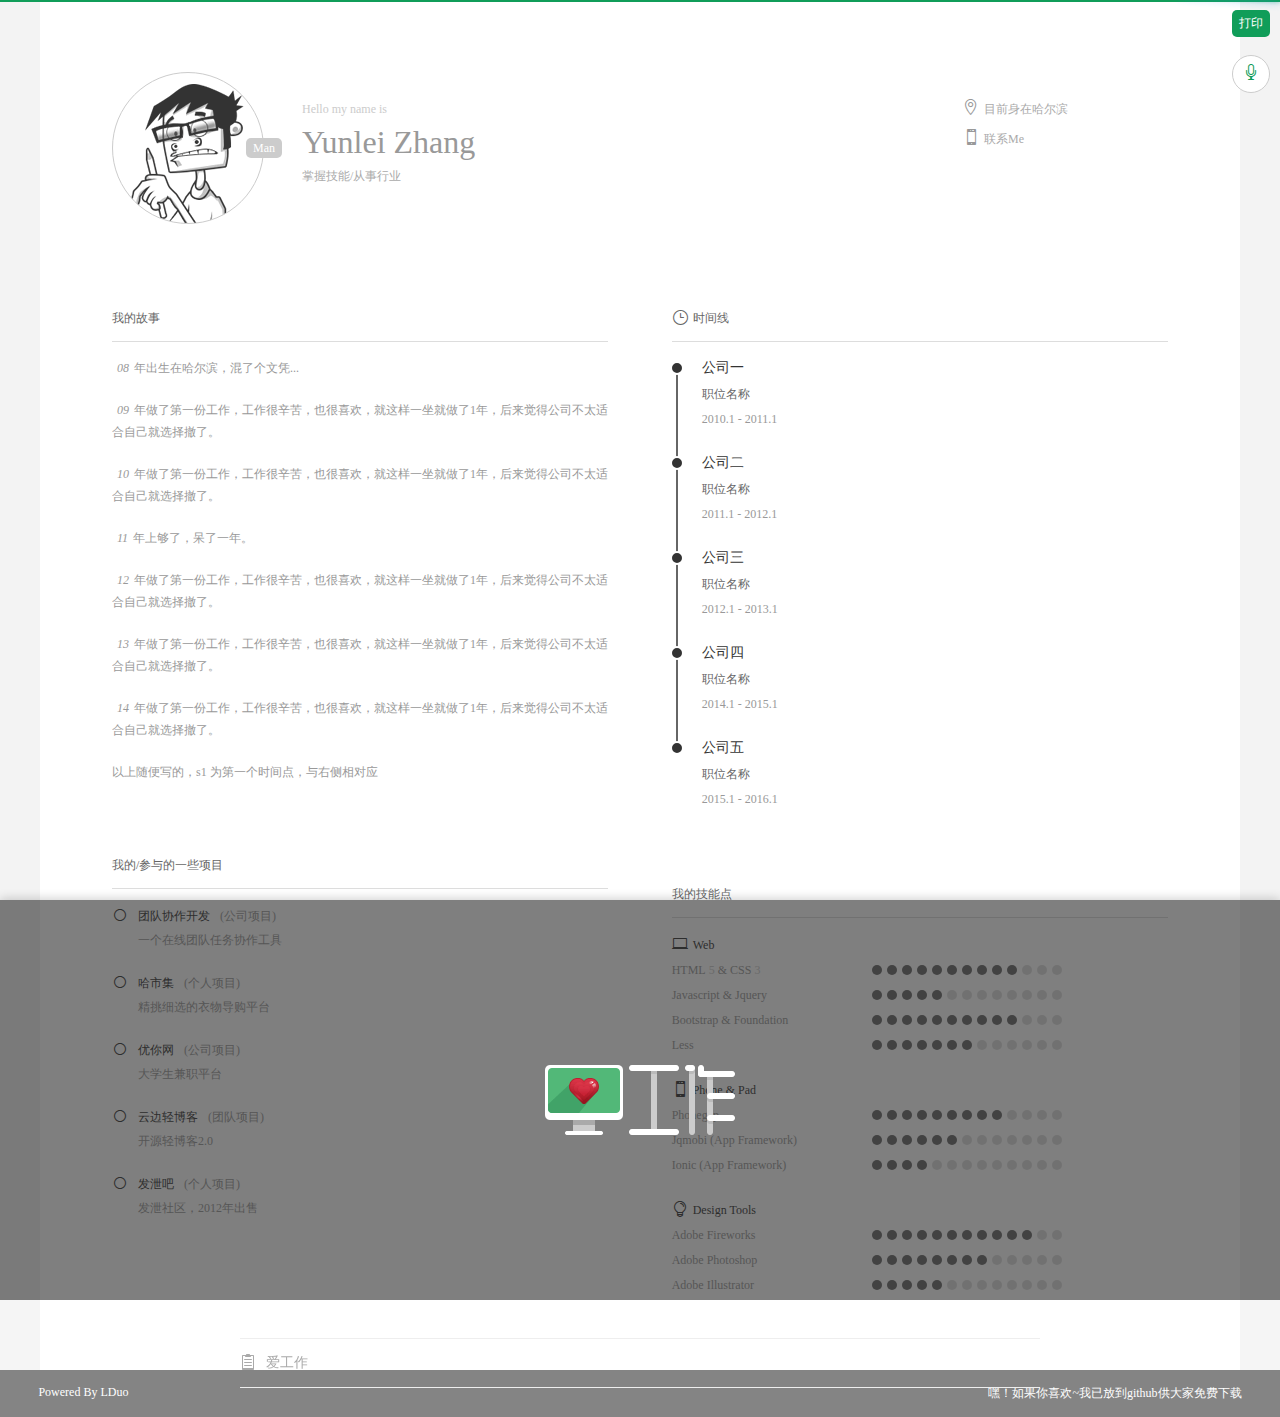
<file: v2 copy/index.html>
<!DOCTYPE html>
<html>
    <head>
        <meta name="viewport" content="width=device-width,initial-scale=1,user-scalable=no,minimal-ui" />
        <meta http-equiv="Content-Type" content="text/html; charset=UTF-8" />
        <meta name="keywords" content="简历,IT男,求职,开源简历" />
        <meta name="description" content="找个工作都不容易~简历开源，有兴趣的随便使用" />

        <!--favicon图标-->
        <link rel="icon" href="images/favicon.png" type="image/x-icon" />
        <link rel="shortcut icon" href="images/favicon.png" type="image/x-icon" />

        <!--ios设备添加到主屏幕的图标-->
        <link rel="apple-touch-icon-precomposed" href="images/apple-touch-icon-precomposed.png">

        <!--loading css-->
        <link href="css/pace-theme-flash.css" rel="stylesheet" type="text/css">

        <!--全局定义css-->
        <link href="css/style.css" rel="stylesheet">

        <!--自适应css-->
        <link href="css/responsive.css" rel="stylesheet">

        <!--字体图标cdd-->
        <link href="css/font.css" rel="stylesheet" type="text/css">

        <title>Yunlei's Resume</title>
    </head>
    <body>

        <!-- sound -->
        <div class="sound_area">
            <div class="sa_start circle"><i aria-hidden="true" data-icon="&#xe01b;"></i></div>
            <div class="sa_info r5">
                <ul>
                    <li><i aria-hidden="true" data-icon="&#x4e;"></i>语音请使用/基于chrome浏览器</li>
                    <li><i aria-hidden="true" data-icon="&#x4e;"></i>请允许使用您的麦克风</li>
                    <li><i aria-hidden="true" data-icon="&#x4e;"></i>说"Hello"显示语音助手</li>
                    <li><i aria-hidden="true" data-icon="&#x4e;"></i>说"Close"关闭窗口</li>
                    <li><i aria-hidden="true" data-icon="&#x4e;"></i>说"Contact"显示联系方式</li>
                    <li><i aria-hidden="true" data-icon="&#x4e;"></i>说"Works"显示项目/作品</li>
                    <li><i aria-hidden="true" data-icon="&#x4e;"></i>说"Print"打印此简历</li>
                    <li><i aria-hidden="true" data-icon="&#x4e;"></i>说"Goodbye"再见</li>
                </ul>
            </div>
        </div>

        <div class="sound_help r5 sd">
            <a href="javascript:;" class="close_help" aria-hidden="true" data-icon="&#x4d;"></a>
            <h3><i aria-hidden="true" data-icon="&#xe01b;"></i>你好，我是语音小助手，请原谅我的愚钝...</h3>
            <ul>
                <li><i aria-hidden="true" data-icon="&#x51;"></i>关闭小助手请说"Over"</li>
                <li><i aria-hidden="true" data-icon="&#x5b;"></i>说"Close"关闭窗口</li>
                <li><i aria-hidden="true" data-icon="&#x5b;"></i>说"Contact (you)"显示联系方式</li>
                <li><i aria-hidden="true" data-icon="&#x5b;"></i>说"Print"打印此简历</li>
                <li><i aria-hidden="true" data-icon="&#x5b;"></i>说"Works"显示项目/作品</li>
                <li><i aria-hidden="true" data-icon="&#x5b;"></i>说"(number) one"显示项目1，共5个</li>
                <li><i aria-hidden="true" data-icon="&#x5b;"></i>说"(number) more"显示其他作品</li>
                <li><i aria-hidden="true" data-icon="&#x5b;"></i>说"next"或"down"查看项目/作品时切换下一个</li>
                <li><i aria-hidden="true" data-icon="&#x5b;"></i>说"previous"或"up"查看项目/作品时切换上一个</li>
                <li><i aria-hidden="true" data-icon="&#x5b;"></i>说"Goodbye"再见</li>
            </ul>
        </div>

        <!--print button-->
        <a href="javascript:;" class="r5 button_print btn_green">打印</a>

        <div class="main">
            <div class="content">

                <!--header-->
                <div class="header clearfix">
                    <div class="avatar">
                        <a href="javascript:;" class="avatar_pic circle"><em class="circle doing">详细</em></a>
                        <b class="doing r5">Man</b>
                    </div>
                    <div class="base">
                        <p class="desc">Hello my name is</p>
                        <h2>Yunlei Zhang</h2>
                        <p>掌握技能/从事行业</p>
                        <span>
                            <p><i aria-hidden="true" data-icon="&#xe01d;"></i>目前身在哈尔滨</p>
                            <p><a href="javascript:;" class="tel_me"><i aria-hidden="true" data-icon="&#xe00b;"></i>联系Me</a></p>
                        </span>
                    </div>
                </div>

                <!--information-->
                <div class="information clearfix">

                    <!--left-->
                    <div class="info_area info_left info_content">

                        <h5>我的故事</h5>
                        <p class="desc"><em class="count">08</em>年出生在哈尔滨，混了个文凭...</p>
                        <!-- s1~s5 为对应右侧 时间点 -->
                        <p class="desc s1"><em class="count">09</em>年做了第一份工作，工作很辛苦，也很喜欢，就这样一坐就做了1年，后来觉得公司不太适合自己就选择撤了。</p>
                        <p class="desc s2"><em class="count">10</em>年做了第一份工作，工作很辛苦，也很喜欢，就这样一坐就做了1年，后来觉得公司不太适合自己就选择撤了。</p>
                        <p class="desc"><em class="count">11</em>年上够了，呆了一年。</p>
                        <p class="desc s3"><em class="count">12</em>年做了第一份工作，工作很辛苦，也很喜欢，就这样一坐就做了1年，后来觉得公司不太适合自己就选择撤了。</p>
                        <p class="desc s4"><em class="count">13</em>年做了第一份工作，工作很辛苦，也很喜欢，就这样一坐就做了1年，后来觉得公司不太适合自己就选择撤了。</p>
                        <p class="desc s5"><em class="count">14</em>年做了第一份工作，工作很辛苦，也很喜欢，就这样一坐就做了1年，后来觉得公司不太适合自己就选择撤了。</p>
                        <p class="desc">以上随便写的，s1 为第一个时间点，与右侧相对应</p>

                        <h5>我的/参与的一些项目</h5>
                        <ul>
                            <li class="clearfix">
                                <div class="con">
                                    <h3><i aria-hidden="true" data-icon="&#x5b;"></i>团队协作开发<em>(公司项目)</em></h3>
                                    <p>一个在线团队任务协作工具</p>
                                </div>
                                <a href="javascript:;" class="btn_go btn_green product_1 r5">了解细节<i aria-hidden="true" data-icon="&#x35;"></i></a>
                            </li>
                            <li class="clearfix">
                                <div class="con">
                                    <h3><i aria-hidden="true" data-icon="&#x5b;"></i>哈市集<em>(个人项目)</em></h3>
                                    <p>精挑细选的衣物导购平台</p>
                                </div>
                                <a href="javascript:;" class="btn_go btn_green product_2 r5">了解细节<i aria-hidden="true" data-icon="&#x35;"></i></a>
                            </li>
                            <li class="clearfix">
                                <div class="con">
                                    <h3><i aria-hidden="true" data-icon="&#x5b;"></i>优你网<em>(公司项目)</em></h3>
                                    <p>大学生兼职平台</p>
                                </div>
                                <a href="javascript:;" class="btn_go btn_green product_3 r5">了解细节<i aria-hidden="true" data-icon="&#x35;"></i></a>
                            </li>
                            <li class="clearfix">
                                <div class="con">
                                    <h3><i aria-hidden="true" data-icon="&#x5b;"></i>云边轻博客<em>(团队项目)</em></h3>
                                    <p>开源轻博客2.0</p>
                                </div>
                                <a href="javascript:;" class="btn_go btn_green product_4 r5">了解细节<i aria-hidden="true" data-icon="&#x35;"></i></a>
                            </li>
                            <li class="clearfix">
                                <div class="con">
                                    <h3><i aria-hidden="true" data-icon="&#x5b;"></i>发泄吧<em>(个人项目)</em></h3>
                                    <p>发泄社区，2012年出售</p>
                                </div>
                                <a href="javascript:;" class="btn_go btn_green r5 product_5">了解细节<i aria-hidden="true" data-icon="&#x35;"></i></a>
                            </li>
                            <li class="clearfix">
                                <div class="con">
                                    <a href="javascript:;" class="btn_more r5">更多作品</a>
                                </div>
                            </li>
                        </ul>


                    </div>

                    <!--right-->
                    <div class="info_area info_right info_timeline">
                        <h5><i aria-hidden="true" data-icon="&#x7d;"></i>时间线</h5>
                        <ul>
                            <li class="clearfix top" id="s5">
                                <!--list样式-->
                                <div class="dot"><b></b></div>
                                <!--内容-->
                                <div class="con">
                                    <h3>公司一</h3>
                                    <p>职位名称</p>
                                    <p class="desc">2010.1 - 2011.1</p>
                                </div>
                            </li>
                            <li class="clearfix" id="s4">
                                <!--list样式-->
                                <div class="dot"><b></b></div>
                                <!--内容-->
                                <div class="con">
                                    <h3>公司二</h3>
                                    <p>职位名称</p>
                                    <p class="desc">2011.1 - 2012.1</p>
                                </div>
                            </li>
                            <li class="clearfix" id="s3">
                                <!--list样式-->
                                <div class="dot"><b></b></div>
                                <!--内容-->
                                <div class="con">
                                    <h3>公司三</h3>
                                    <p>职位名称</p>
                                    <p class="desc">2012.1 - 2013.1</p>
                                </div>
                            </li>
                            <li class="clearfix" id="s2">
                                <!--list样式-->
                                <div class="dot"><b></b></div>
                                <!--内容-->
                                <div class="con">
                                    <h3>公司四</h3>
                                    <p>职位名称</p>
                                    <p class="desc">2014.1 - 2015.1</p>
                                </div>
                            </li>
                            <li class="clearfix bottom" id="s1">
                                <!--list样式-->
                                <div class="dot"><b></b></div>
                                <!--内容-->
                                <div class="con">
                                    <h3>公司五</h3>
                                    <p>职位名称</p>
                                    <p class="desc">2015.1 - 2016.1</p>
                                </div>
                            </li>
                        </ul>

                        <h5>我的技能点</h5>

                        <dl class="clearfix">
                            <dt><h6><i aria-hidden="true" data-icon="&#xe00d;"></i>Web<h6></dt>
                            <dd></dd>
                        </dl>
                        <dl class="clearfix">
                            <dt>HTML<em>5</em> & CSS<em>3</em></dt>
                            <dd>
                                <b></b>
                                <b></b>
                                <b></b>
                                <b></b>
                                <b></b>
                                <b></b>
                                <b></b>
                                <b></b>
                                <b></b>
                                <b></b>
                                <em></em>
                                <em></em>
                                <em></em>
                            </dd>
                        </dl>
                        <dl class="clearfix">
                            <dt>Javascript & Jquery</dt>
                            <dd>
                                <b></b>
                                <b></b>
                                <b></b>
                                <b></b>
                                <b></b>
                                <em></em>
                                <em></em>
                                <em></em>
                                <em></em>
                                <em></em>
                                <em></em>
                                <em></em>
                                <em></em>
                            </dd>
                        </dl>
                        <dl class="clearfix">
                            <dt>Bootstrap & Foundation</dt>
                            <dd>
                                <b></b>
                                <b></b>
                                <b></b>
                                <b></b>
                                <b></b>
                                <b></b>
                                <b></b>
                                <b></b>
                                <b></b>
                                <b></b>
                                <em></em>
                                <em></em>
                                <em></em>
                            </dd>
                        </dl>
                        <dl class="clearfix">
                            <dt>Less</dt>
                            <dd>
                                <b></b>
                                <b></b>
                                <b></b>
                                <b></b>
                                <b></b>
                                <b></b>
                                <b></b>
                                <em></em>
                                <em></em>
                                <em></em>
                                <em></em>
                                <em></em>
                                <em></em>
                            </dd>
                        </dl>
                        <dl class="clearfix mt20">
                            <dt><h6><i aria-hidden="true" data-icon="&#xe00b;"></i>Phone & Pad<h6></dt>
                            <dd></dd>
                        </dl>
                        <dl class="clearfix">
                            <dt>Phonegap</dt>
                            <dd>
                                <b></b>
                                <b></b>
                                <b></b>
                                <b></b>
                                <b></b>
                                <b></b>
                                <b></b>
                                <b></b>
                                <b></b>
                                <em></em>
                                <em></em>
                                <em></em>
                                <em></em>
                            </dd>
                        </dl>
                        <dl class="clearfix">
                            <dt>Jqmobi (App Framework)</dt>
                            <dd>
                                <b></b>
                                <b></b>
                                <b></b>
                                <b></b>
                                <b></b>
                                <b></b>
                                <em></em>
                                <em></em>
                                <em></em>
                                <em></em>
                                <em></em>
                                <em></em>
                                <em></em>
                            </dd>
                        </dl>
                        <dl class="clearfix">
                            <dt>Ionic (App Framework)</dt>
                            <dd>
                                <b></b>
                                <b></b>
                                <b></b>
                                <b></b>
                                <em></em>
                                <em></em>
                                <em></em>
                                <em></em>
                                <em></em>
                                <em></em>
                                <em></em>
                                <em></em>
                                <em></em>
                            </dd>
                        </dl>
                        <dl class="clearfix mt20">
                            <dt><h6><i aria-hidden="true" data-icon="&#xe007;"></i>Design Tools<h6></dt>
                            <dd></dd>
                        </dl>
                        <dl class="clearfix">
                            <dt>Adobe Fireworks</dt>
                            <dd>
                                <b></b>
                                <b></b>
                                <b></b>
                                <b></b>
                                <b></b>
                                <b></b>
                                <b></b>
                                <b></b>
                                <b></b>
                                <b></b>
                                <b></b>
                                <em></em>
                                <em></em>
                            </dd>
                        </dl>
                        <dl class="clearfix">
                            <dt>Adobe Photoshop</dt>
                            <dd>
                                <b></b>
                                <b></b>
                                <b></b>
                                <b></b>
                                <b></b>
                                <b></b>
                                <b></b>
                                <b></b>
                                <em></em>
                                <em></em>
                                <em></em>
                                <em></em>
                                <em></em>
                            </dd>
                        </dl>
                        <dl class="clearfix">
                            <dt>Adobe Illustrator</dt>
                            <dd>
                                <b></b>
                                <b></b>
                                <b></b>
                                <b></b>
                                <b></b>
                                <em></em>
                                <em></em>
                                <em></em>
                                <em></em>
                                <em></em>
                                <em></em>
                                <em></em>
                                <em></em>
                            </dd>
                        </dl>

                    </div>

                </div>

            </div>
        </div>
        
        <div class="footer clearfix">
            Powered By LDuo
            <a href="https://github.com/lduo/resume" target="_blank">嘿！如果你喜欢~我已放到github供大家免费下载</a>
        </div>

        <!--个人基本信息-->
        <div class="tip_avatar">
            <a href="javascript:;" class="tip_close" aria-hidden="true" data-icon="&#x4d;"></a>
            <div class="tip_avatar_con">
                <div class="tip_right">
                    <p class="en mt">Hello my name is</p>
                    <h2>名字</h2>
                    <p>掌握技能/从事行业</p>
                    <p class="mt20">联系方式</p>                 
                    <p><i aria-hidden="true" data-icon="&#xe010;"></i>xxxx@gmail.com</p>
                    <p><i aria-hidden="true" data-icon="&#xe00b;"></i>17000000000</p>
                    <p><i aria-hidden="true" data-icon="&#xe066;"></i>微信名称</p>
                    <p class="mt20"><span class="wechat"></span></p>
                </div>
                <!--如果依然使用该头像请不要删掉()里的内容-->
                <p class="desc">Cartoon just like me (Design by Jameskelly)</p>
            </div>
        </div>
        <div class="tip_avatar_bg"></div>

        <!--作品内容-->
        <div class="tip_product sd">

            <!--关闭作品展示-->
            <a href="javascript:;" class="r5 tip_area_close" aria-hidden="true" data-icon="&#x4d;"></a>

            <div id="tip_carousel" class="carousel slide" data-ride="carousel">

                <!-- 作品区域 -->
                <div class="carousel-inner">
                    
                    <!--作品1-->
                    <div class="item active">

                        <div class="banner product_h1">
                            <div class="logo r5"></div>
                            <div class="banner_bg"></div>
                        </div>
                        <div class="descprition">
                            <h3><i aria-hidden="true" data-icon="&#xe0e6;"></i>爱工作</h3>
                            <p>爱工作（临时名字，没有最终确定）是面向互联网企业的协同任务工具，由于本项目并未正式上线，所以我只介绍一些早期的设计思路。</p>
                            <p class="pic">
                                <img src="images/pic_lw_login.jpg" alt="登陆页" />
                                <span>登陆页</span>
                            </p>
                            <p class="pic">
                                <img src="images/pic_lw_loginui.jpg" alt="登陆页UI" />
                                <span>登陆页UI</span>
                            </p>
                            <p>登陆页有成员最新动态，方便成员在未登录状态下可直观了解内部公开信息，登录时当输入密码的时候（账号不为空）的时候登陆按钮高亮，如果输入错误密码会显示 找回密码按钮。</p>
                            <p class="pic">
                                <img src="images/pic_lw_timeline.jpg" alt="首页动态" />
                                <span>首页动态</span>
                            </p>
                            <p>左侧个人信息区域背景和登陆页相同，切登陆页切换随即相应变化，可以折叠；通知、个人设置、日程等类似ios通知栏。</p>
                            <p class="pic">
                                <img src="images/pic_lw_timelineui.jpg" alt="全局UI" />
                                <span>动态 & 部分UI</span>
                            </p>
                            <p>上图是一些局部的功能UI图，该项目涉及的页面很多，从项目最初头脑风暴 - 原型图 - 设计稿 - 协助前端一起开发，用了有5个月左右。</p>
                            <div class="time">
                                <em>2013</em>年<em>12</em>月<b>-</b><em>2014</em>年<em>4</em>月
                            </div>
                        </div>

                    </div>

                    <!--作品2-->
                    <div class="item">
                        
                        <div class="banner product_h2">
                            <div class="logo r5"></div>
                            <div class="banner_bg"></div>
                        </div>
                        <div class="descprition">
                            <h3><i aria-hidden="true" data-icon="&#xe013;"></i>哈市集<a href="http://www.hashiji.com" target="_blank" class="btn_green r5">访问</a></h3>
                            <p>哈市集成立之初的想法是在2012年4月产生的，是一个衣物导购的网站，与其他稍有不同，不是由用户自己来分享，而是由自己挑选出来分享，当然，由于精力有限，不都是最佳。期间经历了3次改版（不会运营是鸡肋...），不过每次都很享受设计到代码到效果的感觉，相当过瘾。</p>
                            <p class="pic">
                                <img src="images/pic_hsj_index.jpg" alt="首页" />
                                <span>首页(10:00 - 11:00)</span>
                            </p>
                            <p class="pic">
                                <img src="images/pic_hsj_nav.jpg" alt="侧栏" />
                                <span>侧栏</span>
                            </p>
                            <p class="pic">
                                <img src="images/pic_hsj_list.jpg" alt="分类" />
                                <span>分类</span>
                            </p>
                            <p class="pic">
                                <img src="images/pic_hsj_goods.jpg" alt="衣物介绍" />
                                <span>衣物介绍</span>
                            </p>
                            <p class="pic">
                                <img src="images/pic_hsj_time.jpg" alt="时间主题" />
                                <span>时间主题</span>
                            </p>
                            <p>整站背景、按钮...是根据当前时间段响应时间更换颜色，使用户更有时间概念，而当在不同时段访问时也会增加新鲜感。</p>
                            <p class="pic">
                                <img src="images/pic_hsj_responsive.jpg" alt="响应式布局" />
                                <span>响应式布局</span>
                            </p>                     
                            <p class="pic">
                                <img src="images/pic_hsj_menu.jpg" alt="菜单" />
                                <span>顶部随滚动位置变化而变化</span>
                            </p>
                            <p class="pic">
                                <img src="images/pic_hsj_01.gif" alt="动效" />
                                <span>侧栏动效</span>
                            </p>
                            <p class="pic">
                                <img src="images/pic_hsj_02.gif" alt="动效" />
                                <span>衣物图片</span>
                            </p>
                            <p class="pic">
                                <img src="images/pic_hsj_03.gif" alt="动效" />
                                <span>全景照片（暂已取消此功能）</span>
                            </p>
                            <div class="time">
                                <em>2014</em>年<em>1</em>月<b>-</b><em>2014</em>年<em>2</em>月 业余时间
                            </div>
                        </div>

                    </div>

                    <!--作品3-->
                    <div class="item">
                        
                        <div class="banner product_h3">
                            <div class="logo r5"></div>
                            <div class="banner_bg"></div>
                        </div>
                        <div class="descprition">
                            <h3><i aria-hidden="true" data-icon="&#xe108;"></i>优你网<a href="http://www.yoniw.net" target="_blank" class="btn_green r5">访问</a></h3>
                            <p>优你网是针对大学生的校园社区，主要核心是帮助大学生找兼职工作，还为在校大学生提供活动、优惠等。</p>
                            <p class="quote">2013年4月来到优你网,这是家创业公司，很有激情，我们从设想到实施最后上线共用了5个月，因为从设计到最终完成只有2人，所以时间稍微长了些，我负责设计和前端，另一个人负责整个后端和数据库等，9月末我们一起去了北京，学习了解创业经验并寻找投资伙伴，虽然最终未能完成融资不过依然学了很多。</p>                          
                            <p class="pic">
                                <img src="images/pic_ynw_index.jpg" alt="登陆页" />
                                <span>登陆页</span>
                            </p>
                            <p class="pic">
                                <img src="images/pic_ynw_home.jpg" alt="用户主页" />
                                <span>用户主页</span>
                            </p>
                            <p class="pic">
                                <img src="images/pic_ynw_parttime.jpg" alt="兼职内容" />
                                <span>兼职内容</span>
                            </p>
                            <p class="pic">
                                <img src="images/pic_ynw_circle.jpg" alt="圈子" />
                                <span>圈子</span>
                            </p>
                            <p>整站采用响应式布局</p>
                            <div class="time">
                                <em>2013</em>年<em>4</em>月<b>-</b><em>2013</em>年<em>10</em>月
                            </div>
                        </div>

                    </div>

                    <!--作品4-->
                    <div class="item">
                        
                        <div class="banner product_h4">
                            <div class="logo r5"></div>
                            <div class="banner_bg"></div>
                        </div>
                        <div class="descprition">
                            <h3><i aria-hidden="true" data-icon="&#xe021;"></i>云边轻博客2.0<a href="http://t.anythink.com.cn/" target="_blank" class="btn_green r5">访问</a></h3>
                            <p>2012年3月份，因为自己上一个作品是基于云边1.0的，所以联系到了1.0的创建人，共同开发2.0，之后又增加了几个小伙伴，就这样，大家都是利用业余时间用了4个月完成了云边2.0的程序，不过看到很多站长拿来尝试还是很有成就感，当然，还存在一些bug...</p>                      
                            <p class="pic">
                                <img src="images/pic_yb_index.jpg" alt="安装" />
                                <span>开始安装</span>
                            </p>
                            <p class="pic">
                                <img src="images/pic_yb_install.jpg" alt="安装配置" />
                                <span>安装配置</span>
                            </p>
                            <p class="pic">
                                <img src="images/pic_yb_home.jpg" alt="首页" />
                                <span>首页</span>
                            </p>
                            <p class="pic">
                                <img src="images/pic_yb_theme1.jpg" alt="主题1" />
                                <span>我的主题1</span>
                            </p>
                            <p class="pic">
                                <img src="images/pic_yb_theme2.jpg" alt="主题2" />
                                <span>我的主题2</span>
                            </p>
                            <div class="time">
                                <em>2012</em>年<em>3</em>月<b>-</b><em>2012</em>年<em>7</em>月
                            </div>
                        </div>

                    </div>

                    <!--作品5-->
                    <div class="item">
                        
                        <div class="banner product_h5">
                            <div class="logo r5"></div>
                            <div class="banner_bg"></div>
                        </div>
                        <div class="descprition">
                            <h3><i aria-hidden="true" data-icon="&#xe0eb;"></i>发泄吧<a href="http://www.faxieba.net" target="_blank" class="btn_green r5">访问</a></h3>
                            <p>发泄吧就是基于云边1.0开发的，所以才有了和云边合作的想法。</p>
                            <p class="quote">2011年11月末着手开始花了3个多月创办了发泄吧，运营没多久就卖了，当时的运营在现在来看还是不错的....</p>
                            <p class="pic">
                                <img src="images/pic_fxb_banner.jpg" alt="效果图" />
                                <span>宣传图</span>
                            </p>
                            <p class="pic">
                                <img src="images/pic_fxb_index.jpg" alt="首页" />
                                <span>首页</span>
                            </p>
                            <p class="pic">
                                <img src="images/pic_fxb_post.jpg" alt="扔纸条" />
                                <span>“扔纸条”</span>
                            </p>
                            <p class="pic">
                                <img src="images/pic_fxb_game.jpg" alt="游戏中心" />
                                <span>游戏中心</span>
                            </p>
                            <div class="time">
                                <em>2011</em>年<em>11</em>月<b>-</b><em>2012</em>年<em>2</em>月
                            </div>
                        </div>

                    </div>

                    <!--更多作品-->
                    <div class="item">

                        <div class="banner product_h6">
                            <div class="logo r5">More</div>
                            <div class="banner_bg"></div>
                        </div>
                        <div class="descprition">
                            <h3><i aria-hidden="true" data-icon="&#xe0e8;"></i>更多作品</h3>
                            <p>2012年8月份打算做一个母婴类电商，但最终未能完成...留下了以下遗产。</p>
                            <p class="pic">
                                <img src="images/pic_other_01.jpg" alt="宝贝时光" />
                                <span>宝贝时光</span>
                            </p>
                            <p></p>
                            <p>2013年11月，在迈远为Soufeel制作web mobile版本(http://m.soufeel.com)</p>
                            <p class="pic">
                                <img src="images/pic_other_02.jpg" alt="Soufeel移动版" />
                                <span>Soufeel移动版</span>
                            </p>
                            <p></p>
                            <p>2014年3月，接触phonegap，尝试基于jquery做了一个类Flappy Bird的游戏《Pig's Dream》，由于jquery在ios下的效果不尽人意，更不用说在Android的，所以对其做了一些优化，将animate改为transform后动画流畅，不过还是因为小猪更新位移和声音的一些问题在ios4设备下会卡顿，并没有将其上线（估计即使申请apple store也会被驳回）。</p>
                            <p class="pic">
                                <img src="images/pic_other_03.png" alt="Pig's Dream" />
                                <span>Pig's Dream</span>
                            </p>
                            <p class="pic">
                                <img src="images/pic_other_04.png" alt="Pig's Dream" />
                                <span>Pig's Dream</span>
                            </p>
                            <p class="pic">
                                <img src="images/pic_other_05.png" alt="Pig's Dream" />
                                <span>Pig's Dream</span>
                            </p>
                        </div>

                    </div>

                </div>

                <!-- 左右控制 -->
                <a class="carousel-control left" href="#tip_carousel" data-slide="prev">
                    <i aria-hidden="true" data-icon="&#x34;"></i>
                </a>
                <a class="carousel-control right" href="#tip_carousel" data-slide="next">
                    <i aria-hidden="true" data-icon="&#x35;"></i>
                </a>

            </div>


        </div>

        <div class="bye"><span>再见</span></div>

        <!--Jquery 2.1 不支持ie6、7、8-->
        <script type="text/javascript" src="js/jquery-2.1.1.min.js"></script>

        <!--jquery 局部打印-->
        <script type="text/javascript" src="js/jQuery.print.js"></script>

        <!--jquery 动画-->
        <script type="text/javascript" src="js/jquery.transit.min.js"></script>

        <!--jquery 轮播-基于bootstrap carousel-->
        <script type="text/javascript" src="js/carousel.min.js"></script>

        <!--jquery annyang sound control-->
        <script type="text/javascript" src="js/annyang.min.js"></script>

        <!--jquery loadding-->
        <script type="text/javascript" src="js/pace.min.js"></script>

        <!--effect-->
        <script type="text/javascript" src="js/common.js"></script>

    </body>
</html>
</file>
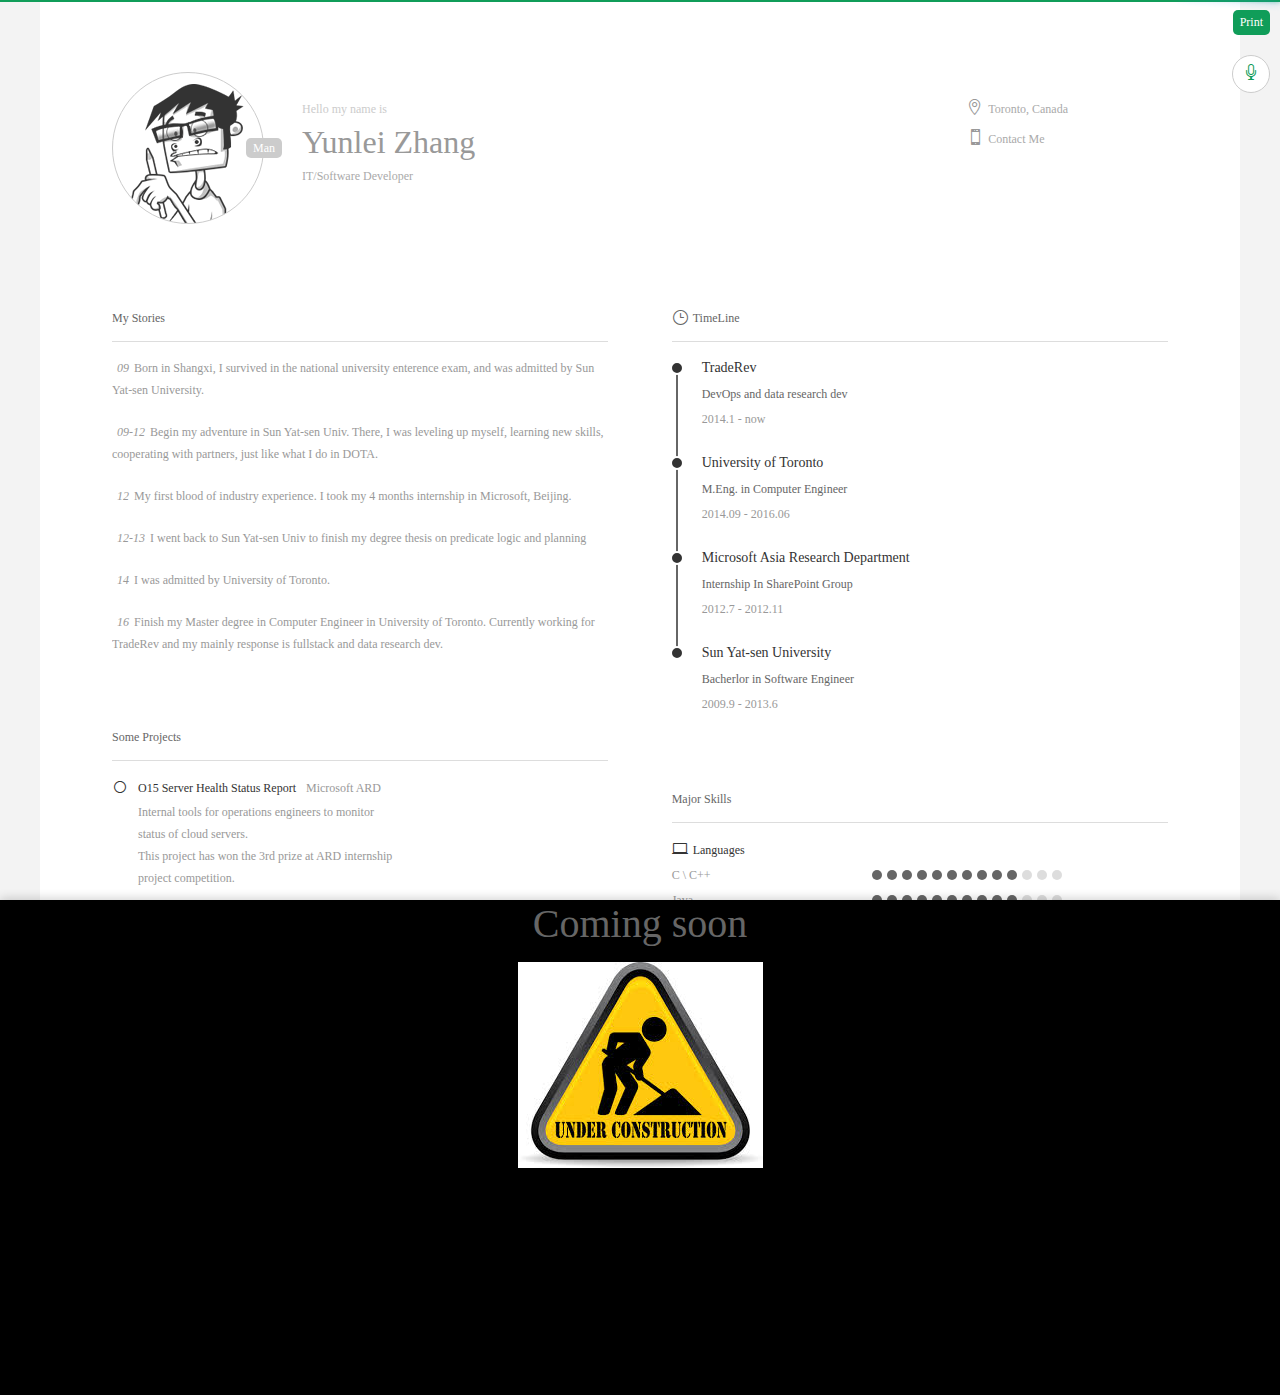
<file: v2/index.html>
<!DOCTYPE html>
<html>
    <head>
        <meta name="viewport" content="width=device-width,initial-scale=1,user-scalable=no,minimal-ui" />
        <meta http-equiv="Content-Type" content="text/html; charset=UTF-8" />
        <meta name="keywords" content="Yunlei Zhang, Resume, Developer, career" />
        <meta name="description" content="Yunlei's Resume" />

        <!--favicon-->
        <link rel="icon" href="images/favicon.png" type="image/x-icon" />
        <link rel="shortcut icon" href="images/favicon.png" type="image/x-icon" />

        <!--ios-->
        <link rel="apple-touch-icon-precomposed" href="images/apple-touch-icon-precomposed.png">

        <!--loading css-->
        <link href="css/pace-theme-flash.css" rel="stylesheet" type="text/css">

        <!--全局定义css-->
        <link href="css/style.css" rel="stylesheet">

        <!--自适应css-->
        <link href="css/responsive.css" rel="stylesheet">

        <!--字体图标cdd-->
        <link href="css/font.css" rel="stylesheet" type="text/css">

        <title>Yunlei's Resume</title>
    </head>
    <body>

        <!-- sound -->
        <div class="sound_area">
            <div class="sa_start circle"><i aria-hidden="true" data-icon="&#xe01b;"></i></div>
            <div class="sa_info r5">
                <ul>
                    <li><i aria-hidden="true" data-icon="&#x4e;"></i>Speaking is based on chrome</li>
                    <li><i aria-hidden="true" data-icon="&#x4e;"></i>Please allow to access to your microphone</li>
                    <li><i aria-hidden="true" data-icon="&#x4e;"></i>Say "Hello" for assisting</li>
                    <li><i aria-hidden="true" data-icon="&#x4e;"></i>Say "Close" to close the tab</li>
                    <li><i aria-hidden="true" data-icon="&#x4e;"></i>Say"Contact" for Cantact Info</li>
                    <li><i aria-hidden="true" data-icon="&#x4e;"></i>Say"Works" to display Projects</li>
                    <li><i aria-hidden="true" data-icon="&#x4e;"></i>Say"Print" to print this resume</li>
                    <li><i aria-hidden="true" data-icon="&#x4e;"></i>Say"Goodbye" to quit</li>
                </ul>
            </div>
        </div>

        <div class="sound_help r5 sd">
            <a href="javascript:;" class="close_help" aria-hidden="true" data-icon="&#x4d;"></a>
            <h3><i aria-hidden="true" data-icon="&#xe01b;"></i>你好，我是语音小助手，请原谅我的愚钝...</h3>
            <ul>
                <li><i aria-hidden="true" data-icon="&#x51;"></i>关闭小助手请说"Over"</li>
                <li><i aria-hidden="true" data-icon="&#x5b;"></i>说"Close"关闭窗口</li>
                <li><i aria-hidden="true" data-icon="&#x5b;"></i>说"Contact (you)"显示联系方式</li>
                <li><i aria-hidden="true" data-icon="&#x5b;"></i>说"Print"打印此简历</li>
                <li><i aria-hidden="true" data-icon="&#x5b;"></i>说"Works"显示项目/作品</li>
                <li><i aria-hidden="true" data-icon="&#x5b;"></i>说"(number) one"显示项目1，共5个</li>
                <li><i aria-hidden="true" data-icon="&#x5b;"></i>说"(number) more"显示其他作品</li>
                <li><i aria-hidden="true" data-icon="&#x5b;"></i>说"next"或"down"查看项目/作品时切换下一个</li>
                <li><i aria-hidden="true" data-icon="&#x5b;"></i>说"previous"或"up"查看项目/作品时切换上一个</li>
                <li><i aria-hidden="true" data-icon="&#x5b;"></i>说"Goodbye"再见</li>
            </ul>
        </div>

        <!--print button-->
        <a href="javascript:;" class="r5 button_print btn_green">Print</a>

        <div class="main">
            <div class="content">

                <!--header-->
                <div class="header clearfix">
                    <div class="avatar">
                        <a href="javascript:;" class="avatar_pic circle"><em class="circle doing">Contact</em></a>
                        <b class="doing r5">Man</b>
                    </div>
                    <div class="base">
                        <p class="desc">Hello my name is</p>
                        <h2>Yunlei Zhang</h2>
                        <p>IT/Software Developer</p>
                        <span>
                            <p><i aria-hidden="true" data-icon="&#xe01d;"></i>Toronto, Canada</p>
                            <p><a href="javascript:;" class="tel_me"><i aria-hidden="true" data-icon="&#xe00b;"></i>Contact Me</a></p>
                        </span>
                    </div>
                </div>

                <!--information-->
                <div class="information clearfix">

                    <!--left-->
                    <div class="info_area info_left info_content">

                        <h5>My Stories</h5>
                        <p class="desc s1"><em class="count">09</em>Born in Shangxi, I survived in the national university enterence exam, and was admitted by Sun Yat-sen University.</p>
                        <!-- s1~s5 为对应右侧 时间点 -->
                        <p class="desc s2"><em class="count">09-12</em>Begin my adventure in Sun Yat-sen Univ. There, I was leveling up myself, learning new skills, cooperating with partners, just like what I do in DOTA.</p>
                        <p class="desc s3"><em class="count">12</em>My first blood of industry experience. I took my 4 months internship in Microsoft, Beijing. </p>
                        <p class="desc s2"><em class="count">12-13</em>I went back to Sun Yat-sen Univ to finish my degree thesis on predicate logic and planning</p>
                        <p class="desc s4"><em class="count">14</em>I was admitted by University of Toronto.</p>
                        <p class="desc s5"><em class="count">16</em>Finish my Master degree in Computer Engineer in University of Toronto. Currently working for TradeRev and my mainly response is fullstack and data research dev.</p>

                        <h5>Some Projects</h5>
                        <ul>
                            <li class="clearfix">
                                <div class="con">
                                    <h3><i aria-hidden="true" data-icon="&#x5b;"></i>O15 Server Health Status Report<em>Microsoft ARD</em></h3>
                                    <p>Internal tools for operations engineers to monitor <br>status of cloud servers.<br>This project has won the 3rd prize at ARD internship <br>project competition.</p>
                                </div>
                                <a href="javascript:;" class="btn_go btn_green product_1 r5">Details<i aria-hidden="true" data-icon="&#x35;"></i></a>
                            </li>
                            <li class="clearfix">
                                <div class="con">
                                    <h3><i aria-hidden="true" data-icon="&#x5b;"></i>Wevote<em>Course Project</em></h3>
                                    <p>A Vote & Questionnaire Web App</p>
                                </div>
                                <a href="javascript:;" class="btn_go btn_green product_2 r5">Details<i aria-hidden="true" data-icon="&#x35;"></i></a>
                            </li>
                            <li class="clearfix">
                                <div class="con">
                                    <h3><i aria-hidden="true" data-icon="&#x5b;"></i>Don’t Stop</h3>
                                    <p>Co-Worked With A Master Student In Civil Engineer <br> to Collect TTC Route Info and Help to Improve Route Plan</p>
                                </div>
                                <a href="javascript:;" class="btn_go btn_green product_3 r5">Details<i aria-hidden="true" data-icon="&#x35;"></i></a>
                            </li>
                            <li class="clearfix">
                                <div class="con">
                                    <h3><i aria-hidden="true" data-icon="&#x5b;"></i>Research about Predicate Logic and Planning</h3>
                                    <p>Mainly in Strips Planning Domain Based on PDDL</p>
                                </div>
                                <a href="javascript:;" class="btn_go btn_green product_4 r5">Details<i aria-hidden="true" data-icon="&#x35;"></i></a>
                            </li>
                            <li class="clearfix">
                                <div class="con">
                                    <h3><i aria-hidden="true" data-icon="&#x5b;"></i>Tai Chi Master<em>Course Project</em></h3>
                                    <p>Dance Games Based on Human Action Recognition <br> of Kinect</p>
                                </div>
                                <a href="javascript:;" class="btn_go btn_green r5 product_5">Details<i aria-hidden="true" data-icon="&#x35;"></i></a>
                            </li>
                            <li class="clearfix">
                                <div class="con">
                                    <a href="javascript:;" class="btn_more r5">More</a>
                                </div>
                            </li>
                        </ul>


                    </div>

                    <!--right-->
                    <div class="info_area info_right info_timeline">
                        <h5><i aria-hidden="true" data-icon="&#x7d;"></i>TimeLine</h5>
                        <ul>
                            <li class="clearfix top" id="s5">
                                <!--list样式-->
                                <div class="dot"><b></b></div>
                                <!--内容-->
                                <div class="con">
                                    <h3>TradeRev</h3>
                                    <p>DevOps and data research dev</p>
                                    <p class="desc">2014.1 - now</p>
                                </div>
                            </li>
                            <li class="clearfix" id="s4">
                                <!--list样式-->
                                <div class="dot"><b></b></div>
                                <!--内容-->
                                <div class="con">
                                    <h3>University of Toronto</h3>
                                    <p>M.Eng. in Computer Engineer</p>
                                    <p class="desc">2014.09 - 2016.06</p>
                                </div>
                            </li>
                            <li class="clearfix" id="s3">
                                <!--list样式-->
                                <div class="dot"><b></b></div>
                                <!--内容-->
                                <div class="con">
                                    <h3>Microsoft Asia Research Department</h3>
                                    <p>Internship In SharePoint Group</p>
                                    <p class="desc">2012.7 - 2012.11</p>
                                </div>
                            </li>
                            <li class="clearfix bottom" id="s2">
                                <!--list样式-->
                                <div class="dot"><b></b></div>
                                <!--内容-->
                                <div class="con">
                                    <h3>Sun Yat-sen University</h3>
                                    <p>Bacherlor in Software Engineer</p>
                                    <p class="desc">2009.9 - 2013.6</p>
                                </div>
                            </li>
                        </ul>

                        <h5>Major Skills</h5>

                        <dl class="clearfix">
                            <dt><h6><i aria-hidden="true" data-icon="&#xe00d;"></i>Languages<h6></dt>
                            <dd></dd>
                        </dl>
                        <dl class="clearfix">
                            <dt>C \ C++</dt>
                            <dd>
                                <b></b>
                                <b></b>
                                <b></b>
                                <b></b>
                                <b></b>
                                <b></b>
                                <b></b>
                                <b></b>
                                <b></b>
                                <b></b>
                                <em></em>
                                <em></em>
                                <em></em>
                            </dd>
                        </dl>
                        <dl class="clearfix">
                            <dt>Java</dt>
                            <dd>
                                <b></b>
                                <b></b>
                                <b></b>
                                <b></b>
                                <b></b>
                                <b></b>
                                <b></b>
                                <b></b>
                                <b></b>
                                <b></b>
                                <em></em>
                                <em></em>
                                <em></em>
                            </dd>
                        </dl>
                        <dl class="clearfix">
                            <dt>Python</dt>
                            <dd>
                                <b></b>
                                <b></b>
                                <b></b>
                                <b></b>
                                <b></b>
                                <b></b>
                                <b></b>
                                <b></b>
                                <b></b>
                                <b></b>
                                <em></em>
                                <em></em>
                                <em></em>
                            </dd>
                        </dl>
                        <dl class="clearfix">
                            <dt>Haskell</dt>
                            <dd>
                                <b></b>
                                <b></b>
                                <b></b>
                                <b></b>
                                <b></b>
                                <b></b>
                                <em></em>
                                <em></em>
                                <em></em>
                                <em></em>
                                <em></em>
                                <em></em>
                                <em></em>
                            </dd>
                        </dl>
                        <dl class="clearfix">
                            <dt>Ruby and Ruby on Rails</dt>
                            <dd>
                                <b></b>
                                <b></b>
                                <b></b>
                                <b></b>
                                <b></b>
                                <b></b>
                                <b></b>
                                <b></b>
                                <em></em>
                                <em></em>
                                <em></em>
                                <em></em>
                                <em></em>
                            </dd>
                        </dl>
                        <dl class="clearfix mt20">
                            <dt><h6><i aria-hidden="true" data-icon="&#xe02f;"></i>Software Engineer<h6></dt>
                            <dd></dd>
                        </dl>
                        <dl class="clearfix">
                            <dt>Agile</dt>
                            <dd>
                                <b></b>
                                <b></b>
                                <b></b>
                                <b></b>
                                <b></b>
                                <b></b>
                                <b></b>
                                <em></em>
                                <em></em>
                                <em></em>
                                <em></em>
                                <em></em>
                                <em></em>
                            </dd>
                        </dl>
                        <dl class="clearfix">
                            <dt>UML & OOP</dt>
                            <dd>
                                <b></b>
                                <b></b>
                                <b></b>
                                <b></b>
                                <b></b>
                                <b></b>
                                <b></b>
                                <b></b>
                                <b></b>
                                <em></em>
                                <em></em>
                                <em></em>
                                <em></em>
                            </dd>
                        </dl>
                        <dl class="clearfix">
                            <dt>Unit Test</dt>
                            <dd>
                                <b></b>
                                <b></b>
                                <b></b>
                                <b></b>
                                <b></b>
                                <b></b>
                                <b></b>
                                <b></b>
                                <b></b>
                                <b></b>
                                <em></em>
                                <em></em>
                                <em></em>
                            </dd>
                        </dl>
                        <dl class="clearfix mt20">
                            <dt><h6><i aria-hidden="true" data-icon="&#xe002;"></i>Cloud Platform<h6></dt>
                            <dd></dd>
                        </dl>
                        <dl class="clearfix">
                            <dt>Google App Engine</dt>
                            <dd>
                                <b></b>
                                <b></b>
                                <b></b>
                                <b></b>
                                <b></b>
                                <b></b>
                                <b></b>
                                <b></b>
                                <em></em>
                                <em></em>
                                <em></em>
                                <em></em>
                                <em></em>
                            </dd>
                        </dl>
                        <dl class="clearfix">
                            <dt>AWS</dt>
                            <dd>
                                <b></b>
                                <b></b>
                                <b></b>
                                <b></b>
                                <b></b>
                                <b></b>
                                <em></em>
                                <em></em>
                                <em></em>
                                <em></em>
                                <em></em>
                                <em></em>
                                <em></em>
                            </dd>
                        </dl>
                        <dl class="clearfix mt20">
                            <dt><h6><i aria-hidden="true" data-icon="&#xe00c;"></i>Front End<h6></dt>
                            <dd></dd>
                        </dl>
                        <dl class="clearfix">
                            <dt>Android</dt>
                            <dd>
                                <b></b>
                                <b></b>
                                <b></b>
                                <b></b>
                                <b></b>
                                <b></b>
                                <b></b>
                                <b></b>
                                <em></em>
                                <em></em>
                                <em></em>
                                <em></em>
                                <em></em>
                            </dd>
                        </dl>
                        <dl class="clearfix">
                            <dt>HTML & CSS</dt>
                            <dd>
                                <b></b>
                                <b></b>
                                <b></b>
                                <b></b>
                                <b></b>
                                <b></b>
                                <b></b>
                                <b></b>
                                <b></b>
                                <em></em>
                                <em></em>
                                <em></em>
                                <em></em>
                            </dd>
                        </dl>
                        <dl class="clearfix">
                            <dt>Javascript</dt>
                            <dd>
                                <b></b>
                                <b></b>
                                <b></b>
                                <b></b>
                                <b></b>
                                <b></b>
                                <em></em>
                                <em></em>
                                <em></em>
                                <em></em>
                                <em></em>
                                <em></em>
                                <em></em>
                            </dd>
                        </dl>

                    </div>

                </div>

            </div>
        </div>

        <!--个人基本信息-->
        <div class="tip_avatar">
            <a href="javascript:;" class="tip_close" aria-hidden="true" data-icon="&#x4d;"></a>
            <div class="tip_avatar_con">
                <div class="tip_right">
                    <p class="en mt">Hello my name is</p>
                    <h2>Yunlei Zhang</h2>
                    <p>IT/Developer</p>
                    <p class="mt20">Contact me</p>                 
                    <p><i aria-hidden="true" data-icon="&#xe010;"></i>yunlei.zhang@mail.utoronto.com</p>
                    <p><i aria-hidden="true" data-icon="&#xe00b;"></i>4163895799</p>
                    <p><i aria-hidden="true" data-icon="&#xe093;"></i>https://www.facebook.com/yunlei.zack</p>
                    <!--<p class="mt20"><span class="wechat"></span></p>-->
                </div>
                <!--如果依然使用该头像请不要删掉()里的内容-->
                <p class="desc">Cartoon just like me (Design by Jameskelly)</p>
            </div>
        </div>
        <div class="tip_avatar_bg"></div>

        <!--作品内容-->
        <div class="tip_product sd">

            <!--关闭作品展示-->
            <a href="javascript:;" class="r5 tip_area_close" aria-hidden="true" data-icon="&#x4d;"></a>

            <div id="tip_carousel" class="carousel slide" data-ride="carousel">

                <!-- 作品区域 -->
                <div class="carousel-inner" 
                     style="background-color: #000;">
                    
                    <!--作品1-->
                    <div style="font-size: 40px; vertical-align: middle; text-align: center; ">Coming soon</div>
                    <br>
                    <img src="images/underConstruction.jpeg" alt="Under Construction"
                    style="display: block;margin: 0 auto;">
                    <!--<div class="item active">

                        <div class="banner product_h1">
                            <div class="logo r5"></div>
                            <div class="banner_bg"></div>
                        </div>
                        <div class="descprition">
                            <h3><i aria-hidden="true" data-icon="&#xe0e6;"></i>爱工作</h3>
                            <p>爱工作（临时名字，没有最终确定）是面向互联网企业的协同任务工具，由于本项目并未正式上线，所以我只介绍一些早期的设计思路。</p>
                            <p class="pic">
                                <img src="images/pic_lw_login.jpg" alt="登陆页" />
                                <span>登陆页</span>
                            </p>
                            <p class="pic">
                                <img src="images/pic_lw_loginui.jpg" alt="登陆页UI" />
                                <span>登陆页UI</span>
                            </p>
                            <p>登陆页有成员最新动态，方便成员在未登录状态下可直观了解内部公开信息，登录时当输入密码的时候（账号不为空）的时候登陆按钮高亮，如果输入错误密码会显示 找回密码按钮。</p>
                            <p class="pic">
                                <img src="images/pic_lw_timeline.jpg" alt="首页动态" />
                                <span>首页动态</span>
                            </p>
                            <p>左侧个人信息区域背景和登陆页相同，切登陆页切换随即相应变化，可以折叠；通知、个人设置、日程等类似ios通知栏。</p>
                            <p class="pic">
                                <img src="images/pic_lw_timelineui.jpg" alt="全局UI" />
                                <span>动态 & 部分UI</span>
                            </p>
                            <p>上图是一些局部的功能UI图，该项目涉及的页面很多，从项目最初头脑风暴 - 原型图 - 设计稿 - 协助前端一起开发，用了有5个月左右。</p>
                            <div class="time">
                                <em>2013</em>年<em>12</em>月<b>-</b><em>2014</em>年<em>4</em>月
                            </div>
                        </div>

                    </div>-->

                    <!--作品2-->
                    <!--<div class="item">
                        
                        <div class="banner product_h2">
                            <div class="logo r5"></div>
                            <div class="banner_bg"></div>
                        </div>
                        <div class="descprition">
                            <h3><i aria-hidden="true" data-icon="&#xe013;"></i>哈市集<a href="http://www.hashiji.com" target="_blank" class="btn_green r5">访问</a></h3>
                            <p>哈市集成立之初的想法是在2012年4月产生的，是一个衣物导购的网站，与其他稍有不同，不是由用户自己来分享，而是由自己挑选出来分享，当然，由于精力有限，不都是最佳。期间经历了3次改版（不会运营是鸡肋...），不过每次都很享受设计到代码到效果的感觉，相当过瘾。</p>
                            <p class="pic">
                                <img src="images/pic_hsj_index.jpg" alt="首页" />
                                <span>首页(10:00 - 11:00)</span>
                            </p>
                            <p class="pic">
                                <img src="images/pic_hsj_nav.jpg" alt="侧栏" />
                                <span>侧栏</span>
                            </p>
                            <p class="pic">
                                <img src="images/pic_hsj_list.jpg" alt="分类" />
                                <span>分类</span>
                            </p>
                            <p class="pic">
                                <img src="images/pic_hsj_goods.jpg" alt="衣物介绍" />
                                <span>衣物介绍</span>
                            </p>
                            <p class="pic">
                                <img src="images/pic_hsj_time.jpg" alt="时间主题" />
                                <span>时间主题</span>
                            </p>
                            <p>整站背景、按钮...是根据当前时间段响应时间更换颜色，使用户更有时间概念，而当在不同时段访问时也会增加新鲜感。</p>
                            <p class="pic">
                                <img src="images/pic_hsj_responsive.jpg" alt="响应式布局" />
                                <span>响应式布局</span>
                            </p>                     
                            <p class="pic">
                                <img src="images/pic_hsj_menu.jpg" alt="菜单" />
                                <span>顶部随滚动位置变化而变化</span>
                            </p>
                            <p class="pic">
                                <img src="images/pic_hsj_01.gif" alt="动效" />
                                <span>侧栏动效</span>
                            </p>
                            <p class="pic">
                                <img src="images/pic_hsj_02.gif" alt="动效" />
                                <span>衣物图片</span>
                            </p>
                            <p class="pic">
                                <img src="images/pic_hsj_03.gif" alt="动效" />
                                <span>全景照片（暂已取消此功能）</span>
                            </p>
                            <div class="time">
                                <em>2014</em>年<em>1</em>月<b>-</b><em>2014</em>年<em>2</em>月 业余时间
                            </div>
                        </div>

                    </div>-->

                    <!--作品3-->
                    <!--<div class="item">
                        
                        <div class="banner product_h3">
                            <div class="logo r5"></div>
                            <div class="banner_bg"></div>
                        </div>
                        <div class="descprition">
                            <h3><i aria-hidden="true" data-icon="&#xe108;"></i>优你网<a href="http://www.yoniw.net" target="_blank" class="btn_green r5">访问</a></h3>
                            <p>优你网是针对大学生的校园社区，主要核心是帮助大学生找兼职工作，还为在校大学生提供活动、优惠等。</p>
                            <p class="quote">2013年4月来到优你网,这是家创业公司，很有激情，我们从设想到实施最后上线共用了5个月，因为从设计到最终完成只有2人，所以时间稍微长了些，我负责设计和前端，另一个人负责整个后端和数据库等，9月末我们一起去了北京，学习了解创业经验并寻找投资伙伴，虽然最终未能完成融资不过依然学了很多。</p>                          
                            <p class="pic">
                                <img src="images/pic_ynw_index.jpg" alt="登陆页" />
                                <span>登陆页</span>
                            </p>
                            <p class="pic">
                                <img src="images/pic_ynw_home.jpg" alt="用户主页" />
                                <span>用户主页</span>
                            </p>
                            <p class="pic">
                                <img src="images/pic_ynw_parttime.jpg" alt="兼职内容" />
                                <span>兼职内容</span>
                            </p>
                            <p class="pic">
                                <img src="images/pic_ynw_circle.jpg" alt="圈子" />
                                <span>圈子</span>
                            </p>
                            <p>整站采用响应式布局</p>
                            <div class="time">
                                <em>2013</em>年<em>4</em>月<b>-</b><em>2013</em>年<em>10</em>月
                            </div>
                        </div>

                    </div>-->

                    <!--作品4-->
                    <!--<div class="item">
                        
                        <div class="banner product_h4">
                            <div class="logo r5"></div>
                            <div class="banner_bg"></div>
                        </div>
                        <div class="descprition">
                            <h3><i aria-hidden="true" data-icon="&#xe021;"></i>云边轻博客2.0<a href="http://t.anythink.com.cn/" target="_blank" class="btn_green r5">访问</a></h3>
                            <p>2012年3月份，因为自己上一个作品是基于云边1.0的，所以联系到了1.0的创建人，共同开发2.0，之后又增加了几个小伙伴，就这样，大家都是利用业余时间用了4个月完成了云边2.0的程序，不过看到很多站长拿来尝试还是很有成就感，当然，还存在一些bug...</p>                      
                            <p class="pic">
                                <img src="images/pic_yb_index.jpg" alt="安装" />
                                <span>开始安装</span>
                            </p>
                            <p class="pic">
                                <img src="images/pic_yb_install.jpg" alt="安装配置" />
                                <span>安装配置</span>
                            </p>
                            <p class="pic">
                                <img src="images/pic_yb_home.jpg" alt="首页" />
                                <span>首页</span>
                            </p>
                            <p class="pic">
                                <img src="images/pic_yb_theme1.jpg" alt="主题1" />
                                <span>我的主题1</span>
                            </p>
                            <p class="pic">
                                <img src="images/pic_yb_theme2.jpg" alt="主题2" />
                                <span>我的主题2</span>
                            </p>
                            <div class="time">
                                <em>2012</em>年<em>3</em>月<b>-</b><em>2012</em>年<em>7</em>月
                            </div>
                        </div>

                    </div>-->

                    <!--作品5-->
                    <!--<div class="item">
                        
                        <div class="banner product_h5">
                            <div class="logo r5"></div>
                            <div class="banner_bg"></div>
                        </div>
                        <div class="descprition">
                            <h3><i aria-hidden="true" data-icon="&#xe0eb;"></i>发泄吧<a href="http://www.faxieba.net" target="_blank" class="btn_green r5">访问</a></h3>
                            <p>发泄吧就是基于云边1.0开发的，所以才有了和云边合作的想法。</p>
                            <p class="quote">2011年11月末着手开始花了3个多月创办了发泄吧，运营没多久就卖了，当时的运营在现在来看还是不错的....</p>
                            <p class="pic">
                                <img src="images/pic_fxb_banner.jpg" alt="效果图" />
                                <span>宣传图</span>
                            </p>
                            <p class="pic">
                                <img src="images/pic_fxb_index.jpg" alt="首页" />
                                <span>首页</span>
                            </p>
                            <p class="pic">
                                <img src="images/pic_fxb_post.jpg" alt="扔纸条" />
                                <span>“扔纸条”</span>
                            </p>
                            <p class="pic">
                                <img src="images/pic_fxb_game.jpg" alt="游戏中心" />
                                <span>游戏中心</span>
                            </p>
                            <div class="time">
                                <em>2011</em>年<em>11</em>月<b>-</b><em>2012</em>年<em>2</em>月
                            </div>
                        </div>

                    </div>-->

                    <!--更多作品-->
                    <!--<div class="item">

                        <div class="banner product_h6">
                            <div class="logo r5">More</div>
                            <div class="banner_bg"></div>
                        </div>
                        <div class="descprition">
                            <h3><i aria-hidden="true" data-icon="&#xe0e8;"></i>更多作品</h3>
                            <p>2012年8月份打算做一个母婴类电商，但最终未能完成...留下了以下遗产。</p>
                            <p class="pic">
                                <img src="images/pic_other_01.jpg" alt="宝贝时光" />
                                <span>宝贝时光</span>
                            </p>
                            <p></p>
                            <p>2013年11月，在迈远为Soufeel制作web mobile版本(http://m.soufeel.com)</p>
                            <p class="pic">
                                <img src="images/pic_other_02.jpg" alt="Soufeel移动版" />
                                <span>Soufeel移动版</span>
                            </p>
                            <p></p>
                            <p>2014年3月，接触phonegap，尝试基于jquery做了一个类Flappy Bird的游戏《Pig's Dream》，由于jquery在ios下的效果不尽人意，更不用说在Android的，所以对其做了一些优化，将animate改为transform后动画流畅，不过还是因为小猪更新位移和声音的一些问题在ios4设备下会卡顿，并没有将其上线（估计即使申请apple store也会被驳回）。</p>
                            <p class="pic">
                                <img src="images/pic_other_03.png" alt="Pig's Dream" />
                                <span>Pig's Dream</span>
                            </p>
                            <p class="pic">
                                <img src="images/pic_other_04.png" alt="Pig's Dream" />
                                <span>Pig's Dream</span>
                            </p>
                            <p class="pic">
                                <img src="images/pic_other_05.png" alt="Pig's Dream" />
                                <span>Pig's Dream</span>
                            </p>
                        </div>

                    </div>-->

                </div>

                <!-- 左右控制 -->
                <a class="carousel-control left" href="#tip_carousel" data-slide="prev">
                    <i aria-hidden="true" data-icon="&#x34;"></i>
                </a>
                <a class="carousel-control right" href="#tip_carousel" data-slide="next">
                    <i aria-hidden="true" data-icon="&#x35;"></i>
                </a>

            </div>


        </div>

        <div class="bye"><span>再见</span></div>

        <!--Jquery 2.1 不支持ie6、7、8-->
        <script type="text/javascript" src="js/jquery-2.1.1.min.js"></script>

        <!--jquery 局部打印-->
        <script type="text/javascript" src="js/jQuery.print.js"></script>

        <!--jquery 动画-->
        <script type="text/javascript" src="js/jquery.transit.min.js"></script>

        <!--jquery 轮播-基于bootstrap carousel-->
        <script type="text/javascript" src="js/carousel.min.js"></script>

        <!--jquery annyang sound control-->
        <script type="text/javascript" src="js/annyang.min.js"></script>

        <!--jquery loadding-->
        <script type="text/javascript" src="js/pace.min.js"></script>

        <!--effect-->
        <script type="text/javascript" src="js/common.js"></script>

    </body>
</html>
</file>
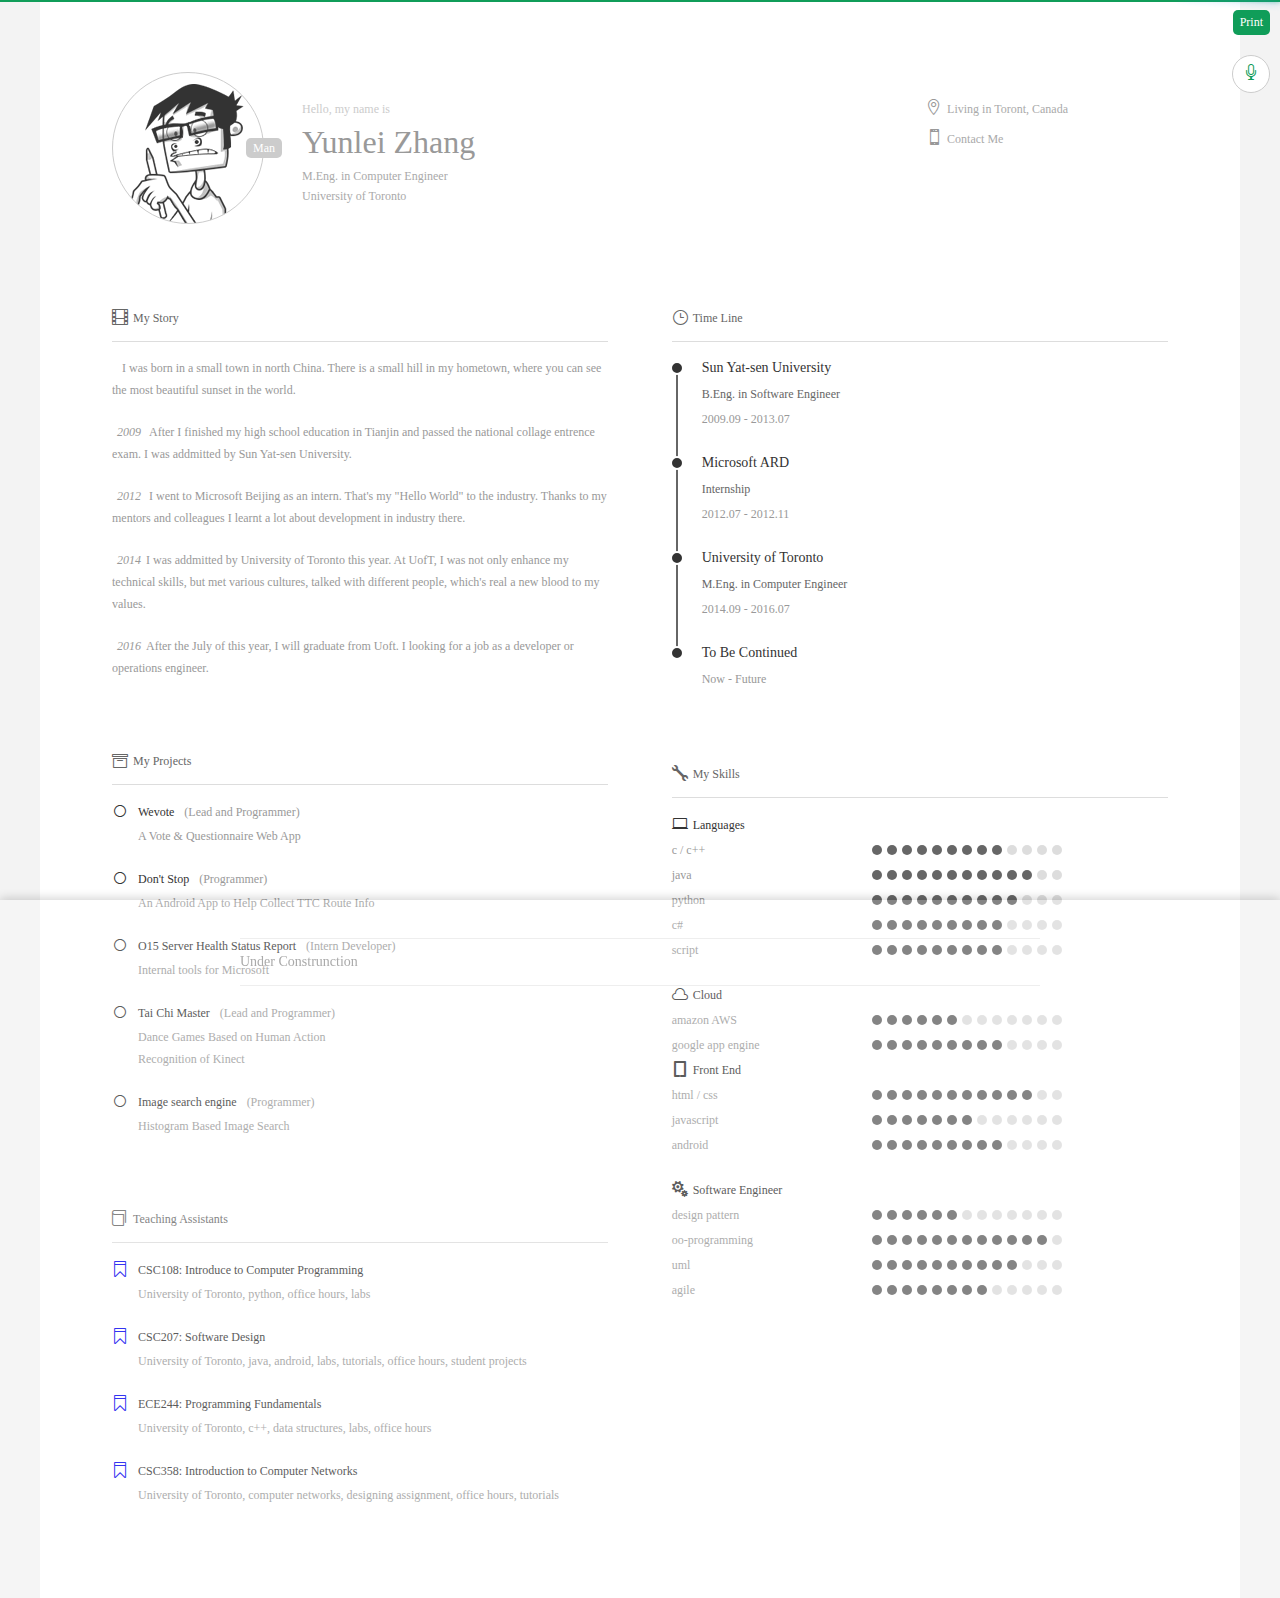
<file: appengine-try-java-master/target/appengine-try-java-1.0/index.html>
<!DOCTYPE html>
<html>
    <head>
        <meta name="viewport" content="width=device-width,initial-scale=1,user-scalable=no,minimal-ui" />
        <meta http-equiv="Content-Type" content="text/html; charset=UTF-8" />
        <meta name="keywords" content="Yunlei Resume Templete" />
        <meta name="description" content="Yunlei's Resume" />

        <!--favicon图标-->
        <link rel="icon" href="images/favicon.png" type="image/x-icon" />
        <link rel="shortcut icon" href="images/favicon.png" type="image/x-icon" />

        <!--ios设备添加到主屏幕的图标-->
        <link rel="apple-touch-icon-precomposed" href="images/apple-touch-icon-precomposed.png">

        <!--loading css-->
        <link href="css/pace-theme-flash.css" rel="stylesheet" type="text/css">

        <!--全局定义css-->
        <link href="css/style.css" rel="stylesheet">

        <!--自适应css-->
        <link href="css/responsive.css" rel="stylesheet">

        <!--字体图标cdd-->
        <link href="css/font.css" rel="stylesheet" type="text/css">

        <title>Yunlei's Resume</title>
    </head>
    <body>

        <!-- sound -->
        <div class="sound_area">
            <div class="sa_start circle"><i aria-hidden="true" data-icon="&#xe01b;"></i></div>
            <div class="sa_info r5">
                <ul>
                    <li><i aria-hidden="true" data-icon="&#x4e;"></i>use microphone on chrome broswer</li>
                    <li><i aria-hidden="true" data-icon="&#x4e;"></i>please allow your microphone</li>
                    <li><i aria-hidden="true" data-icon="&#x4e;"></i>say "Hello" to display help menu</li>
                    <li><i aria-hidden="true" data-icon="&#x4e;"></i>say "Close"to close the window</li>
                    <li><i aria-hidden="true" data-icon="&#x4e;"></i>say "Contact" to display contact info</li>
                    <li><i aria-hidden="true" data-icon="&#x4e;"></i>say "Works" to display projects</li>
                    <li><i aria-hidden="true" data-icon="&#x4e;"></i>say "Print" to print this resume</li>
                    <li><i aria-hidden="true" data-icon="&#x4e;"></i>say "Goodbye" to leave</li>
                </ul>
            </div>
        </div>

        <div class="sound_help r5 sd">
            <a href="javascript:;" class="close_help" aria-hidden="true" data-icon="&#x4d;"></a>
            <h3><i aria-hidden="true" data-icon="&#xe01b;"></i>你好，我是语音小助手，请原谅我的愚钝...</h3>
            <ul>
                <li><i aria-hidden="true" data-icon="&#x51;"></i>关闭小助手请说"Over"</li>
                <li><i aria-hidden="true" data-icon="&#x5b;"></i>说"Close"关闭窗口</li>
                <li><i aria-hidden="true" data-icon="&#x5b;"></i>说"Contact (you)"显示联系方式</li>
                <li><i aria-hidden="true" data-icon="&#x5b;"></i>说"Print"打印此简历</li>
                <li><i aria-hidden="true" data-icon="&#x5b;"></i>说"Works"显示项目/作品</li>
                <li><i aria-hidden="true" data-icon="&#x5b;"></i>说"(number) one"显示项目1，共5个</li>
                <li><i aria-hidden="true" data-icon="&#x5b;"></i>说"(number) more"显示其他作品</li>
                <li><i aria-hidden="true" data-icon="&#x5b;"></i>说"next"或"down"查看项目/作品时切换下一个</li>
                <li><i aria-hidden="true" data-icon="&#x5b;"></i>说"previous"或"up"查看项目/作品时切换上一个</li>
                <li><i aria-hidden="true" data-icon="&#x5b;"></i>说"Goodbye"再见</li>
            </ul>
        </div>

        <!--print button-->
        <a href="javascript:;" class="r5 button_print btn_green">Print</a>

        <div class="main">
            <div class="content">

                <!--header-->
                <div class="header clearfix">
                    <div class="avatar">
                        <a href="javascript:;" class="avatar_pic circle"><em class="circle doing">Details</em></a>
                        <b class="doing r5">Man</b>
                    </div>
                    <div class="base">
                        <p class="desc">Hello, my name is</p>
                        <h2>Yunlei Zhang</h2>
                        <p>M.Eng. in Computer Engineer</p>
                        <p>University of Toronto</p>
                        <span>
                            <p><i aria-hidden="true" data-icon="&#xe01d;"></i>Living in Toront, Canada</p>
                            <p><a href="javascript:;" class="tel_me"><i aria-hidden="true" data-icon="&#xe00b;"></i>Contact Me</a></p>
                        </span>
                    </div>
                </div>

                <!--information-->
                <div class="information clearfix">

                    <!--left-->
                    <div class="info_area info_left info_content">

                        <h5><i aria-hidden="true" data-icon="&#xe024;"></i>My Story</h5>
                        <p class="desc"><em class="count"></em> I was born in a small town in north China. There is a small hill in my hometown, where you can see the most beautiful sunset in the world.</p>
                        <!-- s1~s5 为对应右侧 时间点 -->
                        <p class="desc s5"><em class="count">2009 </em>After I finished my high school education in Tianjin and passed the national collage entrence exam. I was addmitted by Sun Yat-sen University.</p>
                        <p class="desc s4"><em class="count">2012 </em>I went to Microsoft Beijing as an intern. That's my "Hello World" to the industry. Thanks to my mentors and colleagues I learnt a lot about development in industry there.</p>
                        <!--<p class="desc"><em class="count">12</em>年上够了，呆了一年。</p>-->
                        <p class="desc s3"><em class="count">2014</em>I was addmitted by University of Toronto this year. At UofT, I was not only enhance my technical skills, but met various cultures, talked with different people, which's real a new blood to my values.</p>
                        <p class="desc s2"><em class="count">2016</em>After the July of this year, I will graduate from Uoft. I looking for a job as a developer or operations engineer.</p>
                        <!--<p class="desc s1"><em class="count">15</em>年做了第一份工作，工作很辛苦，也很喜欢，就这样一坐就做了1年，后来觉得公司不太适合自己就选择撤了。</p>
                        <p class="desc">以上随便写的，s1 为第一个时间点，与右侧相对应</p>-->

                        <h5><i aria-hidden="true" data-icon="&#xe02f;"></i>My Projects</h5>
                        <ul>
                            <li class="clearfix">
                                <div class="con">
                                    <h3><i aria-hidden="true" data-icon="&#x5b;"></i>Wevote<em>(Lead and Programmer)</em></h3>
                                    <p>A Vote & Questionnaire Web App</p>
                                </div>
                                <a href="javascript:;" class="btn_go btn_green product_1 r5">Details<i aria-hidden="true" data-icon="&#x35;"></i></a>
                            </li>
                            <li class="clearfix">
                                <div class="con">
                                    <h3><i aria-hidden="true" data-icon="&#x5b;"></i>Don't Stop<em>(Programmer)</em></h3>
                                    <p>An Android App to Help Collect TTC Route Info</p>
                                </div>
                                <a href="javascript:;" class="btn_go btn_green product_2 r5">Details<i aria-hidden="true" data-icon="&#x35;"></i></a>
                            </li>
                            <li class="clearfix">
                                <div class="con">
                                    <h3><i aria-hidden="true" data-icon="&#x5b;"></i>O15 Server Health Status Report<em>(Intern Developer)</em></h3>
                                    <p>Internal tools for Microsoft</p>
                                </div>
                                <a href="javascript:;" class="btn_go btn_green product_3 r5">Details<i aria-hidden="true" data-icon="&#x35;"></i></a>
                            </li>
                            <li class="clearfix">
                                <div class="con">
                                    <h3><i aria-hidden="true" data-icon="&#x5b;"></i>Tai Chi Master<em>(Lead and Programmer)</em></h3>
                                    <p>Dance Games Based on Human Action<br /> Recognition of Kinect</p>
                                </div>
                                <a href="javascript:;" class="btn_go btn_green product_4 r5">Details<i aria-hidden="true" data-icon="&#x35;"></i></a>
                            </li>
                            <li class="clearfix">
                                <div class="con">
                                    <h3><i aria-hidden="true" data-icon="&#x5b;"></i>Image search engine<em>(Programmer)</em></h3>
                                    <p>Histogram Based Image Search</p>
                                </div>
                                <a href="javascript:;" class="btn_go btn_green r5 product_5">Details<i aria-hidden="true" data-icon="&#x35;"></i></a>
                            </li>
                            <li class="clearfix">
                                <div class="con">
                                    <a href="javascript:;" class="btn_more r5">More </a>
                                </div>
                            </li>
                        </ul>
                        <!-- TAship -->
                        <h5><i aria-hidden="true" data-icon="&#xe022;"></i>Teaching Assistants</h5>
                        <ul>
                        <li class = "clearfix">
                            <div class="con">
                            <h3><a href = "http://www.cdf.toronto.edu/~csc108h/fall/index.shtml"><i aria-hidden="true" data-icon="&#xe012;"></i></a>CSC108: Introduce to Computer Programming</h3>
                            <p>University of Toronto, python, office hours, labs</p>
                            </div>
                        </li>
                        <li class = "clearfix">
                            <div class="con">
                            <h3><a href = "http://www.cdf.toronto.edu/~csc207h/fall/"><i aria-hidden="true" data-icon="&#xe012;"></i></a>CSC207: Software Design</h3>
                            <p>University of Toronto, java, android, labs, tutorials, office hours, student projects</p>
                            </div>
                        </li>
                        <li class = "clearfix">
                            <div class="con">
                            <h3><a href = "https://portal.utoronto.ca/webapps/blackboard/execute/modulepage/view?course_id=_803864_1&cmp_tab_id=_424509_1&editMode=true&mode=cpview"><i aria-hidden="true" data-icon="&#xe012;"></i></a>ECE244: Programming Fundamentals</h3>
                            <p>University of Toronto, c++, data structures, labs, office hours</p>
                            </div>
                        </li>
                        <li class = "clearfix">
                            <div class="con">
                            <h3><a href = "http://www.cs.toronto.edu/~ahchinaei/teaching/2016jan/csc358/"><i aria-hidden="true" data-icon="&#xe012;"></i></a>CSC358: Introduction to Computer Networks</h3>
                            <p>University of Toronto, computer networks, designing assignment, office hours, tutorials</p>
                            </div>
                        </li>
                        </ul>
                    </div>

                    <!--right-->
                    <div class="info_area info_right info_timeline">
                        <h5><i aria-hidden="true" data-icon="&#x7d;"></i>Time Line</h5>
                        <ul>
                            <li class="clearfix top" id="s5">
                                <!--list样式-->
                                <div class="dot"><b></b></div>
                                <!--内容-->
                                <div class="con">
                                    <h3>Sun Yat-sen University</h3>
                                    <p>B.Eng. in Software Engineer</p>
                                    <p class="desc">2009.09 - 2013.07</p>
                                </div>
                            </li>
                            <li class="clearfix" id="s4">
                                <!--list样式-->
                                <div class="dot"><b></b></div>
                                <!--内容-->
                                <div class="con">
                                    <h3>Microsoft ARD</h3>
                                    <p>Internship</p>
                                    <p class="desc">2012.07 - 2012.11</p>
                                </div>
                            </li>
                            <li class="clearfix" id="s3">
                                <!--list样式-->
                                <div class="dot"><b></b></div>
                                <!--内容-->
                                <div class="con">
                                    <h3>University of Toronto</h3>
                                    <p>M.Eng. in Computer Engineer</p>
                                    <p class="desc">2014.09 - 2016.07</p>
                                </div>
                            </li>
                            <li class="clearfix bottom" id="s2">
                                <!--list样式-->
                                <div class="dot"><b></b></div>
                                <!--内容-->
                                <div class="con">
                                    <h3>To Be Continued</h3>
                                    <p></p>
                                    <p class="desc">Now - Future</p>
                                </div>
                            </li>
                        </ul>

                        <h5><i aria-hidden="true" data-icon="&#xe036;"></i>My Skills</h5>

                        <dl class="clearfix">
                            <dt><h6><i aria-hidden="true" data-icon="&#xe00d;"></i>Languages<h6></dt>
                            <dd></dd>
                        </dl>
                        <dl class="clearfix">
                            <dt>c / c++</dt>
                            <dd>
                                <b></b>
                                <b></b>
                                <b></b>
                                <b></b>
                                <b></b>
                                <b></b>
                                <b></b>
                                <b></b>
                                <b></b>
                                <em></em>
                                <em></em>
                                <em></em>
                                <em></em>
                            </dd>
                        </dl>
                        <dl class="clearfix">
                            <dt>java</dt>
                            <dd>
                                <b></b>
                                <b></b>
                                <b></b>
                                <b></b>
                                <b></b>
                                <b></b>
                                <b></b>
                                <b></b>
                                <b></b>
                                <b></b>
                                <b></b>
                                <em></em>
                                <em></em>
                            </dd>
                        </dl>
                        <dl class="clearfix">
                            <dt>python</dt>
                            <dd>
                                <b></b>
                                <b></b>
                                <b></b>
                                <b></b>
                                <b></b>
                                <b></b>
                                <b></b>
                                <b></b>
                                <b></b>
                                <b></b>
                                <em></em>
                                <em></em>
                                <em></em>
                            </dd>
                        </dl>
                         <dl class="clearfix">
                            <dt>c#</dt>
                            <dd>
                                <b></b>
                                <b></b>
                                <b></b>
                                <b></b>
                                <b></b>
                                <b></b>
                                <b></b>
                                <b></b>
                                <b></b>
                                <em></em>
                                <em></em>
                                <em></em>
                                <em></em>
                            </dd>
                        </dl>
                        <dl class="clearfix">
                            <dt>script</dt>
                            <dd>
                                <b></b>
                                <b></b>
                                <b></b>
                                <b></b>
                                <b></b>
                                <b></b>
                                <b></b>
                                <b></b>
                                <b></b>
                                <em></em>
                                <em></em>
                                <em></em>
                                <em></em>
                            </dd>
                        </dl>
                        <dl class="clearfix mt20">
                            <dt><h6><i aria-hidden="true" data-icon="&#xe002;"></i>Cloud<h6></dt>
                            <dd></dd>
                        </dl>
                        <dl class="clearfix">
                            <dt>amazon AWS</dt>
                            <dd>
                                <b></b>
                                <b></b>
                                <b></b>
                                <b></b>
                                <b></b>
                                <b></b>
                                <em></em>
                                <em></em>
                                <em></em>
                                <em></em>
                                <em></em>
                                <em></em>
                                <em></em>
                            </dd>
                        </dl>
                        <dl class="clearfix">
                            <dt>google app engine</dt>
                            <dd>
                                <b></b>
                                <b></b>
                                <b></b>
                                <b></b>
                                <b></b>
                                <b></b>
                                <b></b>
                                <b></b>
                                <b></b>
                                <em></em>
                                <em></em>
                                <em></em>
                                <em></em>
                            </dd>
                        </dl>
                        <dl class="clearfix">
                            <dt><h6><i aria-hidden="true" data-icon="&#xe00c;"></i>Front End</em><h6></dt>
                            <dd></dd>
                        </dl>
                        <dl class="clearfix">
                            <dt>html / css</dt>
                            <dd>
                                <b></b>
                                <b></b>
                                <b></b>
                                <b></b>
                                <b></b>
                                <b></b>
                                <b></b>
                                <b></b>
                                <b></b>
                                <b></b>
                                <b></b>
                                <em></em>
                                <em></em>
                            </dd>
                        </dl>
                        <dl class="clearfix">
                            <dt>javascript</dt>
                            <dd>
                                <b></b>
                                <b></b>
                                <b></b>
                                <b></b>
                                <b></b>
                                <b></b>
                                <b></b>
                                <em></em>
                                <em></em>
                                <em></em>
                                <em></em>
                                <em></em>
                                <em></em>
                            </dd>
                        </dl>
                        <dl class="clearfix">
                            <dt>android</dt>
                            <dd>
                                <b></b>
                                <b></b>
                                <b></b>
                                <b></b>
                                <b></b>
                                <b></b>
                                <b></b>
                                <b></b>
                                <b></b>
                                <em></em>
                                <em></em>
                                <em></em>
                                <em></em>
                            </dd>
                        </dl>
                        <dl class="clearfix mt20">
                            <dt><h6><i aria-hidden="true" data-icon="&#xe038;"></i>Software Engineer <h6></dt>
                            <dd></dd>
                        </dl>
                        <dl class="clearfix">
                            <dt>design pattern</dt>
                            <dd>
                                <b></b>
                                <b></b>
                                <b></b>
                                <b></b>
                                <b></b>
                                <b></b>
                                <em></em>
                                <em></em>
                                <em></em>
                                <em></em>
                                <em></em>
                                <em></em>
                                <em></em>
                            </dd>
                        </dl>
                        <dl class="clearfix">
                            <dt>oo-programming</dt>
                            <dd>
                                <b></b>
                                <b></b>
                                <b></b>
                                <b></b>
                                <b></b>
                                <b></b>
                                <b></b>
                                <b></b>
                                <b></b>
                                <b></b>
                                <b></b>
                                <b></b>
                                <em></em>
                            </dd>
                        </dl>
                        <dl class="clearfix">
                            <dt>uml</dt>
                            <dd>
                                <b></b>
                                <b></b>
                                <b></b>
                                <b></b>
                                <b></b>
                                <b></b>
                                <b></b>
                                <b></b>
                                <b></b>
                                <b></b>
                                <em></em>
                                <em></em>
                                <em></em>
                            </dd>
                        </dl>
                        <dl class="clearfix">
                            <dt>agile</dt>
                            <dd>
                                <b></b>
                                <b></b>
                                <b></b>
                                <b></b>
                                <b></b>
                                <b></b>
                                <b></b>
                                <b></b>
                                <em></em>
                                <em></em>
                                <em></em>
                                <em></em>
                                <em></em>
                            </dd>
                        </dl>
                    </div>

                </div>

            </div>
        </div>
        

        <!--个人基本信息-->
        <div class="tip_avatar">
            <a href="javascript:;" class="tip_close" aria-hidden="true" data-icon="&#x4d;"></a>
            <div class="tip_avatar_con">
                <div class="tip_right">
                    <p class="en mt">Hello my name is</p>
                    <h2>Yunlei Zhang</h2>
                    <p>M.Eng. in Computer Engineer</p>
                    <p class="mt20">Contact</p>                 
                    <p><i aria-hidden="true" data-icon="&#xe010;"></i>zhyunlei@hotmail.com</p>
                    <p><i aria-hidden="true" data-icon="&#xe010;"></i>yunlei.zhang@mail.utoronto.com</p>
                    <p><i aria-hidden="true" data-icon="&#xe00b;"></i>416-389-5799</p>
                    <p><i aria-hidden="true" data-icon="&#xe093;"></i>facebook.com/yunlei.zack</p>
                    <!--<p class="mt20"><span class="wechat"></span></p>-->
                </div>
                <!--如果依然使用该头像请不要删掉()里的内容-->
                <p class="desc">Cartoon just like me (Design by Jameskelly)</p>
            </div>
        </div>
        <div class="tip_avatar_bg"></div>

        <!--作品内容-->
        <div class="tip_product sd">

            <!--关闭作品展示-->
            <a href="javascript:;" class="r5 tip_area_close" aria-hidden="true" data-icon="&#x4d;"></a>

            <div id="tip_carousel" class="carousel slide" data-ride="carousel">

                <!-- 作品区域 -->
                <div class="carousel-inner">
                    
                    <!--作品1-->
                    <div class="item active">

                        <!--<div class="banner product_h1">
                            <div class="logo r5"></div>
                            <div class="banner_bg"></div>
                        </div>-->
                        <div class="descprition">
                        <h3> Under Construnction</h3>
                            <!--<h3><i aria-hidden="true" data-icon="&#xe0e6;"></i>Wevote</h3>
                            <p>This a Vote & Questionnaire Web App</p>
                            <p class="pic">
                                <img src="images/pic_lw_login.jpg" alt="登陆页" />
                                <span>登陆页</span>
                            </p>
                            <p class="pic">
                                <img src="images/pic_lw_loginui.jpg" alt="登陆页UI" />
                                <span>登陆页UI</span>
                            </p>
                            <p>登陆页有成员最新动态，方便成员在未登录状态下可直观了解内部公开信息，登录时当输入密码的时候（账号不为空）的时候登陆按钮高亮，如果输入错误密码会显示 找回密码按钮。</p>
                            <p class="pic">
                                <img src="images/pic_lw_timeline.jpg" alt="首页动态" />
                                <span>首页动态</span>
                            </p>
                            <p>左侧个人信息区域背景和登陆页相同，切登陆页切换随即相应变化，可以折叠；通知、个人设置、日程等类似ios通知栏。</p>
                            <p class="pic">
                                <img src="images/pic_lw_timelineui.jpg" alt="全局UI" />
                                <span>动态 & 部分UI</span>
                            </p>
                            <p>上图是一些局部的功能UI图，该项目涉及的页面很多，从项目最初头脑风暴 - 原型图 - 设计稿 - 协助前端一起开发，用了有5个月左右。</p>
                            <div class="time">
                                <em>2013</em>年<em>12</em>月<b>-</b><em>2014</em>年<em>4</em>月
                            </div>-->
                        </div>

                    </div>

                    <!--作品2-->
                    <div class="item">
                        
                        <!--<div class="banner product_h2">
                            <div class="logo r5"></div>
                            <div class="banner_bg"></div>
                        </div>-->
                        <div class="descprition">
                        <h3> Under Construction </h3>
                            <!--<h3><i aria-hidden="true" data-icon="&#xe013;"></i>哈市集<a href="http://www.hashiji.com" target="_blank" class="btn_green r5">访问</a></h3>
                            <p>哈市集成立之初的想法是在2012年4月产生的，是一个衣物导购的网站，与其他稍有不同，不是由用户自己来分享，而是由自己挑选出来分享，当然，由于精力有限，不都是最佳。期间经历了3次改版（不会运营是鸡肋...），不过每次都很享受设计到代码到效果的感觉，相当过瘾。</p>
                            <p class="pic">
                                <img src="images/pic_hsj_index.jpg" alt="首页" />
                                <span>首页(10:00 - 11:00)</span>
                            </p>
                            <p class="pic">
                                <img src="images/pic_hsj_nav.jpg" alt="侧栏" />
                                <span>侧栏</span>
                            </p>
                            <p class="pic">
                                <img src="images/pic_hsj_list.jpg" alt="分类" />
                                <span>分类</span>
                            </p>
                            <p class="pic">
                                <img src="images/pic_hsj_goods.jpg" alt="衣物介绍" />
                                <span>衣物介绍</span>
                            </p>
                            <p class="pic">
                                <img src="images/pic_hsj_time.jpg" alt="时间主题" />
                                <span>时间主题</span>
                            </p>
                            <p>整站背景、按钮...是根据当前时间段响应时间更换颜色，使用户更有时间概念，而当在不同时段访问时也会增加新鲜感。</p>
                            <p class="pic">
                                <img src="images/pic_hsj_responsive.jpg" alt="响应式布局" />
                                <span>响应式布局</span>
                            </p>                     
                            <p class="pic">
                                <img src="images/pic_hsj_menu.jpg" alt="菜单" />
                                <span>顶部随滚动位置变化而变化</span>
                            </p>
                            <p class="pic">
                                <img src="images/pic_hsj_01.gif" alt="动效" />
                                <span>侧栏动效</span>
                            </p>
                            <p class="pic">
                                <img src="images/pic_hsj_02.gif" alt="动效" />
                                <span>衣物图片</span>
                            </p>
                            <p class="pic">
                                <img src="images/pic_hsj_03.gif" alt="动效" />
                                <span>全景照片（暂已取消此功能）</span>
                            </p>
                            <div class="time">
                                <em>2014</em>年<em>1</em>月<b>-</b><em>2014</em>年<em>2</em>月 业余时间
                            </div>
                        </div>-->

                    </div>

                    <!--作品3-->
                    <div class="item">
                        
                        <!--<div class="banner product_h3">
                            <div class="logo r5"></div>
                            <div class="banner_bg"></div>
                        </div>-->
                        <div class="descprition">
                        <h3> Under Consturnction </h3>
                            <!--<h3><i aria-hidden="true" data-icon="&#xe108;"></i>优你网<a href="http://www.yoniw.net" target="_blank" class="btn_green r5">访问</a></h3>
                            <p>优你网是针对大学生的校园社区，主要核心是帮助大学生找兼职工作，还为在校大学生提供活动、优惠等。</p>
                            <p class="quote">2013年4月来到优你网,这是家创业公司，很有激情，我们从设想到实施最后上线共用了5个月，因为从设计到最终完成只有2人，所以时间稍微长了些，我负责设计和前端，另一个人负责整个后端和数据库等，9月末我们一起去了北京，学习了解创业经验并寻找投资伙伴，虽然最终未能完成融资不过依然学了很多。</p>                          
                            <p class="pic">
                                <img src="images/pic_ynw_index.jpg" alt="登陆页" />
                                <span>登陆页</span>
                            </p>
                            <p class="pic">
                                <img src="images/pic_ynw_home.jpg" alt="用户主页" />
                                <span>用户主页</span>
                            </p>
                            <p class="pic">
                                <img src="images/pic_ynw_parttime.jpg" alt="兼职内容" />
                                <span>兼职内容</span>
                            </p>
                            <p class="pic">
                                <img src="images/pic_ynw_circle.jpg" alt="圈子" />
                                <span>圈子</span>
                            </p>
                            <p>整站采用响应式布局</p>
                            <div class="time">
                                <em>2013</em>年<em>4</em>月<b>-</b><em>2013</em>年<em>10</em>月
                            </div>-->
                        </div>

                    </div>

                    <!--作品4-->
                    <div class="item">
                        
                        <!--<div class="banner product_h4">
                            <div class="logo r5"></div>
                            <div class="banner_bg"></div>
                        </div>-->
                        <div class="descprition">
                            <h3>Under Construction</h3>
                            <!--<h3><i aria-hidden="true" data-icon="&#xe021;"></i>云边轻博客2.0<a href="http://t.anythink.com.cn/" target="_blank" class="btn_green r5">访问</a></h3>
                            <p>2012年3月份，因为自己上一个作品是基于云边1.0的，所以联系到了1.0的创建人，共同开发2.0，之后又增加了几个小伙伴，就这样，大家都是利用业余时间用了4个月完成了云边2.0的程序，不过看到很多站长拿来尝试还是很有成就感，当然，还存在一些bug...</p>                      
                            <p class="pic">
                                <img src="images/pic_yb_index.jpg" alt="安装" />
                                <span>开始安装</span>
                            </p>
                            <p class="pic">
                                <img src="images/pic_yb_install.jpg" alt="安装配置" />
                                <span>安装配置</span>
                            </p>
                            <p class="pic">
                                <img src="images/pic_yb_home.jpg" alt="首页" />
                                <span>首页</span>
                            </p>
                            <p class="pic">
                                <img src="images/pic_yb_theme1.jpg" alt="主题1" />
                                <span>我的主题1</span>
                            </p>
                            <p class="pic">
                                <img src="images/pic_yb_theme2.jpg" alt="主题2" />
                                <span>我的主题2</span>
                            </p>
                            <div class="time">
                                <em>2012</em>年<em>3</em>月<b>-</b><em>2012</em>年<em>7</em>月
                            </div>-->
                        </div>

                    </div>

                    <!--作品5-->
                    <div class="item">
                        
                        <!--<div class="banner product_h5">
                            <div class="logo r5"></div>
                            <div class="banner_bg"></div>
                        </div>-->
                        <div class="descprition">
                            <h3> Under Consturction</h3>
                            <!--<h3><i aria-hidden="true" data-icon="&#xe0eb;"></i>发泄吧<a href="http://www.faxieba.net" target="_blank" class="btn_green r5">访问</a></h3>
                            <p>发泄吧就是基于云边1.0开发的，所以才有了和云边合作的想法。</p>
                            <p class="quote">2011年11月末着手开始花了3个多月创办了发泄吧，运营没多久就卖了，当时的运营在现在来看还是不错的....</p>
                            <p class="pic">
                                <img src="images/pic_fxb_banner.jpg" alt="效果图" />
                                <span>宣传图</span>
                            </p>
                            <p class="pic">
                                <img src="images/pic_fxb_index.jpg" alt="首页" />
                                <span>首页</span>
                            </p>
                            <p class="pic">
                                <img src="images/pic_fxb_post.jpg" alt="扔纸条" />
                                <span>“扔纸条”</span>
                            </p>
                            <p class="pic">
                                <img src="images/pic_fxb_game.jpg" alt="游戏中心" />
                                <span>游戏中心</span>
                            </p>
                            <div class="time">
                                <em>2011</em>年<em>11</em>月<b>-</b><em>2012</em>年<em>2</em>月
                            </div>-->
                        </div>

                    </div>

                    <!--更多作品-->
                    <div class="item">

                        <div class="banner product_h6">
                            <div class="logo r5">Under&nbsp;Construction</div>
                            <div class="banner_bg"></div>
                        </div>
                        <div class="descprition">
                            <!--<h3><i aria-hidden="true" data-icon="&#xe0e8;"></i>更多作品</h3>
                            <p>2012年8月份打算做一个母婴类电商，但最终未能完成...留下了以下遗产。</p>
                            <p class="pic">
                                <img src="images/pic_other_01.jpg" alt="宝贝时光" />
                                <span>宝贝时光</span>
                            </p>
                            <p></p>
                            <p>2013年11月，在迈远为Soufeel制作web mobile版本(http://m.soufeel.com)</p>
                            <p class="pic">
                                <img src="images/pic_other_02.jpg" alt="Soufeel移动版" />
                                <span>Soufeel移动版</span>
                            </p>
                            <p></p>
                            <p>2014年3月，接触phonegap，尝试基于jquery做了一个类Flappy Bird的游戏《Pig's Dream》，由于jquery在ios下的效果不尽人意，更不用说在Android的，所以对其做了一些优化，将animate改为transform后动画流畅，不过还是因为小猪更新位移和声音的一些问题在ios4设备下会卡顿，并没有将其上线（估计即使申请apple store也会被驳回）。</p>
                            <p class="pic">
                                <img src="images/pic_other_03.png" alt="Pig's Dream" />
                                <span>Pig's Dream</span>
                            </p>
                            <p class="pic">
                                <img src="images/pic_other_04.png" alt="Pig's Dream" />
                                <span>Pig's Dream</span>
                            </p>
                            <p class="pic">
                                <img src="images/pic_other_05.png" alt="Pig's Dream" />
                                <span>Pig's Dream</span>
                            </p>-->
                        </div>

                    </div>

                </div>

                <!-- 左右控制 -->
                <a class="carousel-control left" href="#tip_carousel" data-slide="prev">
                    <i aria-hidden="true" data-icon="&#x34;"></i>
                </a>
                <a class="carousel-control right" href="#tip_carousel" data-slide="next">
                    <i aria-hidden="true" data-icon="&#x35;"></i>
                </a>

            </div>


        </div>

        <div class="bye"><span>再见</span></div>

        <!--Jquery 2.1 不支持ie6、7、8-->
        <script type="text/javascript" src="js/jquery-2.1.1.min.js"></script>

        <!--jquery 局部打印-->
        <script type="text/javascript" src="js/jQuery.print.js"></script>

        <!--jquery 动画-->
        <script type="text/javascript" src="js/jquery.transit.min.js"></script>

        <!--jquery 轮播-基于bootstrap carousel-->
        <script type="text/javascript" src="js/carousel.min.js"></script>

        <!--jquery annyang sound control-->
        <script type="text/javascript" src="js/annyang.min.js"></script>

        <!--jquery loadding-->
        <script type="text/javascript" src="js/pace.min.js"></script>

        <!--effect-->
        <script type="text/javascript" src="js/common.js"></script>

    </body>
</html>
</file>
<file: v2 copy/css/pace-theme-flash.css>
/* This is a compiled file, you should be editing the file in the templates directory */
.pace {
  -webkit-pointer-events: none;
  pointer-events: none;
  -webkit-user-select: none;
  -moz-user-select: none;
  user-select: none;
}

.pace-inactive {
  display: none;
}

.pace .pace-progress {
  background: #109d59;
  position: fixed;
  z-index: 2000;
  top: 0;
  left: 0;
  height: 2px;

  -webkit-transition: width 1s;
  -moz-transition: width 1s;
  -o-transition: width 1s;
  transition: width 1s;
}

.pace .pace-progress-inner {
  display: block;
  position: absolute;
  right: 0px;
  width: 100px;
  height: 100%;
  box-shadow: 0 0 10px #29d, 0 0 5px #109d59;
  opacity: 1.0;
  -webkit-transform: rotate(3deg) translate(0px, -4px);
  -moz-transform: rotate(3deg) translate(0px, -4px);
  -ms-transform: rotate(3deg) translate(0px, -4px);
  -o-transform: rotate(3deg) translate(0px, -4px);
  transform: rotate(3deg) translate(0px, -4px);
}

.pace .pace-activity {
  display: none;
  position: fixed;
  z-index: 2000;
  top: 15px;
  right: 15px;
  width: 14px;
  height: 14px;
  border: solid 2px transparent;
  border-top-color: #109d59;
  border-left-color: #109d59;
  border-radius: 10px;
  -webkit-animation: pace-spinner 400ms linear infinite;
  -moz-animation: pace-spinner 400ms linear infinite;
  -ms-animation: pace-spinner 400ms linear infinite;
  -o-animation: pace-spinner 400ms linear infinite;
  animation: pace-spinner 400ms linear infinite;
}

@-webkit-keyframes pace-spinner {
  0% { -webkit-transform: rotate(0deg); transform: rotate(0deg); }
  100% { -webkit-transform: rotate(360deg); transform: rotate(360deg); }
}
@-moz-keyframes pace-spinner {
  0% { -moz-transform: rotate(0deg); transform: rotate(0deg); }
  100% { -moz-transform: rotate(360deg); transform: rotate(360deg); }
}
@-o-keyframes pace-spinner {
  0% { -o-transform: rotate(0deg); transform: rotate(0deg); }
  100% { -o-transform: rotate(360deg); transform: rotate(360deg); }
}
@-ms-keyframes pace-spinner {
  0% { -ms-transform: rotate(0deg); transform: rotate(0deg); }
  100% { -ms-transform: rotate(360deg); transform: rotate(360deg); }
}
@keyframes pace-spinner {
  0% { transform: rotate(0deg); transform: rotate(0deg); }
  100% { transform: rotate(360deg); transform: rotate(360deg); }
}
</file>
<file: v2 copy/css/responsive.css>
@charset "utf-8";

/* commmon */
	.main { width: 1200px; }
	.avatar,.info_left { float: left; margin: 0; }
	.base,.info_right { float: right; }
	.info_left,.info_right { width: 47%; }
	.base { width: calc(100% - 190px); width: -moz-calc(100% - 190px); width: -webkit-calc(100% - 190px); }
	.base span { position: absolute; right: 100px; top: 27px; }
	.info_timeline dl dt { width: 200px; }
	.info_timeline dl dd { width: calc(100% - 200px); width: -moz-calc(100% - 200px); width: -webkit-calc(100% - 200px); }
	.footer a { float: right; }
	.tip_avatar_con { background: url('../images/cartoon.png') no-repeat 20% center; }
	.tip_right { width: 45%; height: 460px; position: absolute; right: 0; top: 50%; margin: -230px 0 0; }
	.info_content.over .desc { height: 0; margin: 0; }
	.info_content.over .s5.curr { height: 474px }
	.info_content.over .s4.curr { padding-top: 100px; height: 374px }
	.info_content.over .s3.curr { padding-top: 200px; height: 274px }
	.info_content.over .s2.curr { padding-top: 300px; height: 174px }
	.info_content.over .s1.curr { padding-top: 400px; height: 74px }
	.info_content ul li .btn_go { height: 30px; line-height: 30px; padding: 0 5px 0 10px; position: absolute; right: 10px; top: 5px; font-weight: normal; display: none; }
	.info_content ul li:hover .btn_go { display: block; }

	.descprition { width: 800px; margin: 0 auto; padding: 3% 0; }
	.descprition p img { max-width: 800px; }
	.carousel-control { width: 40px; height: 40px; bottom: 10px; color: #fff; line-height: 40px; text-align: center; }
	.carousel-control.left { left: 10px; border-radius: 5px 0 0 5px; -webkit-border-radius: 5px 0 0 5px; -moz-border-radius: 5px 0 0 5px; }
	.carousel-control.right { left: 50px; border-radius: 0 5px 5px 0; -webkit-border-radius: 0 5px 5px 0; -moz-border-radius: 0 5px 5px 0; }
	.sound_help { width: 56%; padding: 2%; margin-left: -30%; height: 300px; }




/* 799 */
@media only screen and (max-width: 799px){	

	.main { width: 100%; }
	.avatar { float: none; margin: 0 auto; }
	.base,.info_left,.info_right { float: none; }
	.info_left,.info_right { width: 100%; }
	.base { width: 100%; }
	.base p,.base h2 { text-align: center; }
	.base span { position: relative; width: 110px; margin: 0 auto; display: block; right: inherit; }
	.base span p { text-align: left; }
	.info_timeline dl { margin-bottom: 10px; }
	.info_timeline dl dt { width: 170px; }
	.info_timeline dl dd { width: calc(100% - 170px); width: -moz-calc(100% - 170px); width: -webkit-calc(100% - 170px); }
	.footer a { float: none; }
	.tip_avatar_con { background-position: center center; }
	.tip_right { width: 80%; padding: 10% 10% 30%; height: auto; position: relative; top: 0; margin: 0; background-color: rgba(215,62,42,0.95); }
	.info_content.over .desc { height: auto; margin-bottom: 20px; }
	.info_content.over .s5.curr, .info_content.over .s4.curr, .info_content.over .s3.curr, .info_content.over .s2.curr, .info_content.over .s1.curr { padding-top: 0; height: auto; }
	.info_content ul li .btn_go { display: block; position: relative; right: 0; top: 0; width: 80%; margin: -12px 0 30px 26px; }
	.descprition { width: 94%; }
	.descprition p img { max-width: 100%; }
	.sound_help { width: 96%; padding: 2%; margin-left: -50%; height: 350px; }


	/* display none */
	.button_print { display: none; }

}


/* 800-1023 nav */
@media only screen and (min-width: 800px) and (max-width: 1199px){

	.main { width: 100%; }
	.info_timeline dl { margin-bottom: 10px; }
	.descprition { width: 740px; }
	.descprition p img { max-width: 740px; }
	
}
</file>
<file: v2 copy/css/font.css>
@font-face {
	font-family: 'ElegantIcons';
	src:url('../fonts/ElegantIcons.eot');
	src:url('../fonts/ElegantIcons.eot?#iefix') format('embedded-opentype'),
		url('../fonts/ElegantIcons.woff') format('woff'),
		url('../fonts/ElegantIcons.ttf') format('truetype'),
		url('../fonts/ElegantIcons.svg#ElegantIcons') format('svg');
	font-weight: normal;
	font-style: normal;
}

/* Use the following CSS code if you want to use data attributes for inserting your icons */
[data-icon]:before {
	font-family: 'ElegantIcons';
	content: attr(data-icon);
	speak: none;
	font-weight: normal;
	font-variant: normal;
	text-transform: none;
	line-height: 1;
	-webkit-font-smoothing: antialiased;
	-moz-osx-font-smoothing: grayscale;
}

/* Use the following CSS code if you want to have a class per icon */
/*
Instead of a list of all class selectors,
you can use the generic selector below, but it's slower:
[class*="your-class-prefix"] {
*/
.arrow_up, .arrow_down, .arrow_left, .arrow_right, .arrow_left-up, .arrow_right-up, .arrow_right-down, .arrow_left-down, .arrow-up-down, .arrow_up-down_alt, .arrow_left-right_alt, .arrow_left-right, .arrow_expand_alt2, .arrow_expand_alt, .arrow_condense, .arrow_expand, .arrow_move, .arrow_carrot-up, .arrow_carrot-down, .arrow_carrot-left, .arrow_carrot-right, .arrow_carrot-2up, .arrow_carrot-2down, .arrow_carrot-2left, .arrow_carrot-2right, .arrow_carrot-up_alt2, .arrow_carrot-down_alt2, .arrow_carrot-left_alt2, .arrow_carrot-right_alt2, .arrow_carrot-2up_alt2, .arrow_carrot-2down_alt2, .arrow_carrot-2left_alt2, .arrow_carrot-2right_alt2, .arrow_triangle-up, .arrow_triangle-down, .arrow_triangle-left, .arrow_triangle-right, .arrow_triangle-up_alt2, .arrow_triangle-down_alt2, .arrow_triangle-left_alt2, .arrow_triangle-right_alt2, .arrow_back, .icon_minus-06, .icon_plus, .icon_close, .icon_check, .icon_minus_alt2, .icon_plus_alt2, .icon_close_alt2, .icon_check_alt2, .icon_zoom-out_alt, .icon_zoom-in_alt, .icon_search, .icon_box-empty, .icon_box-selected, .icon_minus-box, .icon_plus-box, .icon_box-checked, .icon_circle-empty, .icon_circle-slelected, .icon_stop_alt2, .icon_stop, .icon_pause_alt2, .icon_pause, .icon_menu, .icon_menu-square_alt2, .icon_menu-circle_alt2, .icon_ul, .icon_ol, .icon_adjust-horiz, .icon_adjust-vert, .icon_document_alt, .icon_documents_alt, .icon_pencil, .icon_pencil-edit_alt, .icon_pencil-edit, .icon_folder-alt, .icon_folder-open_alt, .icon_folder-add_alt, .icon_info_alt, .icon_error-oct_alt, .icon_error-circle_alt, .icon_error-triangle_alt, .icon_question_alt2, .icon_question, .icon_comment_alt, .icon_chat_alt, .icon_vol-mute_alt, .icon_volume-low_alt, .icon_volume-high_alt, .icon_quotations, .icon_quotations_alt2, .icon_clock_alt, .icon_lock_alt, .icon_lock-open_alt, .icon_key_alt, .icon_cloud_alt, .icon_cloud-upload_alt, .icon_cloud-download_alt, .icon_image, .icon_images, .icon_lightbulb_alt, .icon_gift_alt, .icon_house_alt, .icon_genius, .icon_mobile, .icon_tablet, .icon_laptop, .icon_desktop, .icon_camera_alt, .icon_mail_alt, .icon_cone_alt, .icon_ribbon_alt, .icon_bag_alt, .icon_creditcard, .icon_cart_alt, .icon_paperclip, .icon_tag_alt, .icon_tags_alt, .icon_trash_alt, .icon_cursor_alt, .icon_mic_alt, .icon_compass_alt, .icon_pin_alt, .icon_pushpin_alt, .icon_map_alt, .icon_drawer_alt, .icon_toolbox_alt, .icon_book_alt, .icon_calendar, .icon_film, .icon_table, .icon_contacts_alt, .icon_headphones, .icon_lifesaver, .icon_piechart, .icon_refresh, .icon_link_alt, .icon_link, .icon_loading, .icon_blocked, .icon_archive_alt, .icon_heart_alt, .icon_star_alt, .icon_star-half_alt, .icon_star, .icon_star-half, .icon_tools, .icon_tool, .icon_cog, .icon_cogs, .arrow_up_alt, .arrow_down_alt, .arrow_left_alt, .arrow_right_alt, .arrow_left-up_alt, .arrow_right-up_alt, .arrow_right-down_alt, .arrow_left-down_alt, .arrow_condense_alt, .arrow_expand_alt3, .arrow_carrot_up_alt, .arrow_carrot-down_alt, .arrow_carrot-left_alt, .arrow_carrot-right_alt, .arrow_carrot-2up_alt, .arrow_carrot-2dwnn_alt, .arrow_carrot-2left_alt, .arrow_carrot-2right_alt, .arrow_triangle-up_alt, .arrow_triangle-down_alt, .arrow_triangle-left_alt, .arrow_triangle-right_alt, .icon_minus_alt, .icon_plus_alt, .icon_close_alt, .icon_check_alt, .icon_zoom-out, .icon_zoom-in, .icon_stop_alt, .icon_menu-square_alt, .icon_menu-circle_alt, .icon_document, .icon_documents, .icon_pencil_alt, .icon_folder, .icon_folder-open, .icon_folder-add, .icon_folder_upload, .icon_folder_download, .icon_info, .icon_error-circle, .icon_error-oct, .icon_error-triangle, .icon_question_alt, .icon_comment, .icon_chat, .icon_vol-mute, .icon_volume-low, .icon_volume-high, .icon_quotations_alt, .icon_clock, .icon_lock, .icon_lock-open, .icon_key, .icon_cloud, .icon_cloud-upload, .icon_cloud-download, .icon_lightbulb, .icon_gift, .icon_house, .icon_camera, .icon_mail, .icon_cone, .icon_ribbon, .icon_bag, .icon_cart, .icon_tag, .icon_tags, .icon_trash, .icon_cursor, .icon_mic, .icon_compass, .icon_pin, .icon_pushpin, .icon_map, .icon_drawer, .icon_toolbox, .icon_book, .icon_contacts, .icon_archive, .icon_heart, .icon_profile, .icon_group, .icon_grid-2x2, .icon_grid-3x3, .icon_music, .icon_pause_alt, .icon_phone, .icon_upload, .icon_download, .social_facebook, .social_twitter, .social_pinterest, .social_googleplus, .social_tumblr, .social_tumbleupon, .social_wordpress, .social_instagram, .social_dribbble, .social_vimeo, .social_linkedin, .social_rss, .social_deviantart, .social_share, .social_myspace, .social_skype, .social_youtube, .social_picassa, .social_googledrive, .social_flickr, .social_blogger, .social_spotify, .social_delicious, .social_facebook_circle, .social_twitter_circle, .social_pinterest_circle, .social_googleplus_circle, .social_tumblr_circle, .social_stumbleupon_circle, .social_wordpress_circle, .social_instagram_circle, .social_dribbble_circle, .social_vimeo_circle, .social_linkedin_circle, .social_rss_circle, .social_deviantart_circle, .social_share_circle, .social_myspace_circle, .social_skype_circle, .social_youtube_circle, .social_picassa_circle, .social_googledrive_alt2, .social_flickr_circle, .social_blogger_circle, .social_spotify_circle, .social_delicious_circle, .social_facebook_square, .social_twitter_square, .social_pinterest_square, .social_googleplus_square, .social_tumblr_square, .social_stumbleupon_square, .social_wordpress_square, .social_instagram_square, .social_dribbble_square, .social_vimeo_square, .social_linkedin_square, .social_rss_square, .social_deviantart_square, .social_share_square, .social_myspace_square, .social_skype_square, .social_youtube_square, .social_picassa_square, .social_googledrive_square, .social_flickr_square, .social_blogger_square, .social_spotify_square, .social_delicious_square, .icon_printer, .icon_calulator, .icon_building, .icon_floppy, .icon_drive, .icon_search-2, .icon_id, .icon_id-2, .icon_puzzle, .icon_like, .icon_dislike, .icon_mug, .icon_currency, .icon_wallet, .icon_pens, .icon_easel, .icon_flowchart, .icon_datareport, .icon_briefcase, .icon_shield, .icon_percent, .icon_globe, .icon_globe-2, .icon_target, .icon_hourglass, .icon_balance, .icon_rook, .icon_printer-alt, .icon_calculator_alt, .icon_building_alt, .icon_floppy_alt, .icon_drive_alt, .icon_search_alt, .icon_id_alt, .icon_id-2_alt, .icon_puzzle_alt, .icon_like_alt, .icon_dislike_alt, .icon_mug_alt, .icon_currency_alt, .icon_wallet_alt, .icon_pens_alt, .icon_easel_alt, .icon_flowchart_alt, .icon_datareport_alt, .icon_briefcase_alt, .icon_shield_alt, .icon_percent_alt, .icon_globe_alt, .icon_clipboard {
	font-family: 'ElegantIcons';
	speak: none;
	font-style: normal;
	font-weight: normal;
	font-variant: normal;
	text-transform: none;
	line-height: 1;
	-webkit-font-smoothing: antialiased;
}
.arrow_up:before {
	content: "\21";
}
.arrow_down:before {
	content: "\22";
}
.arrow_left:before {
	content: "\23";
}
.arrow_right:before {
	content: "\24";
}
.arrow_left-up:before {
	content: "\25";
}
.arrow_right-up:before {
	content: "\26";
}
.arrow_right-down:before {
	content: "\27";
}
.arrow_left-down:before {
	content: "\28";
}
.arrow-up-down:before {
	content: "\29";
}
.arrow_up-down_alt:before {
	content: "\2a";
}
.arrow_left-right_alt:before {
	content: "\2b";
}
.arrow_left-right:before {
	content: "\2c";
}
.arrow_expand_alt2:before {
	content: "\2d";
}
.arrow_expand_alt:before {
	content: "\2e";
}
.arrow_condense:before {
	content: "\2f";
}
.arrow_expand:before {
	content: "\30";
}
.arrow_move:before {
	content: "\31";
}
.arrow_carrot-up:before {
	content: "\32";
}
.arrow_carrot-down:before {
	content: "\33";
}
.arrow_carrot-left:before {
	content: "\34";
}
.arrow_carrot-right:before {
	content: "\35";
}
.arrow_carrot-2up:before {
	content: "\36";
}
.arrow_carrot-2down:before {
	content: "\37";
}
.arrow_carrot-2left:before {
	content: "\38";
}
.arrow_carrot-2right:before {
	content: "\39";
}
.arrow_carrot-up_alt2:before {
	content: "\3a";
}
.arrow_carrot-down_alt2:before {
	content: "\3b";
}
.arrow_carrot-left_alt2:before {
	content: "\3c";
}
.arrow_carrot-right_alt2:before {
	content: "\3d";
}
.arrow_carrot-2up_alt2:before {
	content: "\3e";
}
.arrow_carrot-2down_alt2:before {
	content: "\3f";
}
.arrow_carrot-2left_alt2:before {
	content: "\40";
}
.arrow_carrot-2right_alt2:before {
	content: "\41";
}
.arrow_triangle-up:before {
	content: "\42";
}
.arrow_triangle-down:before {
	content: "\43";
}
.arrow_triangle-left:before {
	content: "\44";
}
.arrow_triangle-right:before {
	content: "\45";
}
.arrow_triangle-up_alt2:before {
	content: "\46";
}
.arrow_triangle-down_alt2:before {
	content: "\47";
}
.arrow_triangle-left_alt2:before {
	content: "\48";
}
.arrow_triangle-right_alt2:before {
	content: "\49";
}
.arrow_back:before {
	content: "\4a";
}
.icon_minus-06:before {
	content: "\4b";
}
.icon_plus:before {
	content: "\4c";
}
.icon_close:before {
	content: "\4d";
}
.icon_check:before {
	content: "\4e";
}
.icon_minus_alt2:before {
	content: "\4f";
}
.icon_plus_alt2:before {
	content: "\50";
}
.icon_close_alt2:before {
	content: "\51";
}
.icon_check_alt2:before {
	content: "\52";
}
.icon_zoom-out_alt:before {
	content: "\53";
}
.icon_zoom-in_alt:before {
	content: "\54";
}
.icon_search:before {
	content: "\55";
}
.icon_box-empty:before {
	content: "\56";
}
.icon_box-selected:before {
	content: "\57";
}
.icon_minus-box:before {
	content: "\58";
}
.icon_plus-box:before {
	content: "\59";
}
.icon_box-checked:before {
	content: "\5a";
}
.icon_circle-empty:before {
	content: "\5b";
}
.icon_circle-slelected:before {
	content: "\5c";
}
.icon_stop_alt2:before {
	content: "\5d";
}
.icon_stop:before {
	content: "\5e";
}
.icon_pause_alt2:before {
	content: "\5f";
}
.icon_pause:before {
	content: "\60";
}
.icon_menu:before {
	content: "\61";
}
.icon_menu-square_alt2:before {
	content: "\62";
}
.icon_menu-circle_alt2:before {
	content: "\63";
}
.icon_ul:before {
	content: "\64";
}
.icon_ol:before {
	content: "\65";
}
.icon_adjust-horiz:before {
	content: "\66";
}
.icon_adjust-vert:before {
	content: "\67";
}
.icon_document_alt:before {
	content: "\68";
}
.icon_documents_alt:before {
	content: "\69";
}
.icon_pencil:before {
	content: "\6a";
}
.icon_pencil-edit_alt:before {
	content: "\6b";
}
.icon_pencil-edit:before {
	content: "\6c";
}
.icon_folder-alt:before {
	content: "\6d";
}
.icon_folder-open_alt:before {
	content: "\6e";
}
.icon_folder-add_alt:before {
	content: "\6f";
}
.icon_info_alt:before {
	content: "\70";
}
.icon_error-oct_alt:before {
	content: "\71";
}
.icon_error-circle_alt:before {
	content: "\72";
}
.icon_error-triangle_alt:before {
	content: "\73";
}
.icon_question_alt2:before {
	content: "\74";
}
.icon_question:before {
	content: "\75";
}
.icon_comment_alt:before {
	content: "\76";
}
.icon_chat_alt:before {
	content: "\77";
}
.icon_vol-mute_alt:before {
	content: "\78";
}
.icon_volume-low_alt:before {
	content: "\79";
}
.icon_volume-high_alt:before {
	content: "\7a";
}
.icon_quotations:before {
	content: "\7b";
}
.icon_quotations_alt2:before {
	content: "\7c";
}
.icon_clock_alt:before {
	content: "\7d";
}
.icon_lock_alt:before {
	content: "\7e";
}
.icon_lock-open_alt:before {
	content: "\e000";
}
.icon_key_alt:before {
	content: "\e001";
}
.icon_cloud_alt:before {
	content: "\e002";
}
.icon_cloud-upload_alt:before {
	content: "\e003";
}
.icon_cloud-download_alt:before {
	content: "\e004";
}
.icon_image:before {
	content: "\e005";
}
.icon_images:before {
	content: "\e006";
}
.icon_lightbulb_alt:before {
	content: "\e007";
}
.icon_gift_alt:before {
	content: "\e008";
}
.icon_house_alt:before {
	content: "\e009";
}
.icon_genius:before {
	content: "\e00a";
}
.icon_mobile:before {
	content: "\e00b";
}
.icon_tablet:before {
	content: "\e00c";
}
.icon_laptop:before {
	content: "\e00d";
}
.icon_desktop:before {
	content: "\e00e";
}
.icon_camera_alt:before {
	content: "\e00f";
}
.icon_mail_alt:before {
	content: "\e010";
}
.icon_cone_alt:before {
	content: "\e011";
}
.icon_ribbon_alt:before {
	content: "\e012";
}
.icon_bag_alt:before {
	content: "\e013";
}
.icon_creditcard:before {
	content: "\e014";
}
.icon_cart_alt:before {
	content: "\e015";
}
.icon_paperclip:before {
	content: "\e016";
}
.icon_tag_alt:before {
	content: "\e017";
}
.icon_tags_alt:before {
	content: "\e018";
}
.icon_trash_alt:before {
	content: "\e019";
}
.icon_cursor_alt:before {
	content: "\e01a";
}
.icon_mic_alt:before {
	content: "\e01b";
}
.icon_compass_alt:before {
	content: "\e01c";
}
.icon_pin_alt:before {
	content: "\e01d";
}
.icon_pushpin_alt:before {
	content: "\e01e";
}
.icon_map_alt:before {
	content: "\e01f";
}
.icon_drawer_alt:before {
	content: "\e020";
}
.icon_toolbox_alt:before {
	content: "\e021";
}
.icon_book_alt:before {
	content: "\e022";
}
.icon_calendar:before {
	content: "\e023";
}
.icon_film:before {
	content: "\e024";
}
.icon_table:before {
	content: "\e025";
}
.icon_contacts_alt:before {
	content: "\e026";
}
.icon_headphones:before {
	content: "\e027";
}
.icon_lifesaver:before {
	content: "\e028";
}
.icon_piechart:before {
	content: "\e029";
}
.icon_refresh:before {
	content: "\e02a";
}
.icon_link_alt:before {
	content: "\e02b";
}
.icon_link:before {
	content: "\e02c";
}
.icon_loading:before {
	content: "\e02d";
}
.icon_blocked:before {
	content: "\e02e";
}
.icon_archive_alt:before {
	content: "\e02f";
}
.icon_heart_alt:before {
	content: "\e030";
}
.icon_star_alt:before {
	content: "\e031";
}
.icon_star-half_alt:before {
	content: "\e032";
}
.icon_star:before {
	content: "\e033";
}
.icon_star-half:before {
	content: "\e034";
}
.icon_tools:before {
	content: "\e035";
}
.icon_tool:before {
	content: "\e036";
}
.icon_cog:before {
	content: "\e037";
}
.icon_cogs:before {
	content: "\e038";
}
.arrow_up_alt:before {
	content: "\e039";
}
.arrow_down_alt:before {
	content: "\e03a";
}
.arrow_left_alt:before {
	content: "\e03b";
}
.arrow_right_alt:before {
	content: "\e03c";
}
.arrow_left-up_alt:before {
	content: "\e03d";
}
.arrow_right-up_alt:before {
	content: "\e03e";
}
.arrow_right-down_alt:before {
	content: "\e03f";
}
.arrow_left-down_alt:before {
	content: "\e040";
}
.arrow_condense_alt:before {
	content: "\e041";
}
.arrow_expand_alt3:before {
	content: "\e042";
}
.arrow_carrot_up_alt:before {
	content: "\e043";
}
.arrow_carrot-down_alt:before {
	content: "\e044";
}
.arrow_carrot-left_alt:before {
	content: "\e045";
}
.arrow_carrot-right_alt:before {
	content: "\e046";
}
.arrow_carrot-2up_alt:before {
	content: "\e047";
}
.arrow_carrot-2dwnn_alt:before {
	content: "\e048";
}
.arrow_carrot-2left_alt:before {
	content: "\e049";
}
.arrow_carrot-2right_alt:before {
	content: "\e04a";
}
.arrow_triangle-up_alt:before {
	content: "\e04b";
}
.arrow_triangle-down_alt:before {
	content: "\e04c";
}
.arrow_triangle-left_alt:before {
	content: "\e04d";
}
.arrow_triangle-right_alt:before {
	content: "\e04e";
}
.icon_minus_alt:before {
	content: "\e04f";
}
.icon_plus_alt:before {
	content: "\e050";
}
.icon_close_alt:before {
	content: "\e051";
}
.icon_check_alt:before {
	content: "\e052";
}
.icon_zoom-out:before {
	content: "\e053";
}
.icon_zoom-in:before {
	content: "\e054";
}
.icon_stop_alt:before {
	content: "\e055";
}
.icon_menu-square_alt:before {
	content: "\e056";
}
.icon_menu-circle_alt:before {
	content: "\e057";
}
.icon_document:before {
	content: "\e058";
}
.icon_documents:before {
	content: "\e059";
}
.icon_pencil_alt:before {
	content: "\e05a";
}
.icon_folder:before {
	content: "\e05b";
}
.icon_folder-open:before {
	content: "\e05c";
}
.icon_folder-add:before {
	content: "\e05d";
}
.icon_folder_upload:before {
	content: "\e05e";
}
.icon_folder_download:before {
	content: "\e05f";
}
.icon_info:before {
	content: "\e060";
}
.icon_error-circle:before {
	content: "\e061";
}
.icon_error-oct:before {
	content: "\e062";
}
.icon_error-triangle:before {
	content: "\e063";
}
.icon_question_alt:before {
	content: "\e064";
}
.icon_comment:before {
	content: "\e065";
}
.icon_chat:before {
	content: "\e066";
}
.icon_vol-mute:before {
	content: "\e067";
}
.icon_volume-low:before {
	content: "\e068";
}
.icon_volume-high:before {
	content: "\e069";
}
.icon_quotations_alt:before {
	content: "\e06a";
}
.icon_clock:before {
	content: "\e06b";
}
.icon_lock:before {
	content: "\e06c";
}
.icon_lock-open:before {
	content: "\e06d";
}
.icon_key:before {
	content: "\e06e";
}
.icon_cloud:before {
	content: "\e06f";
}
.icon_cloud-upload:before {
	content: "\e070";
}
.icon_cloud-download:before {
	content: "\e071";
}
.icon_lightbulb:before {
	content: "\e072";
}
.icon_gift:before {
	content: "\e073";
}
.icon_house:before {
	content: "\e074";
}
.icon_camera:before {
	content: "\e075";
}
.icon_mail:before {
	content: "\e076";
}
.icon_cone:before {
	content: "\e077";
}
.icon_ribbon:before {
	content: "\e078";
}
.icon_bag:before {
	content: "\e079";
}
.icon_cart:before {
	content: "\e07a";
}
.icon_tag:before {
	content: "\e07b";
}
.icon_tags:before {
	content: "\e07c";
}
.icon_trash:before {
	content: "\e07d";
}
.icon_cursor:before {
	content: "\e07e";
}
.icon_mic:before {
	content: "\e07f";
}
.icon_compass:before {
	content: "\e080";
}
.icon_pin:before {
	content: "\e081";
}
.icon_pushpin:before {
	content: "\e082";
}
.icon_map:before {
	content: "\e083";
}
.icon_drawer:before {
	content: "\e084";
}
.icon_toolbox:before {
	content: "\e085";
}
.icon_book:before {
	content: "\e086";
}
.icon_contacts:before {
	content: "\e087";
}
.icon_archive:before {
	content: "\e088";
}
.icon_heart:before {
	content: "\e089";
}
.icon_profile:before {
	content: "\e08a";
}
.icon_group:before {
	content: "\e08b";
}
.icon_grid-2x2:before {
	content: "\e08c";
}
.icon_grid-3x3:before {
	content: "\e08d";
}
.icon_music:before {
	content: "\e08e";
}
.icon_pause_alt:before {
	content: "\e08f";
}
.icon_phone:before {
	content: "\e090";
}
.icon_upload:before {
	content: "\e091";
}
.icon_download:before {
	content: "\e092";
}
.social_facebook:before {
	content: "\e093";
}
.social_twitter:before {
	content: "\e094";
}
.social_pinterest:before {
	content: "\e095";
}
.social_googleplus:before {
	content: "\e096";
}
.social_tumblr:before {
	content: "\e097";
}
.social_tumbleupon:before {
	content: "\e098";
}
.social_wordpress:before {
	content: "\e099";
}
.social_instagram:before {
	content: "\e09a";
}
.social_dribbble:before {
	content: "\e09b";
}
.social_vimeo:before {
	content: "\e09c";
}
.social_linkedin:before {
	content: "\e09d";
}
.social_rss:before {
	content: "\e09e";
}
.social_deviantart:before {
	content: "\e09f";
}
.social_share:before {
	content: "\e0a0";
}
.social_myspace:before {
	content: "\e0a1";
}
.social_skype:before {
	content: "\e0a2";
}
.social_youtube:before {
	content: "\e0a3";
}
.social_picassa:before {
	content: "\e0a4";
}
.social_googledrive:before {
	content: "\e0a5";
}
.social_flickr:before {
	content: "\e0a6";
}
.social_blogger:before {
	content: "\e0a7";
}
.social_spotify:before {
	content: "\e0a8";
}
.social_delicious:before {
	content: "\e0a9";
}
.social_facebook_circle:before {
	content: "\e0aa";
}
.social_twitter_circle:before {
	content: "\e0ab";
}
.social_pinterest_circle:before {
	content: "\e0ac";
}
.social_googleplus_circle:before {
	content: "\e0ad";
}
.social_tumblr_circle:before {
	content: "\e0ae";
}
.social_stumbleupon_circle:before {
	content: "\e0af";
}
.social_wordpress_circle:before {
	content: "\e0b0";
}
.social_instagram_circle:before {
	content: "\e0b1";
}
.social_dribbble_circle:before {
	content: "\e0b2";
}
.social_vimeo_circle:before {
	content: "\e0b3";
}
.social_linkedin_circle:before {
	content: "\e0b4";
}
.social_rss_circle:before {
	content: "\e0b5";
}
.social_deviantart_circle:before {
	content: "\e0b6";
}
.social_share_circle:before {
	content: "\e0b7";
}
.social_myspace_circle:before {
	content: "\e0b8";
}
.social_skype_circle:before {
	content: "\e0b9";
}
.social_youtube_circle:before {
	content: "\e0ba";
}
.social_picassa_circle:before {
	content: "\e0bb";
}
.social_googledrive_alt2:before {
	content: "\e0bc";
}
.social_flickr_circle:before {
	content: "\e0bd";
}
.social_blogger_circle:before {
	content: "\e0be";
}
.social_spotify_circle:before {
	content: "\e0bf";
}
.social_delicious_circle:before {
	content: "\e0c0";
}
.social_facebook_square:before {
	content: "\e0c1";
}
.social_twitter_square:before {
	content: "\e0c2";
}
.social_pinterest_square:before {
	content: "\e0c3";
}
.social_googleplus_square:before {
	content: "\e0c4";
}
.social_tumblr_square:before {
	content: "\e0c5";
}
.social_stumbleupon_square:before {
	content: "\e0c6";
}
.social_wordpress_square:before {
	content: "\e0c7";
}
.social_instagram_square:before {
	content: "\e0c8";
}
.social_dribbble_square:before {
	content: "\e0c9";
}
.social_vimeo_square:before {
	content: "\e0ca";
}
.social_linkedin_square:before {
	content: "\e0cb";
}
.social_rss_square:before {
	content: "\e0cc";
}
.social_deviantart_square:before {
	content: "\e0cd";
}
.social_share_square:before {
	content: "\e0ce";
}
.social_myspace_square:before {
	content: "\e0cf";
}
.social_skype_square:before {
	content: "\e0d0";
}
.social_youtube_square:before {
	content: "\e0d1";
}
.social_picassa_square:before {
	content: "\e0d2";
}
.social_googledrive_square:before {
	content: "\e0d3";
}
.social_flickr_square:before {
	content: "\e0d4";
}
.social_blogger_square:before {
	content: "\e0d5";
}
.social_spotify_square:before {
	content: "\e0d6";
}
.social_delicious_square:before {
	content: "\e0d7";
}
.icon_printer:before {
	content: "\e103";
}
.icon_calulator:before {
	content: "\e0ee";
}
.icon_building:before {
	content: "\e0ef";
}
.icon_floppy:before {
	content: "\e0e8";
}
.icon_drive:before {
	content: "\e0ea";
}
.icon_search-2:before {
	content: "\e101";
}
.icon_id:before {
	content: "\e107";
}
.icon_id-2:before {
	content: "\e108";
}
.icon_puzzle:before {
	content: "\e102";
}
.icon_like:before {
	content: "\e106";
}
.icon_dislike:before {
	content: "\e0eb";
}
.icon_mug:before {
	content: "\e105";
}
.icon_currency:before {
	content: "\e0ed";
}
.icon_wallet:before {
	content: "\e100";
}
.icon_pens:before {
	content: "\e104";
}
.icon_easel:before {
	content: "\e0e9";
}
.icon_flowchart:before {
	content: "\e109";
}
.icon_datareport:before {
	content: "\e0ec";
}
.icon_briefcase:before {
	content: "\e0fe";
}
.icon_shield:before {
	content: "\e0f6";
}
.icon_percent:before {
	content: "\e0fb";
}
.icon_globe:before {
	content: "\e0e2";
}
.icon_globe-2:before {
	content: "\e0e3";
}
.icon_target:before {
	content: "\e0f5";
}
.icon_hourglass:before {
	content: "\e0e1";
}
.icon_balance:before {
	content: "\e0ff";
}
.icon_rook:before {
	content: "\e0f8";
}
.icon_printer-alt:before {
	content: "\e0fa";
}
.icon_calculator_alt:before {
	content: "\e0e7";
}
.icon_building_alt:before {
	content: "\e0fd";
}
.icon_floppy_alt:before {
	content: "\e0e4";
}
.icon_drive_alt:before {
	content: "\e0e5";
}
.icon_search_alt:before {
	content: "\e0f7";
}
.icon_id_alt:before {
	content: "\e0e0";
}
.icon_id-2_alt:before {
	content: "\e0fc";
}
.icon_puzzle_alt:before {
	content: "\e0f9";
}
.icon_like_alt:before {
	content: "\e0dd";
}
.icon_dislike_alt:before {
	content: "\e0f1";
}
.icon_mug_alt:before {
	content: "\e0dc";
}
.icon_currency_alt:before {
	content: "\e0f3";
}
.icon_wallet_alt:before {
	content: "\e0d8";
}
.icon_pens_alt:before {
	content: "\e0db";
}
.icon_easel_alt:before {
	content: "\e0f0";
}
.icon_flowchart_alt:before {
	content: "\e0df";
}
.icon_datareport_alt:before {
	content: "\e0f2";
}
.icon_briefcase_alt:before {
	content: "\e0f4";
}
.icon_shield_alt:before {
	content: "\e0d9";
}
.icon_percent_alt:before {
	content: "\e0da";
}
.icon_globe_alt:before {
	content: "\e0de";
}
.icon_clipboard:before {
	content: "\e0e6";
}


	.glyph {
		float: left;
		text-align: center;
		padding: .75em;
		margin: .4em 1.5em .75em 0;
		width: 6em;
text-shadow: none;
	}
        .glyph_big {
        font-size: 128px;
        color: #59c5dc;
        float: left;
        margin-right: 20px;
        }

        .glyph div { padding-bottom: 10px;}

	.glyph input {
		font-family: consolas, monospace;
		font-size: 12px;
		width: 100%;
		text-align: center;
		border: 0;
		box-shadow: 0 0 0 1px #ccc;
		padding: .2em;
                -moz-border-radius: 5px;
                -webkit-border-radius: 5px;
	}
	.centered {
		margin-left: auto;
		margin-right: auto;
	}
	.glyph .fs1 {
		font-size: 2em;
	}
</file>
<file: v2/css/pace-theme-flash.css>
/* This is a compiled file, you should be editing the file in the templates directory */
.pace {
  -webkit-pointer-events: none;
  pointer-events: none;
  -webkit-user-select: none;
  -moz-user-select: none;
  user-select: none;
}

.pace-inactive {
  display: none;
}

.pace .pace-progress {
  background: #109d59;
  position: fixed;
  z-index: 2000;
  top: 0;
  left: 0;
  height: 2px;

  -webkit-transition: width 1s;
  -moz-transition: width 1s;
  -o-transition: width 1s;
  transition: width 1s;
}

.pace .pace-progress-inner {
  display: block;
  position: absolute;
  right: 0px;
  width: 100px;
  height: 100%;
  box-shadow: 0 0 10px #29d, 0 0 5px #109d59;
  opacity: 1.0;
  -webkit-transform: rotate(3deg) translate(0px, -4px);
  -moz-transform: rotate(3deg) translate(0px, -4px);
  -ms-transform: rotate(3deg) translate(0px, -4px);
  -o-transform: rotate(3deg) translate(0px, -4px);
  transform: rotate(3deg) translate(0px, -4px);
}

.pace .pace-activity {
  display: none;
  position: fixed;
  z-index: 2000;
  top: 15px;
  right: 15px;
  width: 14px;
  height: 14px;
  border: solid 2px transparent;
  border-top-color: #109d59;
  border-left-color: #109d59;
  border-radius: 10px;
  -webkit-animation: pace-spinner 400ms linear infinite;
  -moz-animation: pace-spinner 400ms linear infinite;
  -ms-animation: pace-spinner 400ms linear infinite;
  -o-animation: pace-spinner 400ms linear infinite;
  animation: pace-spinner 400ms linear infinite;
}

@-webkit-keyframes pace-spinner {
  0% { -webkit-transform: rotate(0deg); transform: rotate(0deg); }
  100% { -webkit-transform: rotate(360deg); transform: rotate(360deg); }
}
@-moz-keyframes pace-spinner {
  0% { -moz-transform: rotate(0deg); transform: rotate(0deg); }
  100% { -moz-transform: rotate(360deg); transform: rotate(360deg); }
}
@-o-keyframes pace-spinner {
  0% { -o-transform: rotate(0deg); transform: rotate(0deg); }
  100% { -o-transform: rotate(360deg); transform: rotate(360deg); }
}
@-ms-keyframes pace-spinner {
  0% { -ms-transform: rotate(0deg); transform: rotate(0deg); }
  100% { -ms-transform: rotate(360deg); transform: rotate(360deg); }
}
@keyframes pace-spinner {
  0% { transform: rotate(0deg); transform: rotate(0deg); }
  100% { transform: rotate(360deg); transform: rotate(360deg); }
}
</file>
<file: v2/css/responsive.css>
@charset "utf-8";

/* commmon */
	.main { width: 1200px; }
	.avatar,.info_left { float: left; margin: 0; }
	.base,.info_right { float: right; }
	.info_left,.info_right { width: 47%; }
	.base { width: calc(100% - 190px); width: -moz-calc(100% - 190px); width: -webkit-calc(100% - 190px); }
	.base span { position: absolute; right: 100px; top: 27px; }
	.info_timeline dl dt { width: 200px; }
	.info_timeline dl dd { width: calc(100% - 200px); width: -moz-calc(100% - 200px); width: -webkit-calc(100% - 200px); }
	.footer a { float: right; }
	.tip_avatar_con { background: url('../images/cartoon.png') no-repeat 20% center; }
	.tip_right { width: 45%; height: 460px; position: absolute; right: 0; top: 50%; margin: -230px 0 0; }
	.info_content.over .desc { height: 0; margin: 0; }
	.info_content.over .s5.curr { height: 474px }
	.info_content.over .s4.curr { padding-top: 100px; height: 374px }
	.info_content.over .s3.curr { padding-top: 200px; height: 274px }
	.info_content.over .s2.curr { padding-top: 300px; height: 174px }
	.info_content.over .s1.curr { padding-top: 400px; height: 74px }
	.info_content ul li .btn_go { height: 30px; line-height: 30px; padding: 0 5px 0 10px; position: absolute; right: 10px; top: 5px; font-weight: normal; display: none; }
	.info_content ul li:hover .btn_go { display: block; }

	.descprition { width: 800px; margin: 0 auto; padding: 3% 0; }
	.descprition p img { max-width: 800px; }
	.carousel-control { width: 40px; height: 40px; bottom: 10px; color: #fff; line-height: 40px; text-align: center; }
	.carousel-control.left { left: 10px; border-radius: 5px 0 0 5px; -webkit-border-radius: 5px 0 0 5px; -moz-border-radius: 5px 0 0 5px; }
	.carousel-control.right { left: 50px; border-radius: 0 5px 5px 0; -webkit-border-radius: 0 5px 5px 0; -moz-border-radius: 0 5px 5px 0; }
	.sound_help { width: 56%; padding: 2%; margin-left: -30%; height: 300px; }




/* 799 */
@media only screen and (max-width: 799px){	

	.main { width: 100%; }
	.avatar { float: none; margin: 0 auto; }
	.base,.info_left,.info_right { float: none; }
	.info_left,.info_right { width: 100%; }
	.base { width: 100%; }
	.base p,.base h2 { text-align: center; }
	.base span { position: relative; width: 110px; margin: 0 auto; display: block; right: inherit; }
	.base span p { text-align: left; }
	.info_timeline dl { margin-bottom: 10px; }
	.info_timeline dl dt { width: 170px; }
	.info_timeline dl dd { width: calc(100% - 170px); width: -moz-calc(100% - 170px); width: -webkit-calc(100% - 170px); }
	.footer a { float: none; }
	.tip_avatar_con { background-position: center center; }
	.tip_right { width: 80%; padding: 10% 10% 30%; height: auto; position: relative; top: 0; margin: 0; background-color: rgba(215,62,42,0.95); }
	.info_content.over .desc { height: auto; margin-bottom: 20px; }
	.info_content.over .s5.curr, .info_content.over .s4.curr, .info_content.over .s3.curr, .info_content.over .s2.curr, .info_content.over .s1.curr { padding-top: 0; height: auto; }
	.info_content ul li .btn_go { display: block; position: relative; right: 0; top: 0; width: 80%; margin: -12px 0 30px 26px; }
	.descprition { width: 94%; }
	.descprition p img { max-width: 100%; }
	.sound_help { width: 96%; padding: 2%; margin-left: -50%; height: 350px; }


	/* display none */
	.button_print { display: none; }

}


/* 800-1023 nav */
@media only screen and (min-width: 800px) and (max-width: 1199px){

	.main { width: 100%; }
	.info_timeline dl { margin-bottom: 10px; }
	.descprition { width: 740px; }
	.descprition p img { max-width: 740px; }
	
}
</file>
<file: v2/css/font.css>
@font-face {
	font-family: 'ElegantIcons';
	src:url('../fonts/ElegantIcons.eot');
	src:url('../fonts/ElegantIcons.eot?#iefix') format('embedded-opentype'),
		url('../fonts/ElegantIcons.woff') format('woff'),
		url('../fonts/ElegantIcons.ttf') format('truetype'),
		url('../fonts/ElegantIcons.svg#ElegantIcons') format('svg');
	font-weight: normal;
	font-style: normal;
}

/* Use the following CSS code if you want to use data attributes for inserting your icons */
[data-icon]:before {
	font-family: 'ElegantIcons';
	content: attr(data-icon);
	speak: none;
	font-weight: normal;
	font-variant: normal;
	text-transform: none;
	line-height: 1;
	-webkit-font-smoothing: antialiased;
	-moz-osx-font-smoothing: grayscale;
}

/* Use the following CSS code if you want to have a class per icon */
/*
Instead of a list of all class selectors,
you can use the generic selector below, but it's slower:
[class*="your-class-prefix"] {
*/
.arrow_up, .arrow_down, .arrow_left, .arrow_right, .arrow_left-up, .arrow_right-up, .arrow_right-down, .arrow_left-down, .arrow-up-down, .arrow_up-down_alt, .arrow_left-right_alt, .arrow_left-right, .arrow_expand_alt2, .arrow_expand_alt, .arrow_condense, .arrow_expand, .arrow_move, .arrow_carrot-up, .arrow_carrot-down, .arrow_carrot-left, .arrow_carrot-right, .arrow_carrot-2up, .arrow_carrot-2down, .arrow_carrot-2left, .arrow_carrot-2right, .arrow_carrot-up_alt2, .arrow_carrot-down_alt2, .arrow_carrot-left_alt2, .arrow_carrot-right_alt2, .arrow_carrot-2up_alt2, .arrow_carrot-2down_alt2, .arrow_carrot-2left_alt2, .arrow_carrot-2right_alt2, .arrow_triangle-up, .arrow_triangle-down, .arrow_triangle-left, .arrow_triangle-right, .arrow_triangle-up_alt2, .arrow_triangle-down_alt2, .arrow_triangle-left_alt2, .arrow_triangle-right_alt2, .arrow_back, .icon_minus-06, .icon_plus, .icon_close, .icon_check, .icon_minus_alt2, .icon_plus_alt2, .icon_close_alt2, .icon_check_alt2, .icon_zoom-out_alt, .icon_zoom-in_alt, .icon_search, .icon_box-empty, .icon_box-selected, .icon_minus-box, .icon_plus-box, .icon_box-checked, .icon_circle-empty, .icon_circle-slelected, .icon_stop_alt2, .icon_stop, .icon_pause_alt2, .icon_pause, .icon_menu, .icon_menu-square_alt2, .icon_menu-circle_alt2, .icon_ul, .icon_ol, .icon_adjust-horiz, .icon_adjust-vert, .icon_document_alt, .icon_documents_alt, .icon_pencil, .icon_pencil-edit_alt, .icon_pencil-edit, .icon_folder-alt, .icon_folder-open_alt, .icon_folder-add_alt, .icon_info_alt, .icon_error-oct_alt, .icon_error-circle_alt, .icon_error-triangle_alt, .icon_question_alt2, .icon_question, .icon_comment_alt, .icon_chat_alt, .icon_vol-mute_alt, .icon_volume-low_alt, .icon_volume-high_alt, .icon_quotations, .icon_quotations_alt2, .icon_clock_alt, .icon_lock_alt, .icon_lock-open_alt, .icon_key_alt, .icon_cloud_alt, .icon_cloud-upload_alt, .icon_cloud-download_alt, .icon_image, .icon_images, .icon_lightbulb_alt, .icon_gift_alt, .icon_house_alt, .icon_genius, .icon_mobile, .icon_tablet, .icon_laptop, .icon_desktop, .icon_camera_alt, .icon_mail_alt, .icon_cone_alt, .icon_ribbon_alt, .icon_bag_alt, .icon_creditcard, .icon_cart_alt, .icon_paperclip, .icon_tag_alt, .icon_tags_alt, .icon_trash_alt, .icon_cursor_alt, .icon_mic_alt, .icon_compass_alt, .icon_pin_alt, .icon_pushpin_alt, .icon_map_alt, .icon_drawer_alt, .icon_toolbox_alt, .icon_book_alt, .icon_calendar, .icon_film, .icon_table, .icon_contacts_alt, .icon_headphones, .icon_lifesaver, .icon_piechart, .icon_refresh, .icon_link_alt, .icon_link, .icon_loading, .icon_blocked, .icon_archive_alt, .icon_heart_alt, .icon_star_alt, .icon_star-half_alt, .icon_star, .icon_star-half, .icon_tools, .icon_tool, .icon_cog, .icon_cogs, .arrow_up_alt, .arrow_down_alt, .arrow_left_alt, .arrow_right_alt, .arrow_left-up_alt, .arrow_right-up_alt, .arrow_right-down_alt, .arrow_left-down_alt, .arrow_condense_alt, .arrow_expand_alt3, .arrow_carrot_up_alt, .arrow_carrot-down_alt, .arrow_carrot-left_alt, .arrow_carrot-right_alt, .arrow_carrot-2up_alt, .arrow_carrot-2dwnn_alt, .arrow_carrot-2left_alt, .arrow_carrot-2right_alt, .arrow_triangle-up_alt, .arrow_triangle-down_alt, .arrow_triangle-left_alt, .arrow_triangle-right_alt, .icon_minus_alt, .icon_plus_alt, .icon_close_alt, .icon_check_alt, .icon_zoom-out, .icon_zoom-in, .icon_stop_alt, .icon_menu-square_alt, .icon_menu-circle_alt, .icon_document, .icon_documents, .icon_pencil_alt, .icon_folder, .icon_folder-open, .icon_folder-add, .icon_folder_upload, .icon_folder_download, .icon_info, .icon_error-circle, .icon_error-oct, .icon_error-triangle, .icon_question_alt, .icon_comment, .icon_chat, .icon_vol-mute, .icon_volume-low, .icon_volume-high, .icon_quotations_alt, .icon_clock, .icon_lock, .icon_lock-open, .icon_key, .icon_cloud, .icon_cloud-upload, .icon_cloud-download, .icon_lightbulb, .icon_gift, .icon_house, .icon_camera, .icon_mail, .icon_cone, .icon_ribbon, .icon_bag, .icon_cart, .icon_tag, .icon_tags, .icon_trash, .icon_cursor, .icon_mic, .icon_compass, .icon_pin, .icon_pushpin, .icon_map, .icon_drawer, .icon_toolbox, .icon_book, .icon_contacts, .icon_archive, .icon_heart, .icon_profile, .icon_group, .icon_grid-2x2, .icon_grid-3x3, .icon_music, .icon_pause_alt, .icon_phone, .icon_upload, .icon_download, .social_facebook, .social_twitter, .social_pinterest, .social_googleplus, .social_tumblr, .social_tumbleupon, .social_wordpress, .social_instagram, .social_dribbble, .social_vimeo, .social_linkedin, .social_rss, .social_deviantart, .social_share, .social_myspace, .social_skype, .social_youtube, .social_picassa, .social_googledrive, .social_flickr, .social_blogger, .social_spotify, .social_delicious, .social_facebook_circle, .social_twitter_circle, .social_pinterest_circle, .social_googleplus_circle, .social_tumblr_circle, .social_stumbleupon_circle, .social_wordpress_circle, .social_instagram_circle, .social_dribbble_circle, .social_vimeo_circle, .social_linkedin_circle, .social_rss_circle, .social_deviantart_circle, .social_share_circle, .social_myspace_circle, .social_skype_circle, .social_youtube_circle, .social_picassa_circle, .social_googledrive_alt2, .social_flickr_circle, .social_blogger_circle, .social_spotify_circle, .social_delicious_circle, .social_facebook_square, .social_twitter_square, .social_pinterest_square, .social_googleplus_square, .social_tumblr_square, .social_stumbleupon_square, .social_wordpress_square, .social_instagram_square, .social_dribbble_square, .social_vimeo_square, .social_linkedin_square, .social_rss_square, .social_deviantart_square, .social_share_square, .social_myspace_square, .social_skype_square, .social_youtube_square, .social_picassa_square, .social_googledrive_square, .social_flickr_square, .social_blogger_square, .social_spotify_square, .social_delicious_square, .icon_printer, .icon_calulator, .icon_building, .icon_floppy, .icon_drive, .icon_search-2, .icon_id, .icon_id-2, .icon_puzzle, .icon_like, .icon_dislike, .icon_mug, .icon_currency, .icon_wallet, .icon_pens, .icon_easel, .icon_flowchart, .icon_datareport, .icon_briefcase, .icon_shield, .icon_percent, .icon_globe, .icon_globe-2, .icon_target, .icon_hourglass, .icon_balance, .icon_rook, .icon_printer-alt, .icon_calculator_alt, .icon_building_alt, .icon_floppy_alt, .icon_drive_alt, .icon_search_alt, .icon_id_alt, .icon_id-2_alt, .icon_puzzle_alt, .icon_like_alt, .icon_dislike_alt, .icon_mug_alt, .icon_currency_alt, .icon_wallet_alt, .icon_pens_alt, .icon_easel_alt, .icon_flowchart_alt, .icon_datareport_alt, .icon_briefcase_alt, .icon_shield_alt, .icon_percent_alt, .icon_globe_alt, .icon_clipboard {
	font-family: 'ElegantIcons';
	speak: none;
	font-style: normal;
	font-weight: normal;
	font-variant: normal;
	text-transform: none;
	line-height: 1;
	-webkit-font-smoothing: antialiased;
}
.arrow_up:before {
	content: "\21";
}
.arrow_down:before {
	content: "\22";
}
.arrow_left:before {
	content: "\23";
}
.arrow_right:before {
	content: "\24";
}
.arrow_left-up:before {
	content: "\25";
}
.arrow_right-up:before {
	content: "\26";
}
.arrow_right-down:before {
	content: "\27";
}
.arrow_left-down:before {
	content: "\28";
}
.arrow-up-down:before {
	content: "\29";
}
.arrow_up-down_alt:before {
	content: "\2a";
}
.arrow_left-right_alt:before {
	content: "\2b";
}
.arrow_left-right:before {
	content: "\2c";
}
.arrow_expand_alt2:before {
	content: "\2d";
}
.arrow_expand_alt:before {
	content: "\2e";
}
.arrow_condense:before {
	content: "\2f";
}
.arrow_expand:before {
	content: "\30";
}
.arrow_move:before {
	content: "\31";
}
.arrow_carrot-up:before {
	content: "\32";
}
.arrow_carrot-down:before {
	content: "\33";
}
.arrow_carrot-left:before {
	content: "\34";
}
.arrow_carrot-right:before {
	content: "\35";
}
.arrow_carrot-2up:before {
	content: "\36";
}
.arrow_carrot-2down:before {
	content: "\37";
}
.arrow_carrot-2left:before {
	content: "\38";
}
.arrow_carrot-2right:before {
	content: "\39";
}
.arrow_carrot-up_alt2:before {
	content: "\3a";
}
.arrow_carrot-down_alt2:before {
	content: "\3b";
}
.arrow_carrot-left_alt2:before {
	content: "\3c";
}
.arrow_carrot-right_alt2:before {
	content: "\3d";
}
.arrow_carrot-2up_alt2:before {
	content: "\3e";
}
.arrow_carrot-2down_alt2:before {
	content: "\3f";
}
.arrow_carrot-2left_alt2:before {
	content: "\40";
}
.arrow_carrot-2right_alt2:before {
	content: "\41";
}
.arrow_triangle-up:before {
	content: "\42";
}
.arrow_triangle-down:before {
	content: "\43";
}
.arrow_triangle-left:before {
	content: "\44";
}
.arrow_triangle-right:before {
	content: "\45";
}
.arrow_triangle-up_alt2:before {
	content: "\46";
}
.arrow_triangle-down_alt2:before {
	content: "\47";
}
.arrow_triangle-left_alt2:before {
	content: "\48";
}
.arrow_triangle-right_alt2:before {
	content: "\49";
}
.arrow_back:before {
	content: "\4a";
}
.icon_minus-06:before {
	content: "\4b";
}
.icon_plus:before {
	content: "\4c";
}
.icon_close:before {
	content: "\4d";
}
.icon_check:before {
	content: "\4e";
}
.icon_minus_alt2:before {
	content: "\4f";
}
.icon_plus_alt2:before {
	content: "\50";
}
.icon_close_alt2:before {
	content: "\51";
}
.icon_check_alt2:before {
	content: "\52";
}
.icon_zoom-out_alt:before {
	content: "\53";
}
.icon_zoom-in_alt:before {
	content: "\54";
}
.icon_search:before {
	content: "\55";
}
.icon_box-empty:before {
	content: "\56";
}
.icon_box-selected:before {
	content: "\57";
}
.icon_minus-box:before {
	content: "\58";
}
.icon_plus-box:before {
	content: "\59";
}
.icon_box-checked:before {
	content: "\5a";
}
.icon_circle-empty:before {
	content: "\5b";
}
.icon_circle-slelected:before {
	content: "\5c";
}
.icon_stop_alt2:before {
	content: "\5d";
}
.icon_stop:before {
	content: "\5e";
}
.icon_pause_alt2:before {
	content: "\5f";
}
.icon_pause:before {
	content: "\60";
}
.icon_menu:before {
	content: "\61";
}
.icon_menu-square_alt2:before {
	content: "\62";
}
.icon_menu-circle_alt2:before {
	content: "\63";
}
.icon_ul:before {
	content: "\64";
}
.icon_ol:before {
	content: "\65";
}
.icon_adjust-horiz:before {
	content: "\66";
}
.icon_adjust-vert:before {
	content: "\67";
}
.icon_document_alt:before {
	content: "\68";
}
.icon_documents_alt:before {
	content: "\69";
}
.icon_pencil:before {
	content: "\6a";
}
.icon_pencil-edit_alt:before {
	content: "\6b";
}
.icon_pencil-edit:before {
	content: "\6c";
}
.icon_folder-alt:before {
	content: "\6d";
}
.icon_folder-open_alt:before {
	content: "\6e";
}
.icon_folder-add_alt:before {
	content: "\6f";
}
.icon_info_alt:before {
	content: "\70";
}
.icon_error-oct_alt:before {
	content: "\71";
}
.icon_error-circle_alt:before {
	content: "\72";
}
.icon_error-triangle_alt:before {
	content: "\73";
}
.icon_question_alt2:before {
	content: "\74";
}
.icon_question:before {
	content: "\75";
}
.icon_comment_alt:before {
	content: "\76";
}
.icon_chat_alt:before {
	content: "\77";
}
.icon_vol-mute_alt:before {
	content: "\78";
}
.icon_volume-low_alt:before {
	content: "\79";
}
.icon_volume-high_alt:before {
	content: "\7a";
}
.icon_quotations:before {
	content: "\7b";
}
.icon_quotations_alt2:before {
	content: "\7c";
}
.icon_clock_alt:before {
	content: "\7d";
}
.icon_lock_alt:before {
	content: "\7e";
}
.icon_lock-open_alt:before {
	content: "\e000";
}
.icon_key_alt:before {
	content: "\e001";
}
.icon_cloud_alt:before {
	content: "\e002";
}
.icon_cloud-upload_alt:before {
	content: "\e003";
}
.icon_cloud-download_alt:before {
	content: "\e004";
}
.icon_image:before {
	content: "\e005";
}
.icon_images:before {
	content: "\e006";
}
.icon_lightbulb_alt:before {
	content: "\e007";
}
.icon_gift_alt:before {
	content: "\e008";
}
.icon_house_alt:before {
	content: "\e009";
}
.icon_genius:before {
	content: "\e00a";
}
.icon_mobile:before {
	content: "\e00b";
}
.icon_tablet:before {
	content: "\e00c";
}
.icon_laptop:before {
	content: "\e00d";
}
.icon_desktop:before {
	content: "\e00e";
}
.icon_camera_alt:before {
	content: "\e00f";
}
.icon_mail_alt:before {
	content: "\e010";
}
.icon_cone_alt:before {
	content: "\e011";
}
.icon_ribbon_alt:before {
	content: "\e012";
}
.icon_bag_alt:before {
	content: "\e013";
}
.icon_creditcard:before {
	content: "\e014";
}
.icon_cart_alt:before {
	content: "\e015";
}
.icon_paperclip:before {
	content: "\e016";
}
.icon_tag_alt:before {
	content: "\e017";
}
.icon_tags_alt:before {
	content: "\e018";
}
.icon_trash_alt:before {
	content: "\e019";
}
.icon_cursor_alt:before {
	content: "\e01a";
}
.icon_mic_alt:before {
	content: "\e01b";
}
.icon_compass_alt:before {
	content: "\e01c";
}
.icon_pin_alt:before {
	content: "\e01d";
}
.icon_pushpin_alt:before {
	content: "\e01e";
}
.icon_map_alt:before {
	content: "\e01f";
}
.icon_drawer_alt:before {
	content: "\e020";
}
.icon_toolbox_alt:before {
	content: "\e021";
}
.icon_book_alt:before {
	content: "\e022";
}
.icon_calendar:before {
	content: "\e023";
}
.icon_film:before {
	content: "\e024";
}
.icon_table:before {
	content: "\e025";
}
.icon_contacts_alt:before {
	content: "\e026";
}
.icon_headphones:before {
	content: "\e027";
}
.icon_lifesaver:before {
	content: "\e028";
}
.icon_piechart:before {
	content: "\e029";
}
.icon_refresh:before {
	content: "\e02a";
}
.icon_link_alt:before {
	content: "\e02b";
}
.icon_link:before {
	content: "\e02c";
}
.icon_loading:before {
	content: "\e02d";
}
.icon_blocked:before {
	content: "\e02e";
}
.icon_archive_alt:before {
	content: "\e02f";
}
.icon_heart_alt:before {
	content: "\e030";
}
.icon_star_alt:before {
	content: "\e031";
}
.icon_star-half_alt:before {
	content: "\e032";
}
.icon_star:before {
	content: "\e033";
}
.icon_star-half:before {
	content: "\e034";
}
.icon_tools:before {
	content: "\e035";
}
.icon_tool:before {
	content: "\e036";
}
.icon_cog:before {
	content: "\e037";
}
.icon_cogs:before {
	content: "\e038";
}
.arrow_up_alt:before {
	content: "\e039";
}
.arrow_down_alt:before {
	content: "\e03a";
}
.arrow_left_alt:before {
	content: "\e03b";
}
.arrow_right_alt:before {
	content: "\e03c";
}
.arrow_left-up_alt:before {
	content: "\e03d";
}
.arrow_right-up_alt:before {
	content: "\e03e";
}
.arrow_right-down_alt:before {
	content: "\e03f";
}
.arrow_left-down_alt:before {
	content: "\e040";
}
.arrow_condense_alt:before {
	content: "\e041";
}
.arrow_expand_alt3:before {
	content: "\e042";
}
.arrow_carrot_up_alt:before {
	content: "\e043";
}
.arrow_carrot-down_alt:before {
	content: "\e044";
}
.arrow_carrot-left_alt:before {
	content: "\e045";
}
.arrow_carrot-right_alt:before {
	content: "\e046";
}
.arrow_carrot-2up_alt:before {
	content: "\e047";
}
.arrow_carrot-2dwnn_alt:before {
	content: "\e048";
}
.arrow_carrot-2left_alt:before {
	content: "\e049";
}
.arrow_carrot-2right_alt:before {
	content: "\e04a";
}
.arrow_triangle-up_alt:before {
	content: "\e04b";
}
.arrow_triangle-down_alt:before {
	content: "\e04c";
}
.arrow_triangle-left_alt:before {
	content: "\e04d";
}
.arrow_triangle-right_alt:before {
	content: "\e04e";
}
.icon_minus_alt:before {
	content: "\e04f";
}
.icon_plus_alt:before {
	content: "\e050";
}
.icon_close_alt:before {
	content: "\e051";
}
.icon_check_alt:before {
	content: "\e052";
}
.icon_zoom-out:before {
	content: "\e053";
}
.icon_zoom-in:before {
	content: "\e054";
}
.icon_stop_alt:before {
	content: "\e055";
}
.icon_menu-square_alt:before {
	content: "\e056";
}
.icon_menu-circle_alt:before {
	content: "\e057";
}
.icon_document:before {
	content: "\e058";
}
.icon_documents:before {
	content: "\e059";
}
.icon_pencil_alt:before {
	content: "\e05a";
}
.icon_folder:before {
	content: "\e05b";
}
.icon_folder-open:before {
	content: "\e05c";
}
.icon_folder-add:before {
	content: "\e05d";
}
.icon_folder_upload:before {
	content: "\e05e";
}
.icon_folder_download:before {
	content: "\e05f";
}
.icon_info:before {
	content: "\e060";
}
.icon_error-circle:before {
	content: "\e061";
}
.icon_error-oct:before {
	content: "\e062";
}
.icon_error-triangle:before {
	content: "\e063";
}
.icon_question_alt:before {
	content: "\e064";
}
.icon_comment:before {
	content: "\e065";
}
.icon_chat:before {
	content: "\e066";
}
.icon_vol-mute:before {
	content: "\e067";
}
.icon_volume-low:before {
	content: "\e068";
}
.icon_volume-high:before {
	content: "\e069";
}
.icon_quotations_alt:before {
	content: "\e06a";
}
.icon_clock:before {
	content: "\e06b";
}
.icon_lock:before {
	content: "\e06c";
}
.icon_lock-open:before {
	content: "\e06d";
}
.icon_key:before {
	content: "\e06e";
}
.icon_cloud:before {
	content: "\e06f";
}
.icon_cloud-upload:before {
	content: "\e070";
}
.icon_cloud-download:before {
	content: "\e071";
}
.icon_lightbulb:before {
	content: "\e072";
}
.icon_gift:before {
	content: "\e073";
}
.icon_house:before {
	content: "\e074";
}
.icon_camera:before {
	content: "\e075";
}
.icon_mail:before {
	content: "\e076";
}
.icon_cone:before {
	content: "\e077";
}
.icon_ribbon:before {
	content: "\e078";
}
.icon_bag:before {
	content: "\e079";
}
.icon_cart:before {
	content: "\e07a";
}
.icon_tag:before {
	content: "\e07b";
}
.icon_tags:before {
	content: "\e07c";
}
.icon_trash:before {
	content: "\e07d";
}
.icon_cursor:before {
	content: "\e07e";
}
.icon_mic:before {
	content: "\e07f";
}
.icon_compass:before {
	content: "\e080";
}
.icon_pin:before {
	content: "\e081";
}
.icon_pushpin:before {
	content: "\e082";
}
.icon_map:before {
	content: "\e083";
}
.icon_drawer:before {
	content: "\e084";
}
.icon_toolbox:before {
	content: "\e085";
}
.icon_book:before {
	content: "\e086";
}
.icon_contacts:before {
	content: "\e087";
}
.icon_archive:before {
	content: "\e088";
}
.icon_heart:before {
	content: "\e089";
}
.icon_profile:before {
	content: "\e08a";
}
.icon_group:before {
	content: "\e08b";
}
.icon_grid-2x2:before {
	content: "\e08c";
}
.icon_grid-3x3:before {
	content: "\e08d";
}
.icon_music:before {
	content: "\e08e";
}
.icon_pause_alt:before {
	content: "\e08f";
}
.icon_phone:before {
	content: "\e090";
}
.icon_upload:before {
	content: "\e091";
}
.icon_download:before {
	content: "\e092";
}
.social_facebook:before {
	content: "\e093";
}
.social_twitter:before {
	content: "\e094";
}
.social_pinterest:before {
	content: "\e095";
}
.social_googleplus:before {
	content: "\e096";
}
.social_tumblr:before {
	content: "\e097";
}
.social_tumbleupon:before {
	content: "\e098";
}
.social_wordpress:before {
	content: "\e099";
}
.social_instagram:before {
	content: "\e09a";
}
.social_dribbble:before {
	content: "\e09b";
}
.social_vimeo:before {
	content: "\e09c";
}
.social_linkedin:before {
	content: "\e09d";
}
.social_rss:before {
	content: "\e09e";
}
.social_deviantart:before {
	content: "\e09f";
}
.social_share:before {
	content: "\e0a0";
}
.social_myspace:before {
	content: "\e0a1";
}
.social_skype:before {
	content: "\e0a2";
}
.social_youtube:before {
	content: "\e0a3";
}
.social_picassa:before {
	content: "\e0a4";
}
.social_googledrive:before {
	content: "\e0a5";
}
.social_flickr:before {
	content: "\e0a6";
}
.social_blogger:before {
	content: "\e0a7";
}
.social_spotify:before {
	content: "\e0a8";
}
.social_delicious:before {
	content: "\e0a9";
}
.social_facebook_circle:before {
	content: "\e0aa";
}
.social_twitter_circle:before {
	content: "\e0ab";
}
.social_pinterest_circle:before {
	content: "\e0ac";
}
.social_googleplus_circle:before {
	content: "\e0ad";
}
.social_tumblr_circle:before {
	content: "\e0ae";
}
.social_stumbleupon_circle:before {
	content: "\e0af";
}
.social_wordpress_circle:before {
	content: "\e0b0";
}
.social_instagram_circle:before {
	content: "\e0b1";
}
.social_dribbble_circle:before {
	content: "\e0b2";
}
.social_vimeo_circle:before {
	content: "\e0b3";
}
.social_linkedin_circle:before {
	content: "\e0b4";
}
.social_rss_circle:before {
	content: "\e0b5";
}
.social_deviantart_circle:before {
	content: "\e0b6";
}
.social_share_circle:before {
	content: "\e0b7";
}
.social_myspace_circle:before {
	content: "\e0b8";
}
.social_skype_circle:before {
	content: "\e0b9";
}
.social_youtube_circle:before {
	content: "\e0ba";
}
.social_picassa_circle:before {
	content: "\e0bb";
}
.social_googledrive_alt2:before {
	content: "\e0bc";
}
.social_flickr_circle:before {
	content: "\e0bd";
}
.social_blogger_circle:before {
	content: "\e0be";
}
.social_spotify_circle:before {
	content: "\e0bf";
}
.social_delicious_circle:before {
	content: "\e0c0";
}
.social_facebook_square:before {
	content: "\e0c1";
}
.social_twitter_square:before {
	content: "\e0c2";
}
.social_pinterest_square:before {
	content: "\e0c3";
}
.social_googleplus_square:before {
	content: "\e0c4";
}
.social_tumblr_square:before {
	content: "\e0c5";
}
.social_stumbleupon_square:before {
	content: "\e0c6";
}
.social_wordpress_square:before {
	content: "\e0c7";
}
.social_instagram_square:before {
	content: "\e0c8";
}
.social_dribbble_square:before {
	content: "\e0c9";
}
.social_vimeo_square:before {
	content: "\e0ca";
}
.social_linkedin_square:before {
	content: "\e0cb";
}
.social_rss_square:before {
	content: "\e0cc";
}
.social_deviantart_square:before {
	content: "\e0cd";
}
.social_share_square:before {
	content: "\e0ce";
}
.social_myspace_square:before {
	content: "\e0cf";
}
.social_skype_square:before {
	content: "\e0d0";
}
.social_youtube_square:before {
	content: "\e0d1";
}
.social_picassa_square:before {
	content: "\e0d2";
}
.social_googledrive_square:before {
	content: "\e0d3";
}
.social_flickr_square:before {
	content: "\e0d4";
}
.social_blogger_square:before {
	content: "\e0d5";
}
.social_spotify_square:before {
	content: "\e0d6";
}
.social_delicious_square:before {
	content: "\e0d7";
}
.icon_printer:before {
	content: "\e103";
}
.icon_calulator:before {
	content: "\e0ee";
}
.icon_building:before {
	content: "\e0ef";
}
.icon_floppy:before {
	content: "\e0e8";
}
.icon_drive:before {
	content: "\e0ea";
}
.icon_search-2:before {
	content: "\e101";
}
.icon_id:before {
	content: "\e107";
}
.icon_id-2:before {
	content: "\e108";
}
.icon_puzzle:before {
	content: "\e102";
}
.icon_like:before {
	content: "\e106";
}
.icon_dislike:before {
	content: "\e0eb";
}
.icon_mug:before {
	content: "\e105";
}
.icon_currency:before {
	content: "\e0ed";
}
.icon_wallet:before {
	content: "\e100";
}
.icon_pens:before {
	content: "\e104";
}
.icon_easel:before {
	content: "\e0e9";
}
.icon_flowchart:before {
	content: "\e109";
}
.icon_datareport:before {
	content: "\e0ec";
}
.icon_briefcase:before {
	content: "\e0fe";
}
.icon_shield:before {
	content: "\e0f6";
}
.icon_percent:before {
	content: "\e0fb";
}
.icon_globe:before {
	content: "\e0e2";
}
.icon_globe-2:before {
	content: "\e0e3";
}
.icon_target:before {
	content: "\e0f5";
}
.icon_hourglass:before {
	content: "\e0e1";
}
.icon_balance:before {
	content: "\e0ff";
}
.icon_rook:before {
	content: "\e0f8";
}
.icon_printer-alt:before {
	content: "\e0fa";
}
.icon_calculator_alt:before {
	content: "\e0e7";
}
.icon_building_alt:before {
	content: "\e0fd";
}
.icon_floppy_alt:before {
	content: "\e0e4";
}
.icon_drive_alt:before {
	content: "\e0e5";
}
.icon_search_alt:before {
	content: "\e0f7";
}
.icon_id_alt:before {
	content: "\e0e0";
}
.icon_id-2_alt:before {
	content: "\e0fc";
}
.icon_puzzle_alt:before {
	content: "\e0f9";
}
.icon_like_alt:before {
	content: "\e0dd";
}
.icon_dislike_alt:before {
	content: "\e0f1";
}
.icon_mug_alt:before {
	content: "\e0dc";
}
.icon_currency_alt:before {
	content: "\e0f3";
}
.icon_wallet_alt:before {
	content: "\e0d8";
}
.icon_pens_alt:before {
	content: "\e0db";
}
.icon_easel_alt:before {
	content: "\e0f0";
}
.icon_flowchart_alt:before {
	content: "\e0df";
}
.icon_datareport_alt:before {
	content: "\e0f2";
}
.icon_briefcase_alt:before {
	content: "\e0f4";
}
.icon_shield_alt:before {
	content: "\e0d9";
}
.icon_percent_alt:before {
	content: "\e0da";
}
.icon_globe_alt:before {
	content: "\e0de";
}
.icon_clipboard:before {
	content: "\e0e6";
}


	.glyph {
		float: left;
		text-align: center;
		padding: .75em;
		margin: .4em 1.5em .75em 0;
		width: 6em;
text-shadow: none;
	}
        .glyph_big {
        font-size: 128px;
        color: #59c5dc;
        float: left;
        margin-right: 20px;
        }

        .glyph div { padding-bottom: 10px;}

	.glyph input {
		font-family: consolas, monospace;
		font-size: 12px;
		width: 100%;
		text-align: center;
		border: 0;
		box-shadow: 0 0 0 1px #ccc;
		padding: .2em;
                -moz-border-radius: 5px;
                -webkit-border-radius: 5px;
	}
	.centered {
		margin-left: auto;
		margin-right: auto;
	}
	.glyph .fs1 {
		font-size: 2em;
	}
</file>
<file: appengine-try-java-master/target/appengine-try-java-1.0/css/pace-theme-flash.css>
/* This is a compiled file, you should be editing the file in the templates directory */
.pace {
  -webkit-pointer-events: none;
  pointer-events: none;
  -webkit-user-select: none;
  -moz-user-select: none;
  user-select: none;
}

.pace-inactive {
  display: none;
}

.pace .pace-progress {
  background: #109d59;
  position: fixed;
  z-index: 2000;
  top: 0;
  left: 0;
  height: 2px;

  -webkit-transition: width 1s;
  -moz-transition: width 1s;
  -o-transition: width 1s;
  transition: width 1s;
}

.pace .pace-progress-inner {
  display: block;
  position: absolute;
  right: 0px;
  width: 100px;
  height: 100%;
  box-shadow: 0 0 10px #29d, 0 0 5px #109d59;
  opacity: 1.0;
  -webkit-transform: rotate(3deg) translate(0px, -4px);
  -moz-transform: rotate(3deg) translate(0px, -4px);
  -ms-transform: rotate(3deg) translate(0px, -4px);
  -o-transform: rotate(3deg) translate(0px, -4px);
  transform: rotate(3deg) translate(0px, -4px);
}

.pace .pace-activity {
  display: none;
  position: fixed;
  z-index: 2000;
  top: 15px;
  right: 15px;
  width: 14px;
  height: 14px;
  border: solid 2px transparent;
  border-top-color: #109d59;
  border-left-color: #109d59;
  border-radius: 10px;
  -webkit-animation: pace-spinner 400ms linear infinite;
  -moz-animation: pace-spinner 400ms linear infinite;
  -ms-animation: pace-spinner 400ms linear infinite;
  -o-animation: pace-spinner 400ms linear infinite;
  animation: pace-spinner 400ms linear infinite;
}

@-webkit-keyframes pace-spinner {
  0% { -webkit-transform: rotate(0deg); transform: rotate(0deg); }
  100% { -webkit-transform: rotate(360deg); transform: rotate(360deg); }
}
@-moz-keyframes pace-spinner {
  0% { -moz-transform: rotate(0deg); transform: rotate(0deg); }
  100% { -moz-transform: rotate(360deg); transform: rotate(360deg); }
}
@-o-keyframes pace-spinner {
  0% { -o-transform: rotate(0deg); transform: rotate(0deg); }
  100% { -o-transform: rotate(360deg); transform: rotate(360deg); }
}
@-ms-keyframes pace-spinner {
  0% { -ms-transform: rotate(0deg); transform: rotate(0deg); }
  100% { -ms-transform: rotate(360deg); transform: rotate(360deg); }
}
@keyframes pace-spinner {
  0% { transform: rotate(0deg); transform: rotate(0deg); }
  100% { transform: rotate(360deg); transform: rotate(360deg); }
}
</file>
<file: appengine-try-java-master/target/appengine-try-java-1.0/css/responsive.css>
@charset "utf-8";

/* commmon */
	.main { width: 1200px; }
	.avatar,.info_left { float: left; margin: 0; }
	.base,.info_right { float: right; }
	.info_left,.info_right { width: 47%; }
	.base { width: calc(100% - 190px); width: -moz-calc(100% - 190px); width: -webkit-calc(100% - 190px); }
	.base span { position: absolute; right: 100px; top: 27px; }
	.info_timeline dl dt { width: 200px; }
	.info_timeline dl dd { width: calc(100% - 200px); width: -moz-calc(100% - 200px); width: -webkit-calc(100% - 200px); }
	.footer a { float: right; }
	.tip_avatar_con { background: url('../images/cartoon.png') no-repeat 20% center; }
	.tip_right { width: 45%; height: 460px; position: absolute; right: 0; top: 50%; margin: -230px 0 0; }
	.info_content.over .desc { height: 0; margin: 0; }
	.info_content.over .s5.curr { height: 474px }
	.info_content.over .s4.curr { padding-top: 100px; height: 374px }
	.info_content.over .s3.curr { padding-top: 200px; height: 274px }
	.info_content.over .s2.curr { padding-top: 300px; height: 174px }
	.info_content.over .s1.curr { padding-top: 400px; height: 74px }
	.info_content ul li .btn_go { height: 30px; line-height: 30px; padding: 0 5px 0 10px; position: absolute; right: 10px; top: 5px; font-weight: normal; display: none; }
	.info_content ul li:hover .btn_go { display: block; }

	.descprition { width: 800px; margin: 0 auto; padding: 3% 0; }
	.descprition p img { max-width: 800px; }
	.carousel-control { width: 40px; height: 40px; bottom: 10px; color: #fff; line-height: 40px; text-align: center; }
	.carousel-control.left { left: 10px; border-radius: 5px 0 0 5px; -webkit-border-radius: 5px 0 0 5px; -moz-border-radius: 5px 0 0 5px; }
	.carousel-control.right { left: 50px; border-radius: 0 5px 5px 0; -webkit-border-radius: 0 5px 5px 0; -moz-border-radius: 0 5px 5px 0; }
	.sound_help { width: 56%; padding: 2%; margin-left: -30%; height: 300px; }




/* 799 */
@media only screen and (max-width: 799px){	

	.main { width: 100%; }
	.avatar { float: none; margin: 0 auto; }
	.base,.info_left,.info_right { float: none; }
	.info_left,.info_right { width: 100%; }
	.base { width: 100%; }
	.base p,.base h2 { text-align: center; }
	.base span { position: relative; width: 110px; margin: 0 auto; display: block; right: inherit; }
	.base span p { text-align: left; }
	.info_timeline dl { margin-bottom: 10px; }
	.info_timeline dl dt { width: 170px; }
	.info_timeline dl dd { width: calc(100% - 170px); width: -moz-calc(100% - 170px); width: -webkit-calc(100% - 170px); }
	.footer a { float: none; }
	.tip_avatar_con { background-position: center center; }
	.tip_right { width: 80%; padding: 10% 10% 30%; height: auto; position: relative; top: 0; margin: 0; background-color: rgba(215,62,42,0.95); }
	.info_content.over .desc { height: auto; margin-bottom: 20px; }
	.info_content.over .s5.curr, .info_content.over .s4.curr, .info_content.over .s3.curr, .info_content.over .s2.curr, .info_content.over .s1.curr { padding-top: 0; height: auto; }
	.info_content ul li .btn_go { display: block; position: relative; right: 0; top: 0; width: 80%; margin: -12px 0 30px 26px; }
	.descprition { width: 94%; }
	.descprition p img { max-width: 100%; }
	.sound_help { width: 96%; padding: 2%; margin-left: -50%; height: 350px; }


	/* display none */
	.button_print { display: none; }

}


/* 800-1023 nav */
@media only screen and (min-width: 800px) and (max-width: 1199px){

	.main { width: 100%; }
	.info_timeline dl { margin-bottom: 10px; }
	.descprition { width: 740px; }
	.descprition p img { max-width: 740px; }
	
}
</file>
<file: appengine-try-java-master/target/appengine-try-java-1.0/css/font.css>
@font-face {
	font-family: 'ElegantIcons';
	src:url('../fonts/ElegantIcons.eot');
	src:url('../fonts/ElegantIcons.eot?#iefix') format('embedded-opentype'),
		url('../fonts/ElegantIcons.woff') format('woff'),
		url('../fonts/ElegantIcons.ttf') format('truetype'),
		url('../fonts/ElegantIcons.svg#ElegantIcons') format('svg');
	font-weight: normal;
	font-style: normal;
}

/* Use the following CSS code if you want to use data attributes for inserting your icons */
[data-icon]:before {
	font-family: 'ElegantIcons';
	content: attr(data-icon);
	speak: none;
	font-weight: normal;
	font-variant: normal;
	text-transform: none;
	line-height: 1;
	-webkit-font-smoothing: antialiased;
	-moz-osx-font-smoothing: grayscale;
}

/* Use the following CSS code if you want to have a class per icon */
/*
Instead of a list of all class selectors,
you can use the generic selector below, but it's slower:
[class*="your-class-prefix"] {
*/
.arrow_up, .arrow_down, .arrow_left, .arrow_right, .arrow_left-up, .arrow_right-up, .arrow_right-down, .arrow_left-down, .arrow-up-down, .arrow_up-down_alt, .arrow_left-right_alt, .arrow_left-right, .arrow_expand_alt2, .arrow_expand_alt, .arrow_condense, .arrow_expand, .arrow_move, .arrow_carrot-up, .arrow_carrot-down, .arrow_carrot-left, .arrow_carrot-right, .arrow_carrot-2up, .arrow_carrot-2down, .arrow_carrot-2left, .arrow_carrot-2right, .arrow_carrot-up_alt2, .arrow_carrot-down_alt2, .arrow_carrot-left_alt2, .arrow_carrot-right_alt2, .arrow_carrot-2up_alt2, .arrow_carrot-2down_alt2, .arrow_carrot-2left_alt2, .arrow_carrot-2right_alt2, .arrow_triangle-up, .arrow_triangle-down, .arrow_triangle-left, .arrow_triangle-right, .arrow_triangle-up_alt2, .arrow_triangle-down_alt2, .arrow_triangle-left_alt2, .arrow_triangle-right_alt2, .arrow_back, .icon_minus-06, .icon_plus, .icon_close, .icon_check, .icon_minus_alt2, .icon_plus_alt2, .icon_close_alt2, .icon_check_alt2, .icon_zoom-out_alt, .icon_zoom-in_alt, .icon_search, .icon_box-empty, .icon_box-selected, .icon_minus-box, .icon_plus-box, .icon_box-checked, .icon_circle-empty, .icon_circle-slelected, .icon_stop_alt2, .icon_stop, .icon_pause_alt2, .icon_pause, .icon_menu, .icon_menu-square_alt2, .icon_menu-circle_alt2, .icon_ul, .icon_ol, .icon_adjust-horiz, .icon_adjust-vert, .icon_document_alt, .icon_documents_alt, .icon_pencil, .icon_pencil-edit_alt, .icon_pencil-edit, .icon_folder-alt, .icon_folder-open_alt, .icon_folder-add_alt, .icon_info_alt, .icon_error-oct_alt, .icon_error-circle_alt, .icon_error-triangle_alt, .icon_question_alt2, .icon_question, .icon_comment_alt, .icon_chat_alt, .icon_vol-mute_alt, .icon_volume-low_alt, .icon_volume-high_alt, .icon_quotations, .icon_quotations_alt2, .icon_clock_alt, .icon_lock_alt, .icon_lock-open_alt, .icon_key_alt, .icon_cloud_alt, .icon_cloud-upload_alt, .icon_cloud-download_alt, .icon_image, .icon_images, .icon_lightbulb_alt, .icon_gift_alt, .icon_house_alt, .icon_genius, .icon_mobile, .icon_tablet, .icon_laptop, .icon_desktop, .icon_camera_alt, .icon_mail_alt, .icon_cone_alt, .icon_ribbon_alt, .icon_bag_alt, .icon_creditcard, .icon_cart_alt, .icon_paperclip, .icon_tag_alt, .icon_tags_alt, .icon_trash_alt, .icon_cursor_alt, .icon_mic_alt, .icon_compass_alt, .icon_pin_alt, .icon_pushpin_alt, .icon_map_alt, .icon_drawer_alt, .icon_toolbox_alt, .icon_book_alt, .icon_calendar, .icon_film, .icon_table, .icon_contacts_alt, .icon_headphones, .icon_lifesaver, .icon_piechart, .icon_refresh, .icon_link_alt, .icon_link, .icon_loading, .icon_blocked, .icon_archive_alt, .icon_heart_alt, .icon_star_alt, .icon_star-half_alt, .icon_star, .icon_star-half, .icon_tools, .icon_tool, .icon_cog, .icon_cogs, .arrow_up_alt, .arrow_down_alt, .arrow_left_alt, .arrow_right_alt, .arrow_left-up_alt, .arrow_right-up_alt, .arrow_right-down_alt, .arrow_left-down_alt, .arrow_condense_alt, .arrow_expand_alt3, .arrow_carrot_up_alt, .arrow_carrot-down_alt, .arrow_carrot-left_alt, .arrow_carrot-right_alt, .arrow_carrot-2up_alt, .arrow_carrot-2dwnn_alt, .arrow_carrot-2left_alt, .arrow_carrot-2right_alt, .arrow_triangle-up_alt, .arrow_triangle-down_alt, .arrow_triangle-left_alt, .arrow_triangle-right_alt, .icon_minus_alt, .icon_plus_alt, .icon_close_alt, .icon_check_alt, .icon_zoom-out, .icon_zoom-in, .icon_stop_alt, .icon_menu-square_alt, .icon_menu-circle_alt, .icon_document, .icon_documents, .icon_pencil_alt, .icon_folder, .icon_folder-open, .icon_folder-add, .icon_folder_upload, .icon_folder_download, .icon_info, .icon_error-circle, .icon_error-oct, .icon_error-triangle, .icon_question_alt, .icon_comment, .icon_chat, .icon_vol-mute, .icon_volume-low, .icon_volume-high, .icon_quotations_alt, .icon_clock, .icon_lock, .icon_lock-open, .icon_key, .icon_cloud, .icon_cloud-upload, .icon_cloud-download, .icon_lightbulb, .icon_gift, .icon_house, .icon_camera, .icon_mail, .icon_cone, .icon_ribbon, .icon_bag, .icon_cart, .icon_tag, .icon_tags, .icon_trash, .icon_cursor, .icon_mic, .icon_compass, .icon_pin, .icon_pushpin, .icon_map, .icon_drawer, .icon_toolbox, .icon_book, .icon_contacts, .icon_archive, .icon_heart, .icon_profile, .icon_group, .icon_grid-2x2, .icon_grid-3x3, .icon_music, .icon_pause_alt, .icon_phone, .icon_upload, .icon_download, .social_facebook, .social_twitter, .social_pinterest, .social_googleplus, .social_tumblr, .social_tumbleupon, .social_wordpress, .social_instagram, .social_dribbble, .social_vimeo, .social_linkedin, .social_rss, .social_deviantart, .social_share, .social_myspace, .social_skype, .social_youtube, .social_picassa, .social_googledrive, .social_flickr, .social_blogger, .social_spotify, .social_delicious, .social_facebook_circle, .social_twitter_circle, .social_pinterest_circle, .social_googleplus_circle, .social_tumblr_circle, .social_stumbleupon_circle, .social_wordpress_circle, .social_instagram_circle, .social_dribbble_circle, .social_vimeo_circle, .social_linkedin_circle, .social_rss_circle, .social_deviantart_circle, .social_share_circle, .social_myspace_circle, .social_skype_circle, .social_youtube_circle, .social_picassa_circle, .social_googledrive_alt2, .social_flickr_circle, .social_blogger_circle, .social_spotify_circle, .social_delicious_circle, .social_facebook_square, .social_twitter_square, .social_pinterest_square, .social_googleplus_square, .social_tumblr_square, .social_stumbleupon_square, .social_wordpress_square, .social_instagram_square, .social_dribbble_square, .social_vimeo_square, .social_linkedin_square, .social_rss_square, .social_deviantart_square, .social_share_square, .social_myspace_square, .social_skype_square, .social_youtube_square, .social_picassa_square, .social_googledrive_square, .social_flickr_square, .social_blogger_square, .social_spotify_square, .social_delicious_square, .icon_printer, .icon_calulator, .icon_building, .icon_floppy, .icon_drive, .icon_search-2, .icon_id, .icon_id-2, .icon_puzzle, .icon_like, .icon_dislike, .icon_mug, .icon_currency, .icon_wallet, .icon_pens, .icon_easel, .icon_flowchart, .icon_datareport, .icon_briefcase, .icon_shield, .icon_percent, .icon_globe, .icon_globe-2, .icon_target, .icon_hourglass, .icon_balance, .icon_rook, .icon_printer-alt, .icon_calculator_alt, .icon_building_alt, .icon_floppy_alt, .icon_drive_alt, .icon_search_alt, .icon_id_alt, .icon_id-2_alt, .icon_puzzle_alt, .icon_like_alt, .icon_dislike_alt, .icon_mug_alt, .icon_currency_alt, .icon_wallet_alt, .icon_pens_alt, .icon_easel_alt, .icon_flowchart_alt, .icon_datareport_alt, .icon_briefcase_alt, .icon_shield_alt, .icon_percent_alt, .icon_globe_alt, .icon_clipboard {
	font-family: 'ElegantIcons';
	speak: none;
	font-style: normal;
	font-weight: normal;
	font-variant: normal;
	text-transform: none;
	line-height: 1;
	-webkit-font-smoothing: antialiased;
}
.arrow_up:before {
	content: "\21";
}
.arrow_down:before {
	content: "\22";
}
.arrow_left:before {
	content: "\23";
}
.arrow_right:before {
	content: "\24";
}
.arrow_left-up:before {
	content: "\25";
}
.arrow_right-up:before {
	content: "\26";
}
.arrow_right-down:before {
	content: "\27";
}
.arrow_left-down:before {
	content: "\28";
}
.arrow-up-down:before {
	content: "\29";
}
.arrow_up-down_alt:before {
	content: "\2a";
}
.arrow_left-right_alt:before {
	content: "\2b";
}
.arrow_left-right:before {
	content: "\2c";
}
.arrow_expand_alt2:before {
	content: "\2d";
}
.arrow_expand_alt:before {
	content: "\2e";
}
.arrow_condense:before {
	content: "\2f";
}
.arrow_expand:before {
	content: "\30";
}
.arrow_move:before {
	content: "\31";
}
.arrow_carrot-up:before {
	content: "\32";
}
.arrow_carrot-down:before {
	content: "\33";
}
.arrow_carrot-left:before {
	content: "\34";
}
.arrow_carrot-right:before {
	content: "\35";
}
.arrow_carrot-2up:before {
	content: "\36";
}
.arrow_carrot-2down:before {
	content: "\37";
}
.arrow_carrot-2left:before {
	content: "\38";
}
.arrow_carrot-2right:before {
	content: "\39";
}
.arrow_carrot-up_alt2:before {
	content: "\3a";
}
.arrow_carrot-down_alt2:before {
	content: "\3b";
}
.arrow_carrot-left_alt2:before {
	content: "\3c";
}
.arrow_carrot-right_alt2:before {
	content: "\3d";
}
.arrow_carrot-2up_alt2:before {
	content: "\3e";
}
.arrow_carrot-2down_alt2:before {
	content: "\3f";
}
.arrow_carrot-2left_alt2:before {
	content: "\40";
}
.arrow_carrot-2right_alt2:before {
	content: "\41";
}
.arrow_triangle-up:before {
	content: "\42";
}
.arrow_triangle-down:before {
	content: "\43";
}
.arrow_triangle-left:before {
	content: "\44";
}
.arrow_triangle-right:before {
	content: "\45";
}
.arrow_triangle-up_alt2:before {
	content: "\46";
}
.arrow_triangle-down_alt2:before {
	content: "\47";
}
.arrow_triangle-left_alt2:before {
	content: "\48";
}
.arrow_triangle-right_alt2:before {
	content: "\49";
}
.arrow_back:before {
	content: "\4a";
}
.icon_minus-06:before {
	content: "\4b";
}
.icon_plus:before {
	content: "\4c";
}
.icon_close:before {
	content: "\4d";
}
.icon_check:before {
	content: "\4e";
}
.icon_minus_alt2:before {
	content: "\4f";
}
.icon_plus_alt2:before {
	content: "\50";
}
.icon_close_alt2:before {
	content: "\51";
}
.icon_check_alt2:before {
	content: "\52";
}
.icon_zoom-out_alt:before {
	content: "\53";
}
.icon_zoom-in_alt:before {
	content: "\54";
}
.icon_search:before {
	content: "\55";
}
.icon_box-empty:before {
	content: "\56";
}
.icon_box-selected:before {
	content: "\57";
}
.icon_minus-box:before {
	content: "\58";
}
.icon_plus-box:before {
	content: "\59";
}
.icon_box-checked:before {
	content: "\5a";
}
.icon_circle-empty:before {
	content: "\5b";
}
.icon_circle-slelected:before {
	content: "\5c";
}
.icon_stop_alt2:before {
	content: "\5d";
}
.icon_stop:before {
	content: "\5e";
}
.icon_pause_alt2:before {
	content: "\5f";
}
.icon_pause:before {
	content: "\60";
}
.icon_menu:before {
	content: "\61";
}
.icon_menu-square_alt2:before {
	content: "\62";
}
.icon_menu-circle_alt2:before {
	content: "\63";
}
.icon_ul:before {
	content: "\64";
}
.icon_ol:before {
	content: "\65";
}
.icon_adjust-horiz:before {
	content: "\66";
}
.icon_adjust-vert:before {
	content: "\67";
}
.icon_document_alt:before {
	content: "\68";
}
.icon_documents_alt:before {
	content: "\69";
}
.icon_pencil:before {
	content: "\6a";
}
.icon_pencil-edit_alt:before {
	content: "\6b";
}
.icon_pencil-edit:before {
	content: "\6c";
}
.icon_folder-alt:before {
	content: "\6d";
}
.icon_folder-open_alt:before {
	content: "\6e";
}
.icon_folder-add_alt:before {
	content: "\6f";
}
.icon_info_alt:before {
	content: "\70";
}
.icon_error-oct_alt:before {
	content: "\71";
}
.icon_error-circle_alt:before {
	content: "\72";
}
.icon_error-triangle_alt:before {
	content: "\73";
}
.icon_question_alt2:before {
	content: "\74";
}
.icon_question:before {
	content: "\75";
}
.icon_comment_alt:before {
	content: "\76";
}
.icon_chat_alt:before {
	content: "\77";
}
.icon_vol-mute_alt:before {
	content: "\78";
}
.icon_volume-low_alt:before {
	content: "\79";
}
.icon_volume-high_alt:before {
	content: "\7a";
}
.icon_quotations:before {
	content: "\7b";
}
.icon_quotations_alt2:before {
	content: "\7c";
}
.icon_clock_alt:before {
	content: "\7d";
}
.icon_lock_alt:before {
	content: "\7e";
}
.icon_lock-open_alt:before {
	content: "\e000";
}
.icon_key_alt:before {
	content: "\e001";
}
.icon_cloud_alt:before {
	content: "\e002";
}
.icon_cloud-upload_alt:before {
	content: "\e003";
}
.icon_cloud-download_alt:before {
	content: "\e004";
}
.icon_image:before {
	content: "\e005";
}
.icon_images:before {
	content: "\e006";
}
.icon_lightbulb_alt:before {
	content: "\e007";
}
.icon_gift_alt:before {
	content: "\e008";
}
.icon_house_alt:before {
	content: "\e009";
}
.icon_genius:before {
	content: "\e00a";
}
.icon_mobile:before {
	content: "\e00b";
}
.icon_tablet:before {
	content: "\e00c";
}
.icon_laptop:before {
	content: "\e00d";
}
.icon_desktop:before {
	content: "\e00e";
}
.icon_camera_alt:before {
	content: "\e00f";
}
.icon_mail_alt:before {
	content: "\e010";
}
.icon_cone_alt:before {
	content: "\e011";
}
.icon_ribbon_alt:before {
	content: "\e012";
}
.icon_bag_alt:before {
	content: "\e013";
}
.icon_creditcard:before {
	content: "\e014";
}
.icon_cart_alt:before {
	content: "\e015";
}
.icon_paperclip:before {
	content: "\e016";
}
.icon_tag_alt:before {
	content: "\e017";
}
.icon_tags_alt:before {
	content: "\e018";
}
.icon_trash_alt:before {
	content: "\e019";
}
.icon_cursor_alt:before {
	content: "\e01a";
}
.icon_mic_alt:before {
	content: "\e01b";
}
.icon_compass_alt:before {
	content: "\e01c";
}
.icon_pin_alt:before {
	content: "\e01d";
}
.icon_pushpin_alt:before {
	content: "\e01e";
}
.icon_map_alt:before {
	content: "\e01f";
}
.icon_drawer_alt:before {
	content: "\e020";
}
.icon_toolbox_alt:before {
	content: "\e021";
}
.icon_book_alt:before {
	content: "\e022";
}
.icon_calendar:before {
	content: "\e023";
}
.icon_film:before {
	content: "\e024";
}
.icon_table:before {
	content: "\e025";
}
.icon_contacts_alt:before {
	content: "\e026";
}
.icon_headphones:before {
	content: "\e027";
}
.icon_lifesaver:before {
	content: "\e028";
}
.icon_piechart:before {
	content: "\e029";
}
.icon_refresh:before {
	content: "\e02a";
}
.icon_link_alt:before {
	content: "\e02b";
}
.icon_link:before {
	content: "\e02c";
}
.icon_loading:before {
	content: "\e02d";
}
.icon_blocked:before {
	content: "\e02e";
}
.icon_archive_alt:before {
	content: "\e02f";
}
.icon_heart_alt:before {
	content: "\e030";
}
.icon_star_alt:before {
	content: "\e031";
}
.icon_star-half_alt:before {
	content: "\e032";
}
.icon_star:before {
	content: "\e033";
}
.icon_star-half:before {
	content: "\e034";
}
.icon_tools:before {
	content: "\e035";
}
.icon_tool:before {
	content: "\e036";
}
.icon_cog:before {
	content: "\e037";
}
.icon_cogs:before {
	content: "\e038";
}
.arrow_up_alt:before {
	content: "\e039";
}
.arrow_down_alt:before {
	content: "\e03a";
}
.arrow_left_alt:before {
	content: "\e03b";
}
.arrow_right_alt:before {
	content: "\e03c";
}
.arrow_left-up_alt:before {
	content: "\e03d";
}
.arrow_right-up_alt:before {
	content: "\e03e";
}
.arrow_right-down_alt:before {
	content: "\e03f";
}
.arrow_left-down_alt:before {
	content: "\e040";
}
.arrow_condense_alt:before {
	content: "\e041";
}
.arrow_expand_alt3:before {
	content: "\e042";
}
.arrow_carrot_up_alt:before {
	content: "\e043";
}
.arrow_carrot-down_alt:before {
	content: "\e044";
}
.arrow_carrot-left_alt:before {
	content: "\e045";
}
.arrow_carrot-right_alt:before {
	content: "\e046";
}
.arrow_carrot-2up_alt:before {
	content: "\e047";
}
.arrow_carrot-2dwnn_alt:before {
	content: "\e048";
}
.arrow_carrot-2left_alt:before {
	content: "\e049";
}
.arrow_carrot-2right_alt:before {
	content: "\e04a";
}
.arrow_triangle-up_alt:before {
	content: "\e04b";
}
.arrow_triangle-down_alt:before {
	content: "\e04c";
}
.arrow_triangle-left_alt:before {
	content: "\e04d";
}
.arrow_triangle-right_alt:before {
	content: "\e04e";
}
.icon_minus_alt:before {
	content: "\e04f";
}
.icon_plus_alt:before {
	content: "\e050";
}
.icon_close_alt:before {
	content: "\e051";
}
.icon_check_alt:before {
	content: "\e052";
}
.icon_zoom-out:before {
	content: "\e053";
}
.icon_zoom-in:before {
	content: "\e054";
}
.icon_stop_alt:before {
	content: "\e055";
}
.icon_menu-square_alt:before {
	content: "\e056";
}
.icon_menu-circle_alt:before {
	content: "\e057";
}
.icon_document:before {
	content: "\e058";
}
.icon_documents:before {
	content: "\e059";
}
.icon_pencil_alt:before {
	content: "\e05a";
}
.icon_folder:before {
	content: "\e05b";
}
.icon_folder-open:before {
	content: "\e05c";
}
.icon_folder-add:before {
	content: "\e05d";
}
.icon_folder_upload:before {
	content: "\e05e";
}
.icon_folder_download:before {
	content: "\e05f";
}
.icon_info:before {
	content: "\e060";
}
.icon_error-circle:before {
	content: "\e061";
}
.icon_error-oct:before {
	content: "\e062";
}
.icon_error-triangle:before {
	content: "\e063";
}
.icon_question_alt:before {
	content: "\e064";
}
.icon_comment:before {
	content: "\e065";
}
.icon_chat:before {
	content: "\e066";
}
.icon_vol-mute:before {
	content: "\e067";
}
.icon_volume-low:before {
	content: "\e068";
}
.icon_volume-high:before {
	content: "\e069";
}
.icon_quotations_alt:before {
	content: "\e06a";
}
.icon_clock:before {
	content: "\e06b";
}
.icon_lock:before {
	content: "\e06c";
}
.icon_lock-open:before {
	content: "\e06d";
}
.icon_key:before {
	content: "\e06e";
}
.icon_cloud:before {
	content: "\e06f";
}
.icon_cloud-upload:before {
	content: "\e070";
}
.icon_cloud-download:before {
	content: "\e071";
}
.icon_lightbulb:before {
	content: "\e072";
}
.icon_gift:before {
	content: "\e073";
}
.icon_house:before {
	content: "\e074";
}
.icon_camera:before {
	content: "\e075";
}
.icon_mail:before {
	content: "\e076";
}
.icon_cone:before {
	content: "\e077";
}
.icon_ribbon:before {
	content: "\e078";
}
.icon_bag:before {
	content: "\e079";
}
.icon_cart:before {
	content: "\e07a";
}
.icon_tag:before {
	content: "\e07b";
}
.icon_tags:before {
	content: "\e07c";
}
.icon_trash:before {
	content: "\e07d";
}
.icon_cursor:before {
	content: "\e07e";
}
.icon_mic:before {
	content: "\e07f";
}
.icon_compass:before {
	content: "\e080";
}
.icon_pin:before {
	content: "\e081";
}
.icon_pushpin:before {
	content: "\e082";
}
.icon_map:before {
	content: "\e083";
}
.icon_drawer:before {
	content: "\e084";
}
.icon_toolbox:before {
	content: "\e085";
}
.icon_book:before {
	content: "\e086";
}
.icon_contacts:before {
	content: "\e087";
}
.icon_archive:before {
	content: "\e088";
}
.icon_heart:before {
	content: "\e089";
}
.icon_profile:before {
	content: "\e08a";
}
.icon_group:before {
	content: "\e08b";
}
.icon_grid-2x2:before {
	content: "\e08c";
}
.icon_grid-3x3:before {
	content: "\e08d";
}
.icon_music:before {
	content: "\e08e";
}
.icon_pause_alt:before {
	content: "\e08f";
}
.icon_phone:before {
	content: "\e090";
}
.icon_upload:before {
	content: "\e091";
}
.icon_download:before {
	content: "\e092";
}
.social_facebook:before {
	content: "\e093";
}
.social_twitter:before {
	content: "\e094";
}
.social_pinterest:before {
	content: "\e095";
}
.social_googleplus:before {
	content: "\e096";
}
.social_tumblr:before {
	content: "\e097";
}
.social_tumbleupon:before {
	content: "\e098";
}
.social_wordpress:before {
	content: "\e099";
}
.social_instagram:before {
	content: "\e09a";
}
.social_dribbble:before {
	content: "\e09b";
}
.social_vimeo:before {
	content: "\e09c";
}
.social_linkedin:before {
	content: "\e09d";
}
.social_rss:before {
	content: "\e09e";
}
.social_deviantart:before {
	content: "\e09f";
}
.social_share:before {
	content: "\e0a0";
}
.social_myspace:before {
	content: "\e0a1";
}
.social_skype:before {
	content: "\e0a2";
}
.social_youtube:before {
	content: "\e0a3";
}
.social_picassa:before {
	content: "\e0a4";
}
.social_googledrive:before {
	content: "\e0a5";
}
.social_flickr:before {
	content: "\e0a6";
}
.social_blogger:before {
	content: "\e0a7";
}
.social_spotify:before {
	content: "\e0a8";
}
.social_delicious:before {
	content: "\e0a9";
}
.social_facebook_circle:before {
	content: "\e0aa";
}
.social_twitter_circle:before {
	content: "\e0ab";
}
.social_pinterest_circle:before {
	content: "\e0ac";
}
.social_googleplus_circle:before {
	content: "\e0ad";
}
.social_tumblr_circle:before {
	content: "\e0ae";
}
.social_stumbleupon_circle:before {
	content: "\e0af";
}
.social_wordpress_circle:before {
	content: "\e0b0";
}
.social_instagram_circle:before {
	content: "\e0b1";
}
.social_dribbble_circle:before {
	content: "\e0b2";
}
.social_vimeo_circle:before {
	content: "\e0b3";
}
.social_linkedin_circle:before {
	content: "\e0b4";
}
.social_rss_circle:before {
	content: "\e0b5";
}
.social_deviantart_circle:before {
	content: "\e0b6";
}
.social_share_circle:before {
	content: "\e0b7";
}
.social_myspace_circle:before {
	content: "\e0b8";
}
.social_skype_circle:before {
	content: "\e0b9";
}
.social_youtube_circle:before {
	content: "\e0ba";
}
.social_picassa_circle:before {
	content: "\e0bb";
}
.social_googledrive_alt2:before {
	content: "\e0bc";
}
.social_flickr_circle:before {
	content: "\e0bd";
}
.social_blogger_circle:before {
	content: "\e0be";
}
.social_spotify_circle:before {
	content: "\e0bf";
}
.social_delicious_circle:before {
	content: "\e0c0";
}
.social_facebook_square:before {
	content: "\e0c1";
}
.social_twitter_square:before {
	content: "\e0c2";
}
.social_pinterest_square:before {
	content: "\e0c3";
}
.social_googleplus_square:before {
	content: "\e0c4";
}
.social_tumblr_square:before {
	content: "\e0c5";
}
.social_stumbleupon_square:before {
	content: "\e0c6";
}
.social_wordpress_square:before {
	content: "\e0c7";
}
.social_instagram_square:before {
	content: "\e0c8";
}
.social_dribbble_square:before {
	content: "\e0c9";
}
.social_vimeo_square:before {
	content: "\e0ca";
}
.social_linkedin_square:before {
	content: "\e0cb";
}
.social_rss_square:before {
	content: "\e0cc";
}
.social_deviantart_square:before {
	content: "\e0cd";
}
.social_share_square:before {
	content: "\e0ce";
}
.social_myspace_square:before {
	content: "\e0cf";
}
.social_skype_square:before {
	content: "\e0d0";
}
.social_youtube_square:before {
	content: "\e0d1";
}
.social_picassa_square:before {
	content: "\e0d2";
}
.social_googledrive_square:before {
	content: "\e0d3";
}
.social_flickr_square:before {
	content: "\e0d4";
}
.social_blogger_square:before {
	content: "\e0d5";
}
.social_spotify_square:before {
	content: "\e0d6";
}
.social_delicious_square:before {
	content: "\e0d7";
}
.icon_printer:before {
	content: "\e103";
}
.icon_calulator:before {
	content: "\e0ee";
}
.icon_building:before {
	content: "\e0ef";
}
.icon_floppy:before {
	content: "\e0e8";
}
.icon_drive:before {
	content: "\e0ea";
}
.icon_search-2:before {
	content: "\e101";
}
.icon_id:before {
	content: "\e107";
}
.icon_id-2:before {
	content: "\e108";
}
.icon_puzzle:before {
	content: "\e102";
}
.icon_like:before {
	content: "\e106";
}
.icon_dislike:before {
	content: "\e0eb";
}
.icon_mug:before {
	content: "\e105";
}
.icon_currency:before {
	content: "\e0ed";
}
.icon_wallet:before {
	content: "\e100";
}
.icon_pens:before {
	content: "\e104";
}
.icon_easel:before {
	content: "\e0e9";
}
.icon_flowchart:before {
	content: "\e109";
}
.icon_datareport:before {
	content: "\e0ec";
}
.icon_briefcase:before {
	content: "\e0fe";
}
.icon_shield:before {
	content: "\e0f6";
}
.icon_percent:before {
	content: "\e0fb";
}
.icon_globe:before {
	content: "\e0e2";
}
.icon_globe-2:before {
	content: "\e0e3";
}
.icon_target:before {
	content: "\e0f5";
}
.icon_hourglass:before {
	content: "\e0e1";
}
.icon_balance:before {
	content: "\e0ff";
}
.icon_rook:before {
	content: "\e0f8";
}
.icon_printer-alt:before {
	content: "\e0fa";
}
.icon_calculator_alt:before {
	content: "\e0e7";
}
.icon_building_alt:before {
	content: "\e0fd";
}
.icon_floppy_alt:before {
	content: "\e0e4";
}
.icon_drive_alt:before {
	content: "\e0e5";
}
.icon_search_alt:before {
	content: "\e0f7";
}
.icon_id_alt:before {
	content: "\e0e0";
}
.icon_id-2_alt:before {
	content: "\e0fc";
}
.icon_puzzle_alt:before {
	content: "\e0f9";
}
.icon_like_alt:before {
	content: "\e0dd";
}
.icon_dislike_alt:before {
	content: "\e0f1";
}
.icon_mug_alt:before {
	content: "\e0dc";
}
.icon_currency_alt:before {
	content: "\e0f3";
}
.icon_wallet_alt:before {
	content: "\e0d8";
}
.icon_pens_alt:before {
	content: "\e0db";
}
.icon_easel_alt:before {
	content: "\e0f0";
}
.icon_flowchart_alt:before {
	content: "\e0df";
}
.icon_datareport_alt:before {
	content: "\e0f2";
}
.icon_briefcase_alt:before {
	content: "\e0f4";
}
.icon_shield_alt:before {
	content: "\e0d9";
}
.icon_percent_alt:before {
	content: "\e0da";
}
.icon_globe_alt:before {
	content: "\e0de";
}
.icon_clipboard:before {
	content: "\e0e6";
}


	.glyph {
		float: left;
		text-align: center;
		padding: .75em;
		margin: .4em 1.5em .75em 0;
		width: 6em;
text-shadow: none;
	}
        .glyph_big {
        font-size: 128px;
        color: #59c5dc;
        float: left;
        margin-right: 20px;
        }

        .glyph div { padding-bottom: 10px;}

	.glyph input {
		font-family: consolas, monospace;
		font-size: 12px;
		width: 100%;
		text-align: center;
		border: 0;
		box-shadow: 0 0 0 1px #ccc;
		padding: .2em;
                -moz-border-radius: 5px;
                -webkit-border-radius: 5px;
	}
	.centered {
		margin-left: auto;
		margin-right: auto;
	}
	.glyph .fs1 {
		font-size: 2em;
	}
</file>
<file: v2 copy/css/style.css>
/* reset css */
body,div,dl,dt,dd,ul,ol,li,h1,h2,h3,h4,h5,h6,pre,form,fieldset,input,textarea,p,blockquote,th,td{padding:0;margin:0;}
fieldset, img{border:0;}
table{border-collapse: collapse;border-spacing:0;}
ol,ul{list-style: none;}
address,caption,cite,code,dfn,em,strong,th,var{font-weight:normal;font-style:normal;}
caption,th{text-align:left;}
h1,h2,h3,h4,h5,h6{font-weight: normal;font-size: 100%;}
q:before,q:after{content:'';}
abbr,acronym{border:0;}
i {font-style: normal;}


/* begin */
body { font-family:'微软雅黑','Microsoft Yahei','Arail'; font-size: 12px; color: #666; background-color: #f3f3f3; }
a,a:hover,a:active { -webkit-tap-highlight-color:rgba(0,0,0,0); text-decoration: none; }
html, body { *overflow-x:hidden; -webkit-overflow-scrolling:touch; }
body.of { overflow: hidden; }
input,button,textarea,select { font-family:'微软雅黑','Microsoft Yahei','Arail'; outline: none; }
input,button { -webkit-appearance:none; }

input:-moz-placeholder { color: rgba(255,255,255,0.5); }
::-webkit-input-placeholder { color:rgba(255,255,255,0.5); }
::-moz-selection { color: #fff;  background: #109d59; }
::selection      { color: #fff;  background: #109d59; }

.clearfix:after { visibility: hidden; display: block; font-size: 0; content: " "; clear: both; height: 0; }
.clearfix { *zoom:1; }
.hide { display: none; }
.show { display: block; }
.fl {float: left; }
.fr {float: right; }
.inlineblock { display:inline-block;zoom:1;*display:inline;overflow:hidden;vertical-align:middle; }
.ofh { word-wrap:break-word;word-break:break-all;display:block; }
.doing { -o-transition:all 0.2s ease-in-out; -webkit-transition:all 0.2s ease-in-out; -moz-transition:all 0.2s ease-in-out;transition:all 0.2s ease-in-out; }

.sd { box-shadow: 0 -1px 10px rgba(0,0,0,0.2); -moz-box-shadow: 0 -1px 10px rgba(0,0,0,0.2); -webkit-box-shadow: 0 -1px 10px rgba(0,0,0,0.2); }

@keyframes myloading {
	0% { border: 1px #eee solid; }
	50% { border: 1px #109d59 solid; }
	100% { border: 1px #eee solid; }
}
@-moz-keyframes myloading {
	0% { border: 1px #eee solid; }
	50% { border: 1px #109d59 solid; }
	100% { border: 1px #eee solid; }
}
@-webkit-keyframes myloading {
	0% { border: 1px #eee solid; }
	50% { border: 1px #109d59 solid; }
	100% { border: 1px #eee solid; }
}
@-o-keyframes myloading {
	0% { border: 1px #eee solid; }
	50% { border: 1px #109d59 solid; }
	100% { border: 1px #eee solid; }
}

/* public */
.r5 { border-radius: 5px; -webkit-border-radius: 5px; -moz-border-radius: 5px; }
.circle { border-radius: 100%; -webkit-border-radius: 100%; -moz-border-radius: 100%; }
.count { font-style: italic; }
.desc { color: #999; }
i { font-size: 16px; }
.info_area h5 { font-size: 12px; line-height: 25px; font-weight: normal; border-bottom: 1px #ddd solid; padding: 50px 0 10px; margin-bottom: 15px; }
.info_area h5 i { float: left; margin-right: 5px; }
.mt20 { margin-top: 20px; }

/* button */
.btn_green { background-color: #109d59; color: #fff; }
.btn_green:active { background-color: #0d8049; color: #fff; }
.btn_more { background-color: #fff; color: #999; }
.btn_more:hover { background-color: #f3f3f3; }
.btn_more:active { background-color: #ddd; color: #666; }

.button_print { padding: 5px 7px; font-size: 12px; display: block; position: fixed; top: 10px; right: 10px; z-index: 99; }

/* sound */
.sound_area { width: 38px; height: 38px; position: fixed; top: 55px; right: 10px; z-index: 99; }
.sound_area .sa_start { width: 36px; height: 36px; line-height: 36px; text-align: center; background-color: #fff; border: 1px #ccc solid; overflow: hidden; font-size: 16px; color: #109d59; animation:myloading 1s linear infinite; -moz-animation:myloading 1s linear infinite; -webkit-animation:myloading 1s linear infinite; -o-animation:myloading 1s linear infinite; cursor: pointer; }
.sound_area .sa_start:hover { background-color: #f3f3f3; }
.sound_area .sa_info { position: absolute; right: 30px; top: 0; background-color: #fff; border: 1px #ccc solid; box-shadow: 0 1px 3px rgba(0,0,0,0.2); -moz-box-shadow: 0 1px 3px rgba(0,0,0,0.2); -webkit-box-shadow: 0 1px 3px rgba(0,0,0,0.2); padding: 5px; width: 190px; display: none; }
.sound_area:hover .sa_info { display: block; }
.sound_area .sa_info ul li,.sound_help ul li { list-style: none; line-height: 25px; }
.sound_area .sa_info ul li i,.sound_help ul li i { float: left; margin-right: 5px; font-size: 16px; color: #aaa; }

.sound_help { background-color: #fff; bottom: -360px; left: 50%; z-index: 9990; position: fixed; filter:alpha(opacity=0); -moz-opacity:0; opacity:0; display: none; }
.sound_help h3 { font-size: 18px; color: #bbb; line-height: 25px; margin-bottom: 2%; }
.sound_help h3 i { font-size: 20px; margin-right: 10px; float: left; }
.close_help { width: 40px; height: 40px; line-height: 40px; text-align: center; position: absolute; right: 2%; top: 2%; font-size: 32px; color: #aaa; }

.bye { width: 100%; height: 100%; position: fixed; background-color: #333; z-index: 9999; left: 0; top: 0;  display: none; filter:alpha(opacity=0); -moz-opacity:0; opacity:0; }
.bye span { width: 100%; text-align: center; height: 50px; line-height: 50px; margin-top: -25px; top: 50%; left: 0; position: absolute; font-size: 32px; color: #999; }


/* layout */
.main { margin: 0 auto; background-color: #fff; }
.content { width: 88%; padding: 6%; margin: 0; }
.header { padding: 0 0 3%; }
.avatar { width: 152px; height: 152px; position: relative; }
.avatar .avatar_pic { width: 150px; height: 150px; display: block; background: url(../images/avatar.png) no-repeat center center;  border: 1px #ccc solid; overflow: hidden; }
.avatar:hover .avatar_pic { animation:myloading 1s linear infinite; -moz-animation:myloading 1s linear infinite; -webkit-animation:myloading 1s linear infinite; -o-animation:myloading 1s linear infinite; }
.avatar .avatar_pic em { width: 130px; height: 130px; line-height: 130px; text-align: center; position: absolute; left: 1px; top: 1px; background-color: rgba(255,255,255,0.95); color: #999; font-size: 22px; filter:alpha(opacity=0); -moz-opacity:0; opacity:0; border: 10px #fff solid; }
.avatar:hover .avatar_pic em { filter:alpha(opacity=100); -moz-opacity:1; opacity:1; }
.avatar:active .avatar_pic em { filter:alpha(opacity=70); -moz-opacity:0.7; opacity:0.7; }

.avatar b { width: 36px; height: 20px; line-height: 20px; background-color: #ccc; color: #fff; position: absolute; top: 50%; right: -18px; margin-top: -10px; text-align: center; font-weight: normal; }
.base { padding: 27px 0 0; position: relative; }
.base p { color: #aaa; line-height: 20px; }
.base p.desc { color: #ccc; }
.base h2 { font-size: 32px; color: #999; font-weight: normal; padding: 5px 0; }
.base span p { padding: 0 0 10px; }
.base span i { font-size: 16px; color: #999; margin-right: 5px; float: left; }
.tel_me { color: #aaa; }
.tel_me:hover { color: #999; border-bottom: 2px #999 solid; }
.information { width: 100%; }
.info_content p { line-height: 22px; margin-bottom: 20px; overflow: hidden; }
.info_content p em { margin: 0 5px; }
.info_content ul li { list-style: none; overflow: hidden; position: relative; }
.info_content ul li h3 { font-size: 12px; color: #333; line-height: 25px; }
.info_content ul li:hover h3 { color: #109d59; }
.info_content ul li h3 i { float: left; margin-right: 10px;  }
.info_content ul li:hover h3 i { color: #109d59; }
.info_content ul li h3 em { color: #999; padding-left: 10px; }
.info_content ul li p { padding-left: 26px; color: #999; }
.info_content ul li p i { margin-left: 5px; }
.info_content ul li .btn_go i { float: right; font-size: 20px; }
.info_content ul li .btn_more { width: 80px; height: 30px; line-height: 30px; border: 1px #ccc solid; display: block; margin-left: 26px; text-align: center; display: none; }
.info_content ul:hover li .btn_more { display: block; }

.info_timeline ul li { list-style: none; position: relative; overflow: hidden; padding-bottom: 20px; }
.info_timeline ul li .dot { width: 2px; height: 100%; position: absolute; left: 4px; top: 0; background-color: #666; }
.info_timeline ul li .dot b { border-radius: 100%; -webkit-border-radius: 100%; -moz-border-radius: 100%; width: 10px; height: 10px; position: absolute; left: -6px; top: 4px; background-color: #333; border: 2px #fff solid; }
.info_timeline ul li.top .dot { top: 10px; }
.info_timeline ul li.top .dot b { top: -6px; }
.info_timeline ul li.bottom .dot { height: 10px; }
.info_timeline ul li.top .dot b { top: -6px; }
.info_timeline ul li .con { padding-left: 30px; }
.info_timeline ul li .con h3,.info_timeline ul.focus li.curr .con h3 { font-size: 14px; color: #333; line-height: 22px; padding-bottom: 3px; }
.info_timeline ul li .con p { line-height: 25px; }
.info_timeline ul.focus li.curr .con p { color: #666; }
.info_timeline ul li .con p.desc,.info_timeline ul.focus li.curr .con p.desc { color: #999; }
.info_timeline ul.focus li.curr .dot,.info_timeline ul.focus li.curr .dot b { background-color: #109d59; }
.info_timeline ul.focus li .dot,.info_timeline ul.focus li .dot b { background-color: #bbb; }
.info_timeline ul.focus li .con h3,.info_timeline ul.focus li .con p,.info_timeline ul.focus li .con p.desc { color: #bbb; }

.info_timeline dl dt { float: left; line-height: 25px; color: #999; }
.info_timeline dl dt h6 { color: #333; }
.info_timeline dl dt i { float: left; margin-right: 5px; }
.info_timeline dl dt em { color: #ccc; margin-left: 3px; }
.info_timeline dl dd { float: right; line-height: 25px; }
.info_timeline dl dd b,.info_timeline dl dd em { border-radius: 100%; -webkit-border-radius: 100%; -moz-border-radius: 100%; float: left; width: 10px; height: 10px; margin: 7px 5px 0 0; }
.info_timeline dl dd b { background-color: #666; }
.info_timeline dl dd em { background-color: #ddd; }
.footer { width: 94%; background-color: #666; color: #fff; padding: 15px 3%; }
.footer a { color: #fff; }

/* tip */
.tip_avatar_bg { width: 20px; height: 20px; background-color: #d73e2a; position: fixed; top: 50%; left: 50%; z-index: 99; filter:alpha(opacity=0); -moz-opacity:0; opacity:0; display: none; }
.tip_avatar { width: 100%; height: 100%; position: fixed; left: 0; top: 0; z-index: 100; display: none; filter:alpha(opacity=0); -moz-opacity:0; opacity:0; overflow-x: hidden; background-color: #d73e2a; }
.tip_close { position: absolute; right: 20px; top: 20px; font-size: 48px; color: #fff; z-index: 101; }
.tip_avatar_con { width: 100%; height: 100%; }
.tip_avatar_con .desc { width: 100%; position: absolute; bottom: 0; height: 30px; line-height: 30px; text-align: center; color: #a22f1e; }
.tip_right p { color: #fff; line-height: 22px; padding-top: 10px; }
.tip_right p.en { color: #e6897b; }
.tip_right p i { float: left; margin-right: 10px; }
.tip_right h2 { font-size: 36px; color: #fff; }
.tip_right p .wechat { width: 150px; height: 150px; display: block; background: url(../images/wechat.png) no-repeat 0 0; }

.tip_product { width: 100%; height: 100%; position: fixed; left: 0; top: 100%; z-index: 99; background-color: rgba(255,255,255,0.2); }

/* content */
.tip_content { width: 100%; height: 100%; position: relative; overflow: hidden; }

.item { width: 100%; position: relative; display: none; }
.item.active { left: 0; display: block; }

.banner { width: 100%; height: 400px; overflow: hidden; position: relative; }
.banner .logo { width: 200px; height: 200px; position: absolute; top: 50%; left: 50%; margin-left: -100px; margin-top: -100px; z-index:  110;}
.banner .banner_bg { width: 100%; height: 100%; position: absolute; left: 0; top: 0; z-index: 100; background-color: rgba(0,0,0,0.5); }

/* product logo */
.banner.product_h1 { background: url(../images/product_1_bg.jpg) no-repeat fixed 50% 0; background-size: cover; }
.banner.product_h1 .logo { background: url(../images/product_1_logo.png) no-repeat center center rgba(0,0,0,0); height: 80px; margin-top: -40px; }
.banner.product_h2 { background: url(../images/product_2_bg.jpg) no-repeat fixed 50% 0; background-size: cover; }
.banner.product_h2 .logo { background: url(../images/product_2_logo.png) no-repeat center center; }
.banner.product_h3 { background: url(../images/product_3_bg.jpg) no-repeat fixed 50% 0; background-size: cover; }
.banner.product_h3 .logo { background: url(../images/product_3_logo.png) no-repeat center center; }
.banner.product_h4 { background: url(../images/product_4_bg.jpg) no-repeat fixed 50% 0; background-size: cover; }
.banner.product_h4 .logo { background: url(../images/product_4_logo.png) no-repeat center center; width: 270px; height: 80px; margin-top: -40px; margin-left: -135px; }
.banner.product_h5 { background: url(../images/product_5_bg.jpg) no-repeat fixed 50% 0; background-size: cover; }
.banner.product_h5 .logo { background: url(../images/product_5_logo.png) no-repeat center center; width: 220px; margin-left: -110px; }
.banner.product_h6 { background: url(../images/product_6_bg.jpg) no-repeat fixed 50% 0; background-size: cover; }
.banner.product_h6 .logo { color: #fff; text-align: center; line-height: 200px; font-size: 22px; }

.tip_area_close { width: 40px; height: 40px; line-height: 40px; text-align: center; position: fixed; left: 10px; top: 10px; z-index: 120; display: block; overflow: hidden; font-size: 32px; color: #fff; display: none; filter:alpha(opacity=0); -moz-opacity:0; opacity:0; }

.descprition h3 { font-size: 14px; color: #aaa; border-top: 1px #eee solid; border-bottom: 1px #eee solid; padding: 15px 0; margin-bottom: 20px; }
.descprition h3 i { font-size: 16px; float: left; margin-right: 10px; }
.descprition h3 a { float: right; padding: 2px 5px; font-size: 12px; }
.descprition p {font-size: 16px; color: #666; padding: 15px 0; line-height: 2; }
.descprition p.quote { padding: 0 0 0 20px; margin: 15px 0; border-left: 5px #ddd solid; font-style: italic; color: #999; }
.descprition p.pic  { width: 100%; text-align: center; padding: 30px 0; }
.descprition p img { margin: 0 auto; }
.descprition p img:hover { -moz-box-shadow: 0 2px 5px rgba(0,0,0,0.2); -webkit-box-shadow: 0 2px 5px rgba(0,0,0,0.2); box-shadow: 0 2px 5px rgba(0,0,0,0.2); }
.descprition p span { width: 100%; display: block; line-height: 25px; color: #999; font-size: 12px; text-align: center; }
.descprition .time { width: 100%; border-top: 1px #eee solid; margin: 50px 0 0; padding: 50px 0; text-align: center; font-size: 22px; color: #bbb; }
.descprition .time em { margin: 0 5px; color: #999; font-style: italic; }
.descprition .time b { margin: 0 10px; color: #ddd; }


/* carousel */
.carousel { width: 100%; height: 100%; position: relative; }
.carousel-inner { position: relative; width: 100%; height: 100%; overflow-x: hidden; }
.carousel-inner > .item { display: none; height: 100%; position: relative; -webkit-transition: 0.6s ease-in-out left; transition: 0.6s ease-in-out left; }
.carousel-inner > .active,.carousel-inner > .next,.carousel-inner > .prev { display: block; }
.carousel-inner > .active { left: 0; }
.carousel-inner > .next,.carousel-inner > .prev { position: absolute; top: 0; width: 100%; }
.carousel-inner > .next { left: 100%; }
.carousel-inner > .prev { left: -100%; }
.carousel-inner > .next.left,.carousel-inner > .prev.right { left: 0; }
.carousel-inner > .active.left { left: -100%; }
.carousel-inner > .active.right { left: 100%; }
.carousel-control { position: absolute; background-color: rgba(0,0,0,0.5); }
.carousel-control i { font-size: 16px; }
.carousel-control:hover,.tip_area_close:hover { background-color: rgba(0,0,0,0.6); }
.carousel-control:active,.tip_area_close:active { background-color: rgba(0,0,0,0.7); }
</file>
<file: v2/css/style.css>
/* reset css */
body,div,dl,dt,dd,ul,ol,li,h1,h2,h3,h4,h5,h6,pre,form,fieldset,input,textarea,p,blockquote,th,td{padding:0;margin:0;}
fieldset, img{border:0;}
table{border-collapse: collapse;border-spacing:0;}
ol,ul{list-style: none;}
address,caption,cite,code,dfn,em,strong,th,var{font-weight:normal;font-style:normal;}
caption,th{text-align:left;}
h1,h2,h3,h4,h5,h6{font-weight: normal;font-size: 100%;}
q:before,q:after{content:'';}
abbr,acronym{border:0;}
i {font-style: normal;}


/* begin */
body { font-family:'微软雅黑','Microsoft Yahei','Arail'; font-size: 12px; color: #666; background-color: #f3f3f3; }
a,a:hover,a:active { -webkit-tap-highlight-color:rgba(0,0,0,0); text-decoration: none; }
html, body { *overflow-x:hidden; -webkit-overflow-scrolling:touch; }
body.of { overflow: hidden; }
input,button,textarea,select { font-family:'微软雅黑','Microsoft Yahei','Arail'; outline: none; }
input,button { -webkit-appearance:none; }

input:-moz-placeholder { color: rgba(255,255,255,0.5); }
::-webkit-input-placeholder { color:rgba(255,255,255,0.5); }
::-moz-selection { color: #fff;  background: #109d59; }
::selection      { color: #fff;  background: #109d59; }

.clearfix:after { visibility: hidden; display: block; font-size: 0; content: " "; clear: both; height: 0; }
.clearfix { *zoom:1; }
.hide { display: none; }
.show { display: block; }
.fl {float: left; }
.fr {float: right; }
.inlineblock { display:inline-block;zoom:1;*display:inline;overflow:hidden;vertical-align:middle; }
.ofh { word-wrap:break-word;word-break:break-all;display:block; }
.doing { -o-transition:all 0.2s ease-in-out; -webkit-transition:all 0.2s ease-in-out; -moz-transition:all 0.2s ease-in-out;transition:all 0.2s ease-in-out; }

.sd { box-shadow: 0 -1px 10px rgba(0,0,0,0.2); -moz-box-shadow: 0 -1px 10px rgba(0,0,0,0.2); -webkit-box-shadow: 0 -1px 10px rgba(0,0,0,0.2); }

@keyframes myloading {
	0% { border: 1px #eee solid; }
	50% { border: 1px #109d59 solid; }
	100% { border: 1px #eee solid; }
}
@-moz-keyframes myloading {
	0% { border: 1px #eee solid; }
	50% { border: 1px #109d59 solid; }
	100% { border: 1px #eee solid; }
}
@-webkit-keyframes myloading {
	0% { border: 1px #eee solid; }
	50% { border: 1px #109d59 solid; }
	100% { border: 1px #eee solid; }
}
@-o-keyframes myloading {
	0% { border: 1px #eee solid; }
	50% { border: 1px #109d59 solid; }
	100% { border: 1px #eee solid; }
}

/* public */
.r5 { border-radius: 5px; -webkit-border-radius: 5px; -moz-border-radius: 5px; }
.circle { border-radius: 100%; -webkit-border-radius: 100%; -moz-border-radius: 100%; }
.count { font-style: italic; }
.desc { color: #999; }
i { font-size: 16px; }
.info_area h5 { font-size: 12px; line-height: 25px; font-weight: normal; border-bottom: 1px #ddd solid; padding: 50px 0 10px; margin-bottom: 15px; }
.info_area h5 i { float: left; margin-right: 5px; }
.mt20 { margin-top: 20px; }

/* button */
.btn_green { background-color: #109d59; color: #fff; }
.btn_green:active { background-color: #0d8049; color: #fff; }
.btn_more { background-color: #fff; color: #999; }
.btn_more:hover { background-color: #f3f3f3; }
.btn_more:active { background-color: #ddd; color: #666; }

.button_print { padding: 5px 7px; font-size: 12px; display: block; position: fixed; top: 10px; right: 10px; z-index: 99; }

/* sound */
.sound_area { width: 38px; height: 38px; position: fixed; top: 55px; right: 10px; z-index: 99; }
.sound_area .sa_start { width: 36px; height: 36px; line-height: 36px; text-align: center; background-color: #fff; border: 1px #ccc solid; overflow: hidden; font-size: 16px; color: #109d59; animation:myloading 1s linear infinite; -moz-animation:myloading 1s linear infinite; -webkit-animation:myloading 1s linear infinite; -o-animation:myloading 1s linear infinite; cursor: pointer; }
.sound_area .sa_start:hover { background-color: #f3f3f3; }
.sound_area .sa_info { position: absolute; right: 30px; top: 0; background-color: #fff; border: 1px #ccc solid; box-shadow: 0 1px 3px rgba(0,0,0,0.2); -moz-box-shadow: 0 1px 3px rgba(0,0,0,0.2); -webkit-box-shadow: 0 1px 3px rgba(0,0,0,0.2); padding: 5px; width: 190px; display: none; }
.sound_area:hover .sa_info { display: block; }
.sound_area .sa_info ul li,.sound_help ul li { list-style: none; line-height: 25px; }
.sound_area .sa_info ul li i,.sound_help ul li i { float: left; margin-right: 5px; font-size: 16px; color: #aaa; }

.sound_help { background-color: #fff; bottom: -360px; left: 50%; z-index: 9990; position: fixed; filter:alpha(opacity=0); -moz-opacity:0; opacity:0; display: none; }
.sound_help h3 { font-size: 18px; color: #bbb; line-height: 25px; margin-bottom: 2%; }
.sound_help h3 i { font-size: 20px; margin-right: 10px; float: left; }
.close_help { width: 40px; height: 40px; line-height: 40px; text-align: center; position: absolute; right: 2%; top: 2%; font-size: 32px; color: #aaa; }

.bye { width: 100%; height: 100%; position: fixed; background-color: #333; z-index: 9999; left: 0; top: 0;  display: none; filter:alpha(opacity=0); -moz-opacity:0; opacity:0; }
.bye span { width: 100%; text-align: center; height: 50px; line-height: 50px; margin-top: -25px; top: 50%; left: 0; position: absolute; font-size: 32px; color: #999; }


/* layout */
.main { margin: 0 auto; background-color: #fff; }
.content { width: 88%; padding: 6%; margin: 0; }
.header { padding: 0 0 3%; }
.avatar { width: 152px; height: 152px; position: relative; }
.avatar .avatar_pic { width: 150px; height: 150px; display: block; background: url(../images/avatar.png) no-repeat center center;  border: 1px #ccc solid; overflow: hidden; }
.avatar:hover .avatar_pic { animation:myloading 1s linear infinite; -moz-animation:myloading 1s linear infinite; -webkit-animation:myloading 1s linear infinite; -o-animation:myloading 1s linear infinite; }
.avatar .avatar_pic em { width: 130px; height: 130px; line-height: 130px; text-align: center; position: absolute; left: 1px; top: 1px; background-color: rgba(255,255,255,0.95); color: #999; font-size: 22px; filter:alpha(opacity=0); -moz-opacity:0; opacity:0; border: 10px #fff solid; }
.avatar:hover .avatar_pic em { filter:alpha(opacity=100); -moz-opacity:1; opacity:1; }
.avatar:active .avatar_pic em { filter:alpha(opacity=70); -moz-opacity:0.7; opacity:0.7; }

.avatar b { width: 36px; height: 20px; line-height: 20px; background-color: #ccc; color: #fff; position: absolute; top: 50%; right: -18px; margin-top: -10px; text-align: center; font-weight: normal; }
.base { padding: 27px 0 0; position: relative; }
.base p { color: #aaa; line-height: 20px; }
.base p.desc { color: #ccc; }
.base h2 { font-size: 32px; color: #999; font-weight: normal; padding: 5px 0; }
.base span p { padding: 0 0 10px; }
.base span i { font-size: 16px; color: #999; margin-right: 5px; float: left; }
.tel_me { color: #aaa; }
.tel_me:hover { color: #999; border-bottom: 2px #999 solid; }
.information { width: 100%; }
.info_content p { line-height: 22px; margin-bottom: 20px; overflow: hidden; }
.info_content p em { margin: 0 5px; }
.info_content ul li { list-style: none; overflow: hidden; position: relative; }
.info_content ul li h3 { font-size: 12px; color: #333; line-height: 25px; }
.info_content ul li:hover h3 { color: #109d59; }
.info_content ul li h3 i { float: left; margin-right: 10px;  }
.info_content ul li:hover h3 i { color: #109d59; }
.info_content ul li h3 em { color: #999; padding-left: 10px; }
.info_content ul li p { padding-left: 26px; color: #999; }
.info_content ul li p i { margin-left: 5px; }
.info_content ul li .btn_go i { float: right; font-size: 20px; }
.info_content ul li .btn_more { width: 80px; height: 30px; line-height: 30px; border: 1px #ccc solid; display: block; margin-left: 26px; text-align: center; display: none; }
.info_content ul:hover li .btn_more { display: block; }

.info_timeline ul li { list-style: none; position: relative; overflow: hidden; padding-bottom: 20px; }
.info_timeline ul li .dot { width: 2px; height: 100%; position: absolute; left: 4px; top: 0; background-color: #666; }
.info_timeline ul li .dot b { border-radius: 100%; -webkit-border-radius: 100%; -moz-border-radius: 100%; width: 10px; height: 10px; position: absolute; left: -6px; top: 4px; background-color: #333; border: 2px #fff solid; }
.info_timeline ul li.top .dot { top: 10px; }
.info_timeline ul li.top .dot b { top: -6px; }
.info_timeline ul li.bottom .dot { height: 10px; }
.info_timeline ul li.top .dot b { top: -6px; }
.info_timeline ul li .con { padding-left: 30px; }
.info_timeline ul li .con h3,.info_timeline ul.focus li.curr .con h3 { font-size: 14px; color: #333; line-height: 22px; padding-bottom: 3px; }
.info_timeline ul li .con p { line-height: 25px; }
.info_timeline ul.focus li.curr .con p { color: #666; }
.info_timeline ul li .con p.desc,.info_timeline ul.focus li.curr .con p.desc { color: #999; }
.info_timeline ul.focus li.curr .dot,.info_timeline ul.focus li.curr .dot b { background-color: #109d59; }
.info_timeline ul.focus li .dot,.info_timeline ul.focus li .dot b { background-color: #bbb; }
.info_timeline ul.focus li .con h3,.info_timeline ul.focus li .con p,.info_timeline ul.focus li .con p.desc { color: #bbb; }

.info_timeline dl dt { float: left; line-height: 25px; color: #999; }
.info_timeline dl dt h6 { color: #333; }
.info_timeline dl dt i { float: left; margin-right: 5px; }
.info_timeline dl dt em { color: #ccc; margin-left: 3px; }
.info_timeline dl dd { float: right; line-height: 25px; }
.info_timeline dl dd b,.info_timeline dl dd em { border-radius: 100%; -webkit-border-radius: 100%; -moz-border-radius: 100%; float: left; width: 10px; height: 10px; margin: 7px 5px 0 0; }
.info_timeline dl dd b { background-color: #666; }
.info_timeline dl dd em { background-color: #ddd; }
.footer { width: 94%; background-color: #666; color: #fff; padding: 15px 3%; }
.footer a { color: #fff; }

/* tip */
.tip_avatar_bg { width: 20px; height: 20px; background-color: #d73e2a; position: fixed; top: 50%; left: 50%; z-index: 99; filter:alpha(opacity=0); -moz-opacity:0; opacity:0; display: none; }
.tip_avatar { width: 100%; height: 100%; position: fixed; left: 0; top: 0; z-index: 100; display: none; filter:alpha(opacity=0); -moz-opacity:0; opacity:0; overflow-x: hidden; background-color: #d73e2a; }
.tip_close { position: absolute; right: 20px; top: 20px; font-size: 48px; color: #fff; z-index: 101; }
.tip_avatar_con { width: 100%; height: 100%; }
.tip_avatar_con .desc { width: 100%; position: absolute; bottom: 0; height: 30px; line-height: 30px; text-align: center; color: #a22f1e; }
.tip_right p { color: #fff; line-height: 22px; padding-top: 10px; }
.tip_right p.en { color: #e6897b; }
.tip_right p i { float: left; margin-right: 10px; }
.tip_right h2 { font-size: 36px; color: #fff; }
.tip_right p .wechat { width: 150px; height: 150px; display: block; background: url(../images/wechat.png) no-repeat 0 0; }

.tip_product { width: 100%; height: 100%; position: fixed; left: 0; top: 100%; z-index: 99; background-color: rgba(255,255,255,0.2); }

/* content */
.tip_content { width: 100%; height: 100%; position: relative; overflow: hidden; }

.item { width: 100%; position: relative; display: none; }
.item.active { left: 0; display: block; }

.banner { width: 100%; height: 400px; overflow: hidden; position: relative; }
.banner .logo { width: 200px; height: 200px; position: absolute; top: 50%; left: 50%; margin-left: -100px; margin-top: -100px; z-index:  110;}
.banner .banner_bg { width: 100%; height: 100%; position: absolute; left: 0; top: 0; z-index: 100; background-color: rgba(0,0,0,0.5); }

/* product logo */
.banner.product_h1 { background: url(../images/product_1_bg.jpg) no-repeat fixed 50% 0; background-size: cover; }
.banner.product_h1 .logo { background: url(../images/product_1_logo.png) no-repeat center center rgba(0,0,0,0); height: 80px; margin-top: -40px; }
.banner.product_h2 { background: url(../images/product_2_bg.jpg) no-repeat fixed 50% 0; background-size: cover; }
.banner.product_h2 .logo { background: url(../images/product_2_logo.png) no-repeat center center; }
.banner.product_h3 { background: url(../images/product_3_bg.jpg) no-repeat fixed 50% 0; background-size: cover; }
.banner.product_h3 .logo { background: url(../images/product_3_logo.png) no-repeat center center; }
.banner.product_h4 { background: url(../images/product_4_bg.jpg) no-repeat fixed 50% 0; background-size: cover; }
.banner.product_h4 .logo { background: url(../images/product_4_logo.png) no-repeat center center; width: 270px; height: 80px; margin-top: -40px; margin-left: -135px; }
.banner.product_h5 { background: url(../images/product_5_bg.jpg) no-repeat fixed 50% 0; background-size: cover; }
.banner.product_h5 .logo { background: url(../images/product_5_logo.png) no-repeat center center; width: 220px; margin-left: -110px; }
.banner.product_h6 { background: url(../images/product_6_bg.jpg) no-repeat fixed 50% 0; background-size: cover; }
.banner.product_h6 .logo { color: #fff; text-align: center; line-height: 200px; font-size: 22px; }

.tip_area_close { width: 40px; height: 40px; line-height: 40px; text-align: center; position: fixed; left: 10px; top: 10px; z-index: 120; display: block; overflow: hidden; font-size: 32px; color: #fff; display: none; filter:alpha(opacity=0); -moz-opacity:0; opacity:0; }

.descprition h3 { font-size: 14px; color: #aaa; border-top: 1px #eee solid; border-bottom: 1px #eee solid; padding: 15px 0; margin-bottom: 20px; }
.descprition h3 i { font-size: 16px; float: left; margin-right: 10px; }
.descprition h3 a { float: right; padding: 2px 5px; font-size: 12px; }
.descprition p {font-size: 16px; color: #666; padding: 15px 0; line-height: 2; }
.descprition p.quote { padding: 0 0 0 20px; margin: 15px 0; border-left: 5px #ddd solid; font-style: italic; color: #999; }
.descprition p.pic  { width: 100%; text-align: center; padding: 30px 0; }
.descprition p img { margin: 0 auto; }
.descprition p img:hover { -moz-box-shadow: 0 2px 5px rgba(0,0,0,0.2); -webkit-box-shadow: 0 2px 5px rgba(0,0,0,0.2); box-shadow: 0 2px 5px rgba(0,0,0,0.2); }
.descprition p span { width: 100%; display: block; line-height: 25px; color: #999; font-size: 12px; text-align: center; }
.descprition .time { width: 100%; border-top: 1px #eee solid; margin: 50px 0 0; padding: 50px 0; text-align: center; font-size: 22px; color: #bbb; }
.descprition .time em { margin: 0 5px; color: #999; font-style: italic; }
.descprition .time b { margin: 0 10px; color: #ddd; }


/* carousel */
.carousel { width: 100%; height: 100%; position: relative; }
.carousel-inner { position: relative; width: 100%; height: 100%; overflow-x: hidden; }
.carousel-inner > .item { display: none; height: 100%; position: relative; -webkit-transition: 0.6s ease-in-out left; transition: 0.6s ease-in-out left; }
.carousel-inner > .active,.carousel-inner > .next,.carousel-inner > .prev { display: block; }
.carousel-inner > .active { left: 0; }
.carousel-inner > .next,.carousel-inner > .prev { position: absolute; top: 0; width: 100%; }
.carousel-inner > .next { left: 100%; }
.carousel-inner > .prev { left: -100%; }
.carousel-inner > .next.left,.carousel-inner > .prev.right { left: 0; }
.carousel-inner > .active.left { left: -100%; }
.carousel-inner > .active.right { left: 100%; }
.carousel-control { position: absolute; background-color: rgba(0,0,0,0.5); }
.carousel-control i { font-size: 16px; }
.carousel-control:hover,.tip_area_close:hover { background-color: rgba(0,0,0,0.6); }
.carousel-control:active,.tip_area_close:active { background-color: rgba(0,0,0,0.7); }
</file>
<file: appengine-try-java-master/target/appengine-try-java-1.0/css/style.css>
/* reset css */
body,div,dl,dt,dd,ul,ol,li,h1,h2,h3,h4,h5,h6,pre,form,fieldset,input,textarea,p,blockquote,th,td{padding:0;margin:0;}
fieldset, img{border:0;}
table{border-collapse: collapse;border-spacing:0;}
ol,ul{list-style: none;}
address,caption,cite,code,dfn,em,strong,th,var{font-weight:normal;font-style:normal;}
caption,th{text-align:left;}
h1,h2,h3,h4,h5,h6{font-weight: normal;font-size: 100%;}
q:before,q:after{content:'';}
abbr,acronym{border:0;}
i {font-style: normal;}


/* begin */
body { font-family:'微软雅黑','Microsoft Yahei','Arail'; font-size: 12px; color: #666; background-color: #f3f3f3; }
a,a:hover,a:active { -webkit-tap-highlight-color:rgba(0,0,0,0); text-decoration: none; }
html, body { *overflow-x:hidden; -webkit-overflow-scrolling:touch; }
body.of { overflow: hidden; }
input,button,textarea,select { font-family:'微软雅黑','Microsoft Yahei','Arail'; outline: none; }
input,button { -webkit-appearance:none; }

input:-moz-placeholder { color: rgba(255,255,255,0.5); }
::-webkit-input-placeholder { color:rgba(255,255,255,0.5); }
::-moz-selection { color: #fff;  background: #109d59; }
::selection      { color: #fff;  background: #109d59; }

.clearfix:after { visibility: hidden; display: block; font-size: 0; content: " "; clear: both; height: 0; }
.clearfix { *zoom:1; }
.hide { display: none; }
.show { display: block; }
.fl {float: left; }
.fr {float: right; }
.inlineblock { display:inline-block;zoom:1;*display:inline;overflow:hidden;vertical-align:middle; }
.ofh { word-wrap:break-word;word-break:break-all;display:block; }
.doing { -o-transition:all 0.2s ease-in-out; -webkit-transition:all 0.2s ease-in-out; -moz-transition:all 0.2s ease-in-out;transition:all 0.2s ease-in-out; }

.sd { box-shadow: 0 -1px 10px rgba(0,0,0,0.2); -moz-box-shadow: 0 -1px 10px rgba(0,0,0,0.2); -webkit-box-shadow: 0 -1px 10px rgba(0,0,0,0.2); }

@keyframes myloading {
	0% { border: 1px #eee solid; }
	50% { border: 1px #109d59 solid; }
	100% { border: 1px #eee solid; }
}
@-moz-keyframes myloading {
	0% { border: 1px #eee solid; }
	50% { border: 1px #109d59 solid; }
	100% { border: 1px #eee solid; }
}
@-webkit-keyframes myloading {
	0% { border: 1px #eee solid; }
	50% { border: 1px #109d59 solid; }
	100% { border: 1px #eee solid; }
}
@-o-keyframes myloading {
	0% { border: 1px #eee solid; }
	50% { border: 1px #109d59 solid; }
	100% { border: 1px #eee solid; }
}

/* public */
.r5 { border-radius: 5px; -webkit-border-radius: 5px; -moz-border-radius: 5px; }
.circle { border-radius: 100%; -webkit-border-radius: 100%; -moz-border-radius: 100%; }
.count { font-style: italic; }
.desc { color: #999; }
i { font-size: 16px; }
.info_area h5 { font-size: 12px; line-height: 25px; font-weight: normal; border-bottom: 1px #ddd solid; padding: 50px 0 10px; margin-bottom: 15px; }
.info_area h5 i { float: left; margin-right: 5px; }
.mt20 { margin-top: 20px; }

/* button */
.btn_green { background-color: #109d59; color: #fff; }
.btn_green:active { background-color: #0d8049; color: #fff; }
.btn_more { background-color: #fff; color: #999; }
.btn_more:hover { background-color: #f3f3f3; }
.btn_more:active { background-color: #ddd; color: #666; }

.button_print { padding: 5px 7px; font-size: 12px; display: block; position: fixed; top: 10px; right: 10px; z-index: 99; }

/* sound */
.sound_area { width: 38px; height: 38px; position: fixed; top: 55px; right: 10px; z-index: 99; }
.sound_area .sa_start { width: 36px; height: 36px; line-height: 36px; text-align: center; background-color: #fff; border: 1px #ccc solid; overflow: hidden; font-size: 16px; color: #109d59; animation:myloading 1s linear infinite; -moz-animation:myloading 1s linear infinite; -webkit-animation:myloading 1s linear infinite; -o-animation:myloading 1s linear infinite; cursor: pointer; }
.sound_area .sa_start:hover { background-color: #f3f3f3; }
.sound_area .sa_info { position: absolute; right: 30px; top: 0; background-color: #fff; border: 1px #ccc solid; box-shadow: 0 1px 3px rgba(0,0,0,0.2); -moz-box-shadow: 0 1px 3px rgba(0,0,0,0.2); -webkit-box-shadow: 0 1px 3px rgba(0,0,0,0.2); padding: 5px; width: 190px; display: none; }
.sound_area:hover .sa_info { display: block; }
.sound_area .sa_info ul li,.sound_help ul li { list-style: none; line-height: 25px; }
.sound_area .sa_info ul li i,.sound_help ul li i { float: left; margin-right: 5px; font-size: 16px; color: #aaa; }

.sound_help { background-color: #fff; bottom: -360px; left: 50%; z-index: 9990; position: fixed; filter:alpha(opacity=0); -moz-opacity:0; opacity:0; display: none; }
.sound_help h3 { font-size: 18px; color: #bbb; line-height: 25px; margin-bottom: 2%; }
.sound_help h3 i { font-size: 20px; margin-right: 10px; float: left; }
.close_help { width: 40px; height: 40px; line-height: 40px; text-align: center; position: absolute; right: 2%; top: 2%; font-size: 32px; color: #aaa; }

.bye { width: 100%; height: 100%; position: fixed; background-color: #333; z-index: 9999; left: 0; top: 0;  display: none; filter:alpha(opacity=0); -moz-opacity:0; opacity:0; }
.bye span { width: 100%; text-align: center; height: 50px; line-height: 50px; margin-top: -25px; top: 50%; left: 0; position: absolute; font-size: 32px; color: #999; }


/* layout */
.main { margin: 0 auto; background-color: #fff; }
.content { width: 88%; padding: 6%; margin: 0; }
.header { padding: 0 0 3%; }
.avatar { width: 152px; height: 152px; position: relative; }
.avatar .avatar_pic { width: 150px; height: 150px; display: block; background: url(../images/avatar.png) no-repeat center center;  border: 1px #ccc solid; overflow: hidden; }
.avatar:hover .avatar_pic { animation:myloading 1s linear infinite; -moz-animation:myloading 1s linear infinite; -webkit-animation:myloading 1s linear infinite; -o-animation:myloading 1s linear infinite; }
.avatar .avatar_pic em { width: 130px; height: 130px; line-height: 130px; text-align: center; position: absolute; left: 1px; top: 1px; background-color: rgba(255,255,255,0.95); color: #999; font-size: 22px; filter:alpha(opacity=0); -moz-opacity:0; opacity:0; border: 10px #fff solid; }
.avatar:hover .avatar_pic em { filter:alpha(opacity=100); -moz-opacity:1; opacity:1; }
.avatar:active .avatar_pic em { filter:alpha(opacity=70); -moz-opacity:0.7; opacity:0.7; }

.avatar b { width: 36px; height: 20px; line-height: 20px; background-color: #ccc; color: #fff; position: absolute; top: 50%; right: -18px; margin-top: -10px; text-align: center; font-weight: normal; }
.base { padding: 27px 0 0; position: relative; }
.base p { color: #aaa; line-height: 20px; }
.base p.desc { color: #ccc; }
.base h2 { font-size: 32px; color: #999; font-weight: normal; padding: 5px 0; }
.base span p { padding: 0 0 10px; }
.base span i { font-size: 16px; color: #999; margin-right: 5px; float: left; }
.tel_me { color: #aaa; }
.tel_me:hover { color: #999; border-bottom: 2px #999 solid; }
.information { width: 100%; }
.info_content p { line-height: 22px; margin-bottom: 20px; overflow: hidden; }
.info_content p em { margin: 0 5px; }
.info_content ul li { list-style: none; overflow: hidden; position: relative; }
.info_content ul li h3 { font-size: 12px; color: #333; line-height: 25px; }
.info_content ul li:hover h3 { color: #109d59; }
.info_content ul li h3 i { float: left; margin-right: 10px;  }
.info_content ul li:hover h3 i { color: #109d59; }
.info_content ul li h3 em { color: #999; padding-left: 10px; }
.info_content ul li p { padding-left: 26px; color: #999; }
.info_content ul li p i { margin-left: 5px; }
.info_content ul li .btn_go i { float: right; font-size: 20px; }
.info_content ul li .btn_more { width: 80px; height: 30px; line-height: 30px; border: 1px #ccc solid; display: block; margin-left: 26px; text-align: center; display: none; }
.info_content ul:hover li .btn_more { display: block; }

.info_timeline ul li { list-style: none; position: relative; overflow: hidden; padding-bottom: 20px; }
.info_timeline ul li .dot { width: 2px; height: 100%; position: absolute; left: 4px; top: 0; background-color: #666; }
.info_timeline ul li .dot b { border-radius: 100%; -webkit-border-radius: 100%; -moz-border-radius: 100%; width: 10px; height: 10px; position: absolute; left: -6px; top: 4px; background-color: #333; border: 2px #fff solid; }
.info_timeline ul li.top .dot { top: 10px; }
.info_timeline ul li.top .dot b { top: -6px; }
.info_timeline ul li.bottom .dot { height: 10px; }
.info_timeline ul li.top .dot b { top: -6px; }
.info_timeline ul li .con { padding-left: 30px; }
.info_timeline ul li .con h3,.info_timeline ul.focus li.curr .con h3 { font-size: 14px; color: #333; line-height: 22px; padding-bottom: 3px; }
.info_timeline ul li .con p { line-height: 25px; }
.info_timeline ul.focus li.curr .con p { color: #666; }
.info_timeline ul li .con p.desc,.info_timeline ul.focus li.curr .con p.desc { color: #999; }
.info_timeline ul.focus li.curr .dot,.info_timeline ul.focus li.curr .dot b { background-color: #109d59; }
.info_timeline ul.focus li .dot,.info_timeline ul.focus li .dot b { background-color: #bbb; }
.info_timeline ul.focus li .con h3,.info_timeline ul.focus li .con p,.info_timeline ul.focus li .con p.desc { color: #bbb; }

.info_timeline dl dt { float: left; line-height: 25px; color: #999; }
.info_timeline dl dt h6 { color: #333; }
.info_timeline dl dt i { float: left; margin-right: 5px; }
.info_timeline dl dt em { color: #ccc; margin-left: 3px; }
.info_timeline dl dd { float: right; line-height: 25px; }
.info_timeline dl dd b,.info_timeline dl dd em { border-radius: 100%; -webkit-border-radius: 100%; -moz-border-radius: 100%; float: left; width: 10px; height: 10px; margin: 7px 5px 0 0; }
.info_timeline dl dd b { background-color: #666; }
.info_timeline dl dd em { background-color: #ddd; }
.footer { width: 94%; background-color: #666; color: #fff; padding: 15px 3%; }
.footer a { color: #fff; }

/* tip */
.tip_avatar_bg { width: 20px; height: 20px; background-color: #d73e2a; position: fixed; top: 50%; left: 50%; z-index: 99; filter:alpha(opacity=0); -moz-opacity:0; opacity:0; display: none; }
.tip_avatar { width: 100%; height: 100%; position: fixed; left: 0; top: 0; z-index: 100; display: none; filter:alpha(opacity=0); -moz-opacity:0; opacity:0; overflow-x: hidden; background-color: #d73e2a; }
.tip_close { position: absolute; right: 20px; top: 20px; font-size: 48px; color: #fff; z-index: 101; }
.tip_avatar_con { width: 100%; height: 100%; }
.tip_avatar_con .desc { width: 100%; position: absolute; bottom: 0; height: 30px; line-height: 30px; text-align: center; color: #a22f1e; }
.tip_right p { color: #fff; line-height: 22px; padding-top: 10px; }
.tip_right p.en { color: #e6897b; }
.tip_right p i { float: left; margin-right: 10px; }
.tip_right h2 { font-size: 36px; color: #fff; }
.tip_right p .wechat { width: 150px; height: 150px; display: block; background: url(../images/wechat.png) no-repeat 0 0; }

.tip_product { width: 100%; height: 100%; position: fixed; left: 0; top: 100%; z-index: 99; background-color: rgba(255,255,255,0.2); }

/* content */
.tip_content { width: 100%; height: 100%; position: relative; overflow: hidden; }

.item { width: 100%; position: relative; display: none; }
.item.active { left: 0; display: block; }

.banner { width: 100%; height: 400px; overflow: hidden; position: relative; }
.banner .logo { width: 200px; height: 200px; position: absolute; top: 50%; left: 50%; margin-left: -100px; margin-top: -100px; z-index:  110;}
.banner .banner_bg { width: 100%; height: 100%; position: absolute; left: 0; top: 0; z-index: 100; background-color: rgba(0,0,0,0.5); }

/* product logo */
.banner.product_h1 { background: url(../images/product_1_bg.jpg) no-repeat fixed 50% 0; background-size: cover; }
.banner.product_h1 .logo { background: url(../images/product_1_logo.png) no-repeat center center rgba(0,0,0,0); height: 80px; margin-top: -40px; }
.banner.product_h2 { background: url(../images/product_2_bg.jpg) no-repeat fixed 50% 0; background-size: cover; }
.banner.product_h2 .logo { background: url(../images/product_2_logo.png) no-repeat center center; }
.banner.product_h3 { background: url(../images/product_3_bg.jpg) no-repeat fixed 50% 0; background-size: cover; }
.banner.product_h3 .logo { background: url(../images/product_3_logo.png) no-repeat center center; }
.banner.product_h4 { background: url(../images/product_4_bg.jpg) no-repeat fixed 50% 0; background-size: cover; }
.banner.product_h4 .logo { background: url(../images/product_4_logo.png) no-repeat center center; width: 270px; height: 80px; margin-top: -40px; margin-left: -135px; }
.banner.product_h5 { background: url(../images/product_5_bg.jpg) no-repeat fixed 50% 0; background-size: cover; }
.banner.product_h5 .logo { background: url(../images/product_5_logo.png) no-repeat center center; width: 220px; margin-left: -110px; }
.banner.product_h6 { background: url(../images/product_6_bg.jpg) no-repeat fixed 50% 0; background-size: cover; }
.banner.product_h6 .logo { color: #fff; text-align: center; line-height: 200px; font-size: 22px; }

.tip_area_close { width: 40px; height: 40px; line-height: 40px; text-align: center; position: fixed; left: 10px; top: 10px; z-index: 120; display: block; overflow: hidden; font-size: 32px; color: #fff; display: none; filter:alpha(opacity=0); -moz-opacity:0; opacity:0; }

.descprition h3 { font-size: 14px; color: #aaa; border-top: 1px #eee solid; border-bottom: 1px #eee solid; padding: 15px 0; margin-bottom: 20px; }
.descprition h3 i { font-size: 16px; float: left; margin-right: 10px; }
.descprition h3 a { float: right; padding: 2px 5px; font-size: 12px; }
.descprition p {font-size: 16px; color: #666; padding: 15px 0; line-height: 2; }
.descprition p.quote { padding: 0 0 0 20px; margin: 15px 0; border-left: 5px #ddd solid; font-style: italic; color: #999; }
.descprition p.pic  { width: 100%; text-align: center; padding: 30px 0; }
.descprition p img { margin: 0 auto; }
.descprition p img:hover { -moz-box-shadow: 0 2px 5px rgba(0,0,0,0.2); -webkit-box-shadow: 0 2px 5px rgba(0,0,0,0.2); box-shadow: 0 2px 5px rgba(0,0,0,0.2); }
.descprition p span { width: 100%; display: block; line-height: 25px; color: #999; font-size: 12px; text-align: center; }
.descprition .time { width: 100%; border-top: 1px #eee solid; margin: 50px 0 0; padding: 50px 0; text-align: center; font-size: 22px; color: #bbb; }
.descprition .time em { margin: 0 5px; color: #999; font-style: italic; }
.descprition .time b { margin: 0 10px; color: #ddd; }


/* carousel */
.carousel { width: 100%; height: 100%; position: relative; }
.carousel-inner { position: relative; width: 100%; height: 100%; overflow-x: hidden; }
.carousel-inner > .item { display: none; height: 100%; position: relative; -webkit-transition: 0.6s ease-in-out left; transition: 0.6s ease-in-out left; }
.carousel-inner > .active,.carousel-inner > .next,.carousel-inner > .prev { display: block; }
.carousel-inner > .active { left: 0; }
.carousel-inner > .next,.carousel-inner > .prev { position: absolute; top: 0; width: 100%; }
.carousel-inner > .next { left: 100%; }
.carousel-inner > .prev { left: -100%; }
.carousel-inner > .next.left,.carousel-inner > .prev.right { left: 0; }
.carousel-inner > .active.left { left: -100%; }
.carousel-inner > .active.right { left: 100%; }
.carousel-control { position: absolute; background-color: rgba(0,0,0,0.5); }
.carousel-control i { font-size: 30px; }
.carousel-control:hover,.tip_area_close:hover { background-color: rgba(0,0,0,0.6); }
.carousel-control:active,.tip_area_close:active { background-color: rgba(0,0,0,0.7); }
</file>
